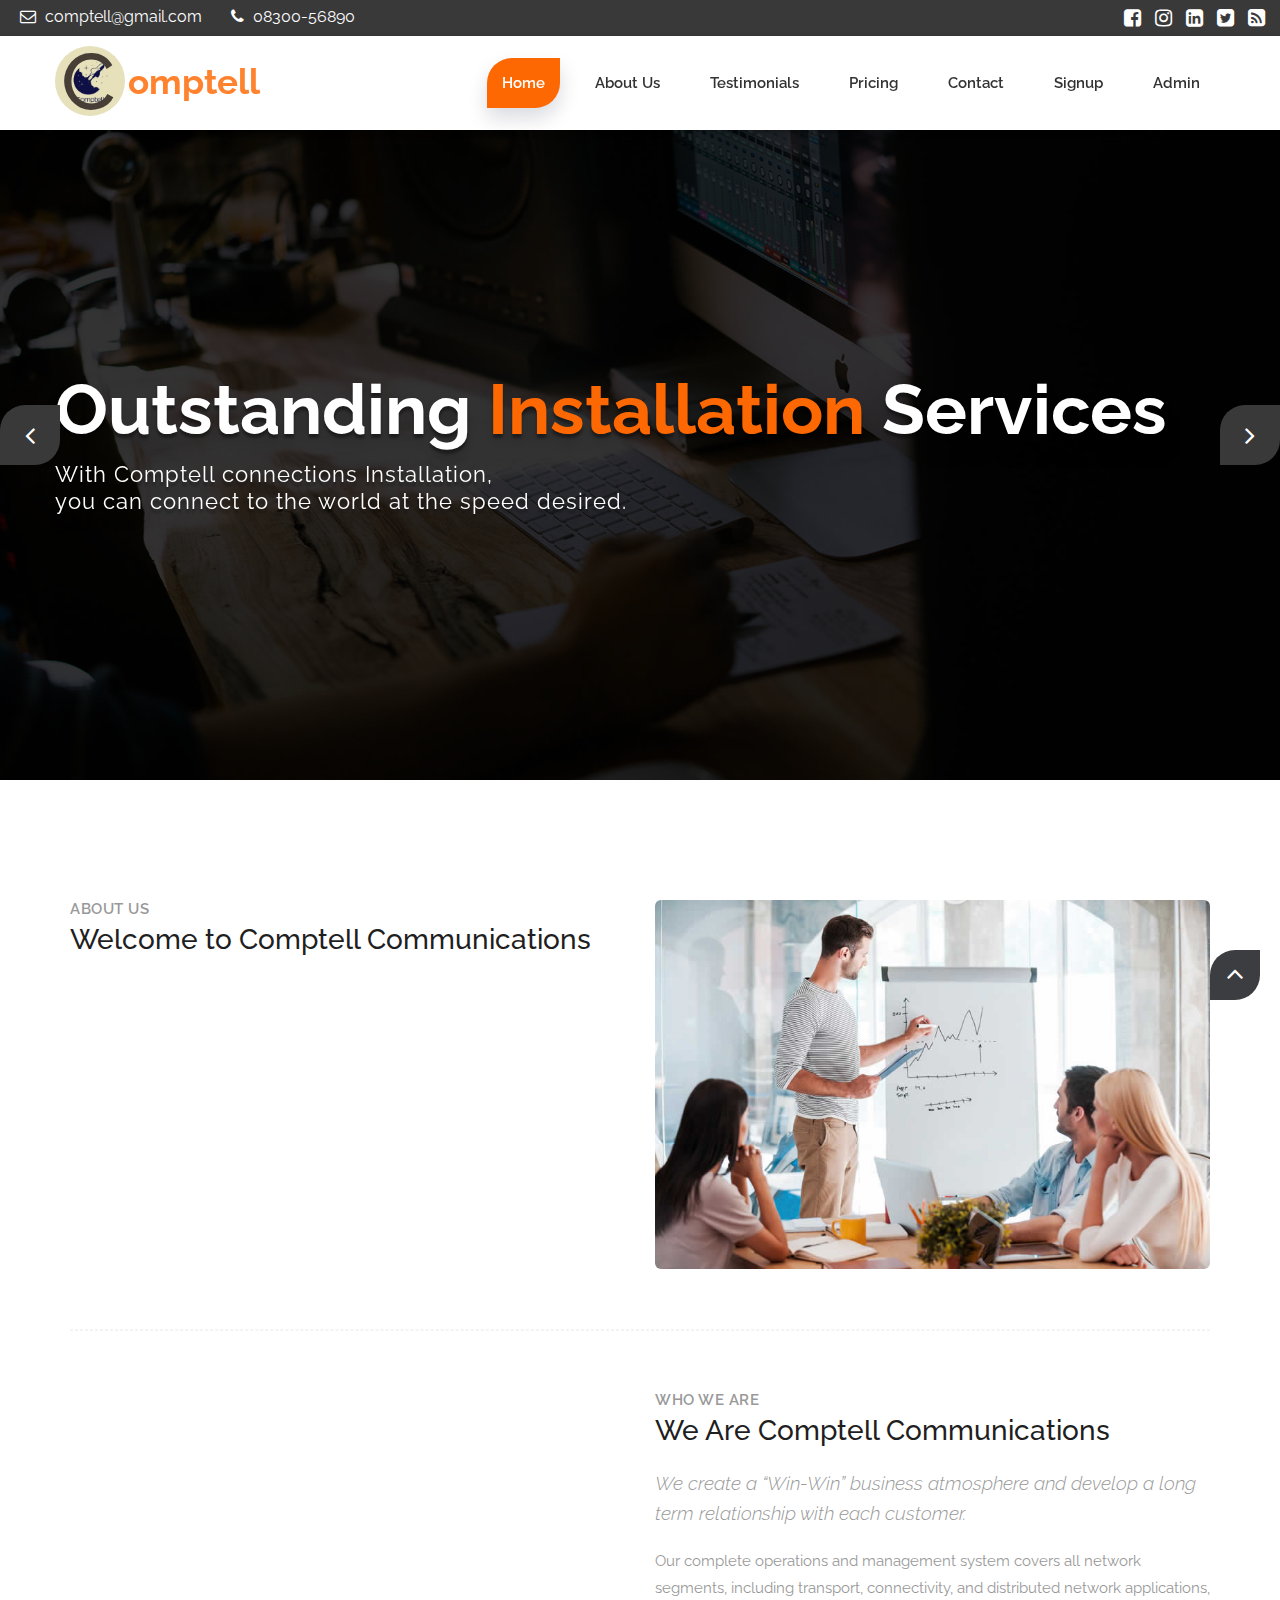
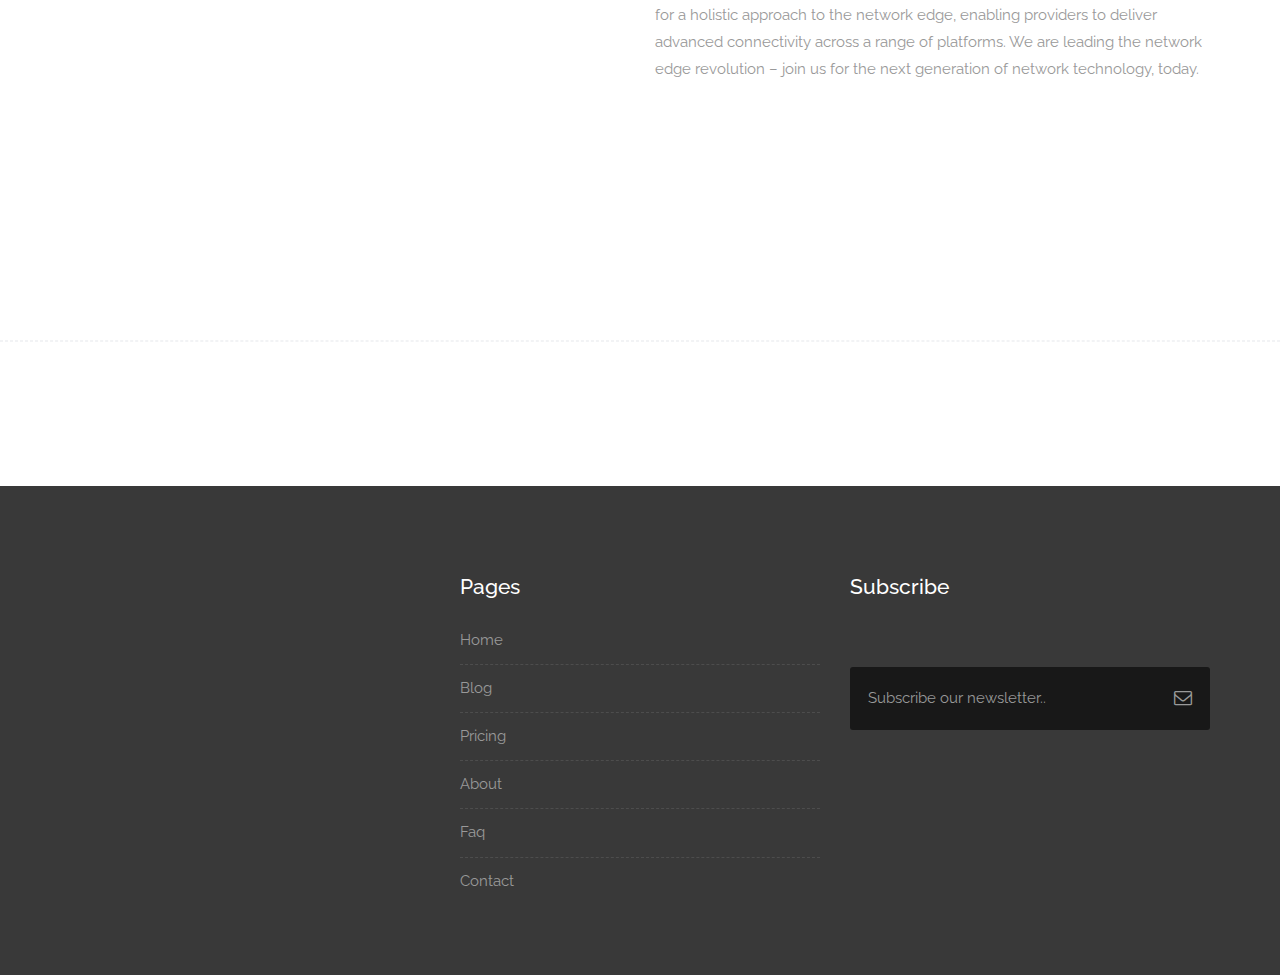
<file: index.html>
<!DOCTYPE html>
<html lang="en">

    <!-- Basic -->
    <meta charset="utf-8">
    <meta http-equiv="X-UA-Compatible" content="IE=edge">

    <!-- Mobile Metas -->
    <meta name="viewport" content="width=device-width, minimum-scale=1.0, maximum-scale=1.0, user-scalable=no">

     <!-- Site Metas -->
    <title>Comptell Communications limited</title>
    <meta name="keywords" content="">
    <meta name="description" content="">
    <meta name="author" content="">

    <!-- Site Icons -->
    <link rel="shortcut icon" href="images/favicon.ico" type="image/x-icon" />
    <link rel="apple-touch-icon" href="images/apple-touch-icon.png">

    <!-- Bootstrap CSS -->
    <link rel="stylesheet" href="css/bootstrap.min.css">
    <!-- Site CSS -->
    <link rel="stylesheet" href="style.css">
    <!-- Responsive CSS -->
    <link rel="stylesheet" href="css/responsive.css">
    <!-- Custom CSS -->
    <link rel="stylesheet" href="css/custom.css">

    <!-- Modernizer for Portfolio -->
    <script src="js/modernizer.js"></script>

    <!--[if lt IE 9]>
      <script src="https://oss.maxcdn.com/libs/html5shiv/3.7.0/html5shiv.js"></script>
      <script src="https://oss.maxcdn.com/libs/respond.js/1.4.2/respond.min.js"></script>
    <![endif]-->

</head>
<body>

    <!-- LOADER -->
    <div id="preloader">
        <div class="loader">
			<div class="loader__bar"></div>
			<div class="loader__bar"></div>
			<div class="loader__bar"></div>
			<div class="loader__bar"></div>
			<div class="loader__bar"></div>
			<div class="loader__ball"></div>
		</div>
    </div><!-- end loader -->
    <!-- END LOADER -->

	<div class="top-bar">
		<div class="container-fluid">
			<div class="row">
				<div class="col-md-6 col-sm-6">
					<div class="left-top">
						<div class="email-box">
							<a href="#"><i class="fa fa-envelope-o" aria-hidden="true"></i> comptell@gmail.com</a>
						</div>
						<div class="phone-box">
							<a href="tel:1234567890"><i class="fa fa-phone" aria-hidden="true"></i> 08300-56890</a>
						</div>
					</div>
				</div>
				<div class="col-md-6 col-sm-6">
					<div class="right-top">
						<div class="social-box">
							<ul>
								<li><a href="#"><i class="fa fa-facebook-square" aria-hidden="true"></i></a></li>
								<li><a href="#"><i class="fa fa-instagram" aria-hidden="true"></i></a></li>
								<li><a href="#"><i class="fa fa-linkedin-square" aria-hidden="true"></i></a></li>
								<li><a href="#"><i class="fa fa-twitter-square" aria-hidden="true"></i></a></li>
								<li><a href="#"><i class="fa fa-rss-square" aria-hidden="true"></i></a></li>
							<ul>
						</div>
					</div>
				</div>
			</div>
		</div>
	</div>
    <header class="header header_style_01">
        <nav class="megamenu navbar navbar-default">
            <div class="container-fluid">
                <div class="navbar-header">
                    <button type="button" class="navbar-toggle collapsed" data-toggle="collapse" data-target="#navbar" aria-expanded="false" aria-controls="navbar">
                        <span class="sr-only">Toggle navigation</span>
                        <span class="icon-bar"></span>
                        <span class="icon-bar"></span>
                        <span class="icon-bar"></span>
                    </button>
                    <a class="navbar-a" href="index.html"><img src="images/logos/logo.png" alt="image" class="navbar-brand"></a>
                    <!-- <h1 class="logo-c">C</h1> -->
                    <h2 class="logo-name"> <span class="logo-c">C</span> <span class="omptell">omptell</span> </h2>
                </div>
                <div id="navbar" class="navbar-collapse collapse">
                    <ul class="nav navbar-nav navbar-right">
                        <li><a class="active" href="index.html">Home</a></li>
                        <li><a href="about-us.html">About us</a></li>

                        <li><a href="testimonials.html">Testimonials</a></li>
                        <li><a href="pricing.php">Pricing</a></li>
						<li><a href="contact.html">Contact</a></li>
                        <li><a href = "signup.html">Signup</a></li>
                        <li><a href="ad.php">Admin</a></li>

                    </ul>
                </div>
            </div>
        </nav>
    </header>

	<div class="slider-area">
		<div class="slider-wrapper owl-carousel">
			<div class="slider-item home-one-slider-otem slider-item-four slider-bg-one">
				<div class="container">
					<div class="row">
						<div class="slider-content-area">
							<div class="slide-text">
								<h1 class="homepage-three-title">Outstanding <span>Installation</span> Services</h1>
								<h2>With Comptell connections Installation, <br>you can connect to the world at the speed desired. </h2>

							</div>
						</div>
					</div>
				</div>
			</div>
			<div class="slider-item text-center home-one-slider-otem slider-item-four slider-bg-two">
				<div class="container">
					<div class="row">
						<div class="slider-content-area">
							<div class="slide-text">
								<h1 class="homepage-three-title">Know your <span>Connection Type</span> </h1>
								<h2>We provide different connections for differenct purposes, <br>Choose your connection type and be ready to face the world with fast connectivity. </h2>

							</div>
						</div>
					</div>
				</div>
			</div>
			<div class="slider-item home-one-slider-otem slider-item-four slider-bg-three">
				<div class="container">
					<div class="row">
						<div class="slider-content-area">
							<div class="slide-text">
								<h1 class="homepage-three-title">Most <span>Affordable Prices</span></h1>
								<h2>We provide you the best prices available in the market, <br> plans as Flexible as a gymnast.</h2>
								</div>
						</div>
					</div>
				</div>
			</div>
		</div>
	</div>

    <div id="about" class="section wb">
        <div class="container">
            <div class="row">
                <div class="col-md-6">
                    <div class="message-box">
                        <h4>About Us</h4>
                        <h2>Welcome to Comptell Communications</h2>
                        <p class="lead">
</p>

                        <p> 

</p>

                    </div><!-- end messagebox -->
                </div><!-- end col -->

                <div class="col-md-6">
                    <div class="post-media wow fadeIn">
                        <img src="uploads/about_01.jpg" alt="" class="img-responsive img-rounded">

                    </div><!-- end media -->
                </div><!-- end col -->
            </div><!-- end row -->

            <hr class="hr1">

            <div class="row">
				<div class="col-md-6">
                    <div class="post-media wow fadeIn">
                        <img src="uploads/about_02.jpg" alt="" class="img-responsive img-rounded">
                    </div><!-- end media -->
                </div><!-- end col -->

                <div class="col-md-6">
                    <div class="message-box">
                        <h4>Who We are</h4>
                        <h2>We Are Comptell Communications</h2>
                        <p class="lead">We create a “Win-Win” business atmosphere and develop a long term relationship with each customer.</p>

                        <p> Our complete operations and management system covers all network segments, including transport, connectivity, and distributed network applications, for a holistic approach to the network edge, enabling providers to deliver advanced connectivity across a range of platforms. We are leading the network edge revolution – join us for the next generation of network technology, today.  </p>

                    </div><!-- end messagebox -->
                </div><!-- end col -->
            </div><!-- end row -->
        </div><!-- end container -->
    </div><!-- end section -->

	

    

            <hr class="hr1">

            <div class="row logos">
                <div class="col-md-2 col-sm-2 col-xs-6 wow fadeInUp">
                    <a href="#"><img src="uploads/logo_01.png" alt="" class="img-repsonsive"></a>
                </div>
                <div class="col-md-2 col-sm-2 col-xs-6 wow fadeInUp">
                    <a href="#"><img src="uploads/logo_02.png" alt="" class="img-repsonsive"></a>
                </div>
                <div class="col-md-2 col-sm-2 col-xs-6 wow fadeInUp">
                    <a href="#"><img src="uploads/logo_03.png" alt="" class="img-repsonsive"></a>
                </div>
                <div class="col-md-2 col-sm-2 col-xs-6 wow fadeInUp">
                    <a href="#"><img src="uploads/logo_04.png" alt="" class="img-repsonsive"></a>
                </div>
                <div class="col-md-2 col-sm-2 col-xs-6 wow fadeInUp">
                    <a href="#"><img src="uploads/logo_05.png" alt="" class="img-repsonsive"></a>
                </div>
                <div class="col-md-2 col-sm-2 col-xs-6 wow fadeInUp">
                    <a href="#"><img src="uploads/logo_06.png" alt="" class="img-repsonsive"></a>
                </div>
            </div><!-- end row -->

        </div><!-- end container -->
    </div><!-- end section -->

    <footer class="footer">
        <div class="container">
            <div class="row">
                <div class="col-md-4 col-sm-4 col-xs-12">
                    <div class="widget clearfix">
                        <div class="widget-title">

                        </div>
                        <p></p>
                        <p></p>
                    </div><!-- end clearfix -->
                </div><!-- end col -->

				<div class="col-md-4 col-sm-4 col-xs-12">
                    <div class="widget clearfix">
                        <div class="widget-title">
                            <h3>Pages</h3>
                        </div>

                        <ul class="footer-links hov">
                            <li><a href="#">Home <span class="icon icon-arrow-right2"></span></a></li>
							<li><a href="#">Blog <span class="icon icon-arrow-right2"></span></a></li>
							<li><a href="pricing.html">Pricing <span class="icon icon-arrow-right2"></span></a></li>
							<li><a href="about-us.html">About <span class="icon icon-arrow-right2"></span></a></li>
							<li><a href="#">Faq <span class="icon icon-arrow-right2"></span></a></li>
							<li><a href="contact.html">Contact <span class="icon icon-arrow-right2"></span></a></li>
                        </ul><!-- end links -->
                    </div><!-- end clearfix -->
                </div><!-- end col -->

                <div class="col-md-4 col-sm-4 col-xs-12">
                    <div class="footer-distributed widget clearfix">
                        <div class="widget-title">
                            <h3>Subscribe</h3>
							<p></p>
                        </div>

						<div class="footer-right">
							<form method="get" action="#">
								<input placeholder="Subscribe our newsletter.." name="search">
								<i class="fa fa-envelope-o"></i>
							</form>
						</div>
                    </div><!-- end clearfix -->
                </div><!-- end col -->
            </div><!-- end row -->
        </div><!-- end container -->
    </footer><!-- end footer -->



            </div>
        </div><!-- end container -->
    </div><!-- end copyrights -->

    <a href="#" id="scroll-to-top" class="dmtop global-radius"><i class="fa fa-angle-up"></i></a>

    <!-- ALL JS FILES -->
    <script src="js/all.js"></script>
    <!-- ALL PLUGINS -->
    <script src="js/custom.js"></script>
    <script src="js/portfolio.js"></script>
    <script src="js/hoverdir.js"></script>

</body>
</html>
</file>
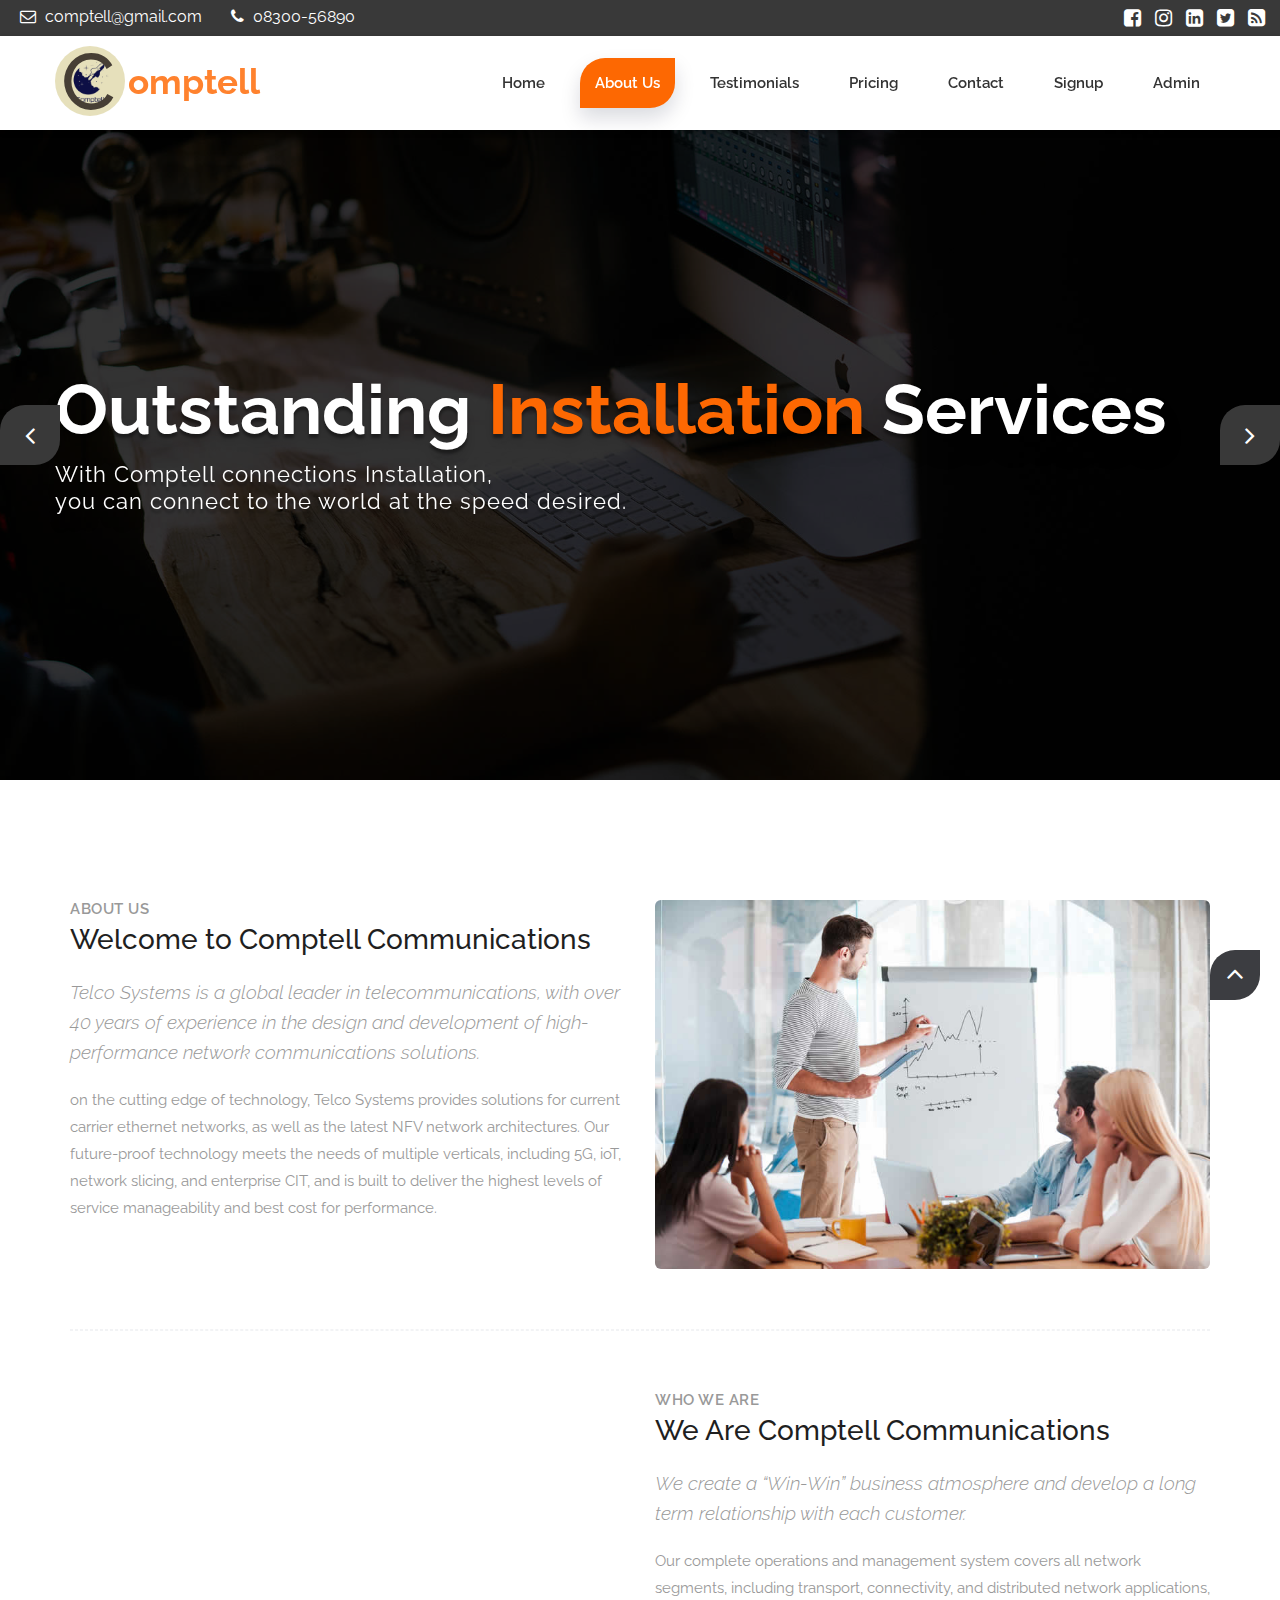
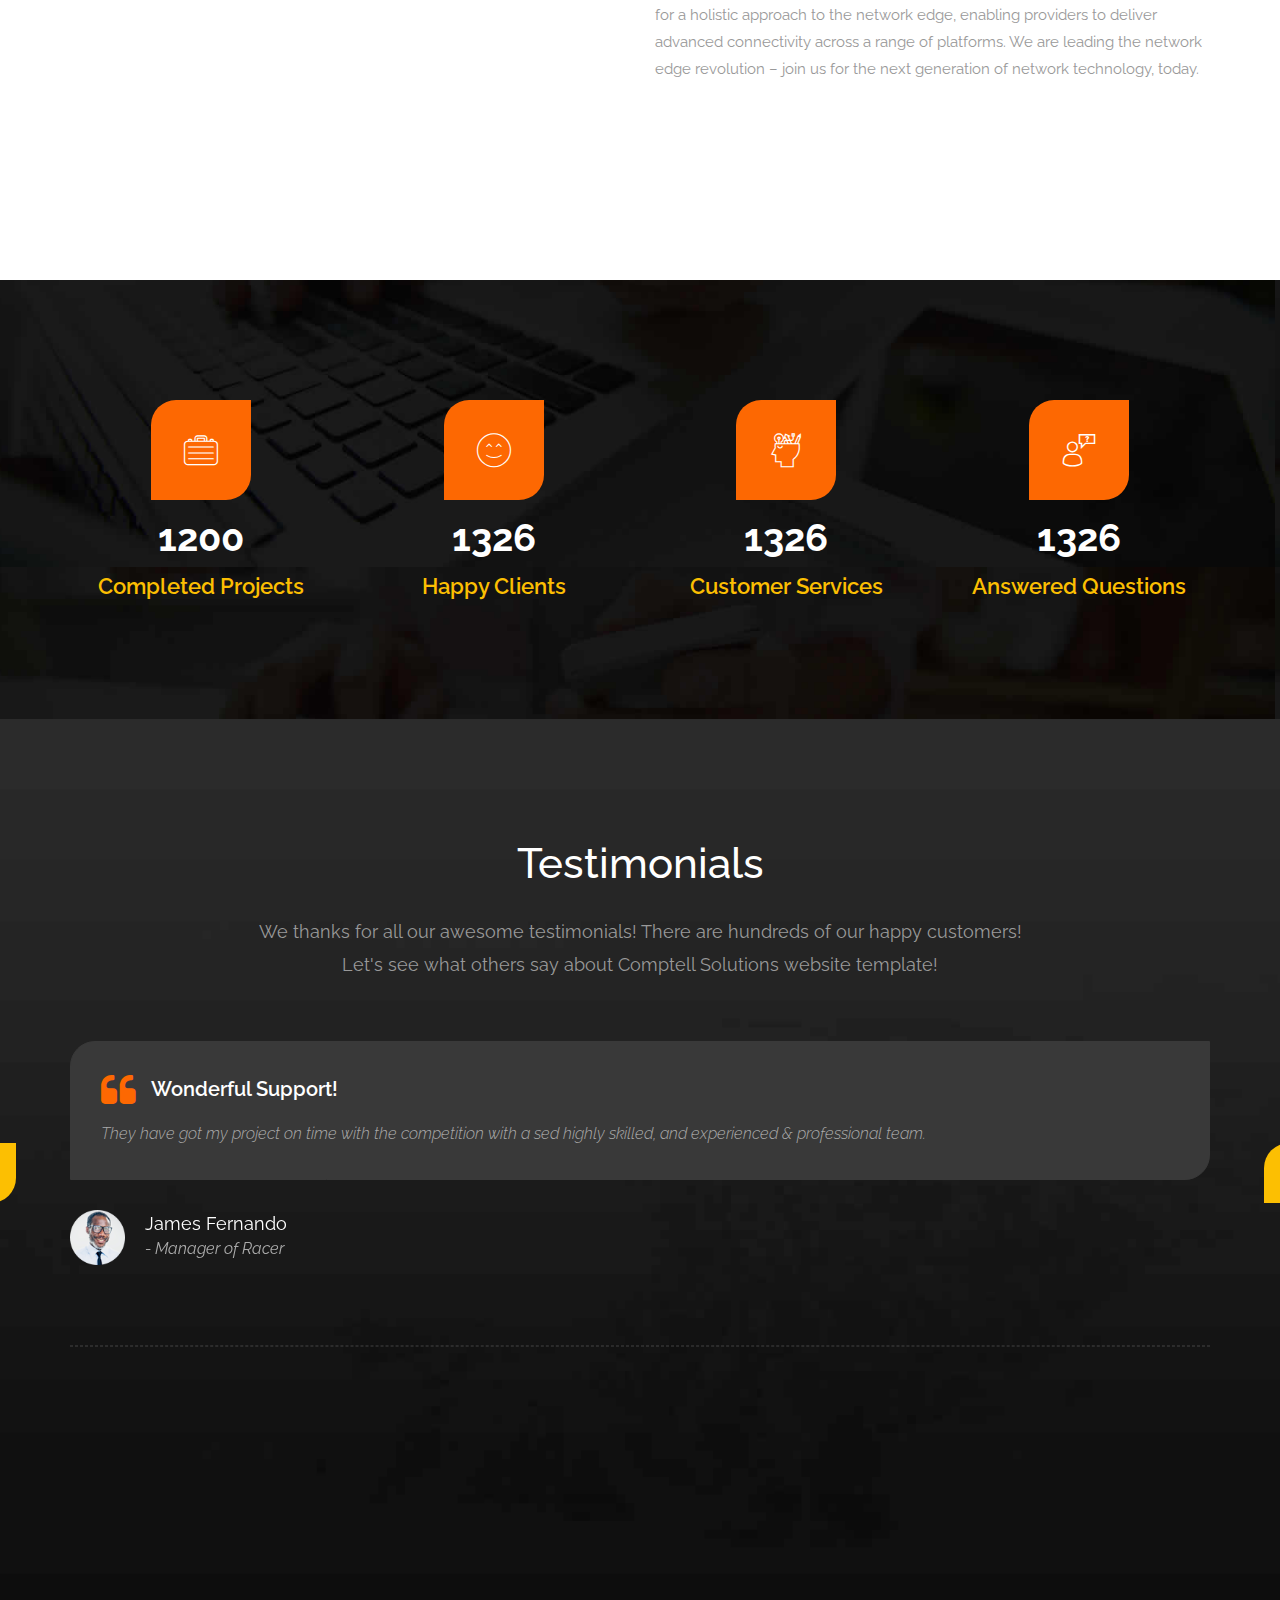
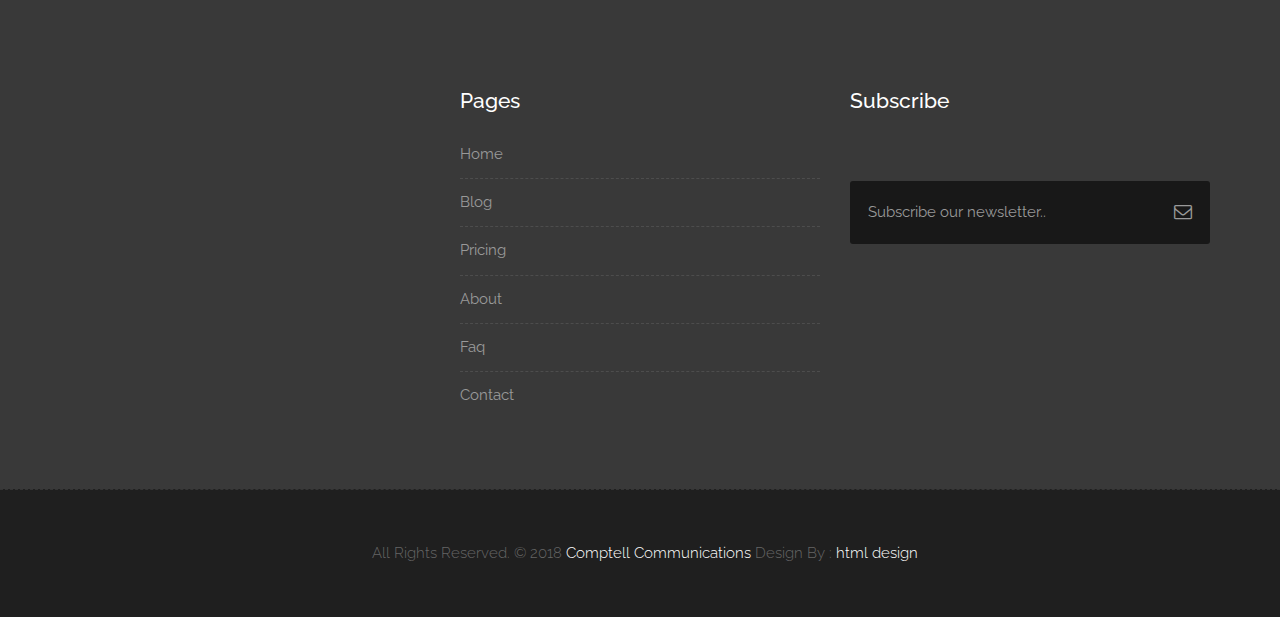
<file: about-us.html>
<!DOCTYPE html>
<html lang="en">

    <!-- Basic -->
    <meta charset="utf-8">
    <meta http-equiv="X-UA-Compatible" content="IE=edge">

    <!-- Mobile Metas -->
    <meta name="viewport" content="width=device-width, minimum-scale=1.0, maximum-scale=1.0, user-scalable=no">

     <!-- Site Metas -->
    <title>Comptell Communications limited</title>
    <meta name="keywords" content="">
    <meta name="description" content="">
    <meta name="author" content="">

    <!-- Site Icons -->
    <link rel="shortcut icon" href="images/favicon.ico" type="image/x-icon" />
    <link rel="apple-touch-icon" href="images/apple-touch-icon.png">

    <!-- Bootstrap CSS -->
    <link rel="stylesheet" href="css/bootstrap.min.css">
    <!-- Site CSS -->
    <link rel="stylesheet" href="style.css">
    <!-- Responsive CSS -->
    <link rel="stylesheet" href="css/responsive.css">
    <!-- Custom CSS -->
    <link rel="stylesheet" href="css/custom.css">

    <!-- Modernizer for Portfolio -->
    <script src="js/modernizer.js"></script>

    <!--[if lt IE 9]>
      <script src="https://oss.maxcdn.com/libs/html5shiv/3.7.0/html5shiv.js"></script>
      <script src="https://oss.maxcdn.com/libs/respond.js/1.4.2/respond.min.js"></script>
    <![endif]-->

</head>
<body>

    <!-- LOADER -->
    <div id="preloader">
        <div class="loader">
			<div class="loader__bar"></div>
			<div class="loader__bar"></div>
			<div class="loader__bar"></div>
			<div class="loader__bar"></div>
			<div class="loader__bar"></div>
			<div class="loader__ball"></div>
		</div>
    </div><!-- end loader -->
    <!-- END LOADER -->

	<div class="top-bar">
		<div class="container-fluid">
			<div class="row">
				<div class="col-md-6 col-sm-6">
					<div class="left-top">
						<div class="email-box">
							<a href="#"><i class="fa fa-envelope-o" aria-hidden="true"></i> comptell@gmail.com</a>
						</div>
						<div class="phone-box">
							<a href="tel:1234567890"><i class="fa fa-phone" aria-hidden="true"></i> 08300-56890</a>
						</div>
					</div>
				</div>
				<div class="col-md-6 col-sm-6">
					<div class="right-top">
						<div class="social-box">
							<ul>
								<li><a href="#"><i class="fa fa-facebook-square" aria-hidden="true"></i></a></li>
								<li><a href="#"><i class="fa fa-instagram" aria-hidden="true"></i></a></li>
								<li><a href="#"><i class="fa fa-linkedin-square" aria-hidden="true"></i></a></li>
								<li><a href="#"><i class="fa fa-twitter-square" aria-hidden="true"></i></a></li>
								<li><a href="#"><i class="fa fa-rss-square" aria-hidden="true"></i></a></li>
							<ul>
						</div>
					</div>
				</div>
			</div>
		</div>
	</div>
    <header class="header header_style_01">
        <nav class="megamenu navbar navbar-default">
            <div class="container-fluid">
                <div class="navbar-header">
                    <button type="button" class="navbar-toggle collapsed" data-toggle="collapse" data-target="#navbar" aria-expanded="false" aria-controls="navbar">
                        <span class="sr-only">Toggle navigation</span>
                        <span class="icon-bar"></span>
                        <span class="icon-bar"></span>
                        <span class="icon-bar"></span>
                    </button>
                    <a class="navbar-a" href="index.html"><img src="images/logos/logo.png" alt="image" class="navbar-brand"></a>
                    <!-- <h1 class="logo-c">C</h1> -->
                    <h2 class="logo-name"> <span class="logo-c">C</span> <span class="omptell">omptell</span> </h2>
                </div>
                <div id="navbar" class="navbar-collapse collapse">
                    <ul class="nav navbar-nav navbar-right">
                        <li><a  href="index.html">Home</a></li>
                        <li><a class="active" href="about-us.html">About us</a></li>

                        <li><a href="testimonials.html">Testimonials</a></li>
                        <li><a href="pricing.html">Pricing</a></li>
						<li><a href="contact.html">Contact</a></li>
                        <li><a href = "signup.html">Signup</a></li>
                        <li><a href="ad.php">Admin</a></li>

                    </ul>
                </div>
            </div>
        </nav>
    </header>

	<div class="slider-area">
		<div class="slider-wrapper owl-carousel">
			<div class="slider-item home-one-slider-otem slider-item-four slider-bg-one">
				<div class="container">
					<div class="row">
						<div class="slider-content-area">
							<div class="slide-text">
								<h1 class="homepage-three-title">Outstanding <span>Installation</span> Services</h1>
								<h2>With Comptell connections Installation, <br>you can connect to the world at the speed desired. </h2>

							</div>
						</div>
					</div>
				</div>
			</div>
			<div class="slider-item text-center home-one-slider-otem slider-item-four slider-bg-two">
				<div class="container">
					<div class="row">
						<div class="slider-content-area">
							<div class="slide-text">
								<h1 class="homepage-three-title">Know your <span>Connection Type</span> </h1>
								<h2>We provide different connections for differenct purposes, <br>Choose your connection type and be ready to face the world with fast connectivity. </h2>

							</div>
						</div>
					</div>
				</div>
			</div>
			<div class="slider-item home-one-slider-otem slider-item-four slider-bg-three">
				<div class="container">
					<div class="row">
						<div class="slider-content-area">
							<div class="slide-text">
								<h1 class="homepage-three-title">Most <span>Affordable Prices</span></h1>
								<h2>We provide you the best prices available in the market, <br> plans as Flexible as a gymnast.</h2>
								</div>
						</div>
					</div>
				</div>
			</div>
		</div>
	</div>

    <div id="about" class="section wb">
        <div class="container">
            <div class="row">
                <div class="col-md-6">
                    <div class="message-box">
                        <h4>About Us</h4>
                        <h2>Welcome to Comptell Communications</h2>
                        <p class="lead">
Telco Systems is a global leader in telecommunications, with over 40 years of experience in the design and development of high-performance network communications solutions.</p>

                        <p> on the cutting edge of technology, Telco Systems provides solutions for current carrier ethernet networks, as well as the latest NFV network architectures. Our future-proof technology meets the needs of multiple verticals, including 5G, ioT, network slicing, and enterprise CIT, and is built to deliver the highest levels of service manageability and best cost for performance.

</p>

                    </div><!-- end messagebox -->
                </div><!-- end col -->

                <div class="col-md-6">
                    <div class="post-media wow fadeIn">
                        <img src="uploads/about_01.jpg" alt="" class="img-responsive img-rounded">

                    </div><!-- end media -->
                </div><!-- end col -->
            </div><!-- end row -->

            <hr class="hr1">

            <div class="row">
				<div class="col-md-6">
                    <div class="post-media wow fadeIn">
                        <img src="uploads/about_02.jpg" alt="" class="img-responsive img-rounded">
                    </div><!-- end media -->
                </div><!-- end col -->

                <div class="col-md-6">
                    <div class="message-box">
                        <h4>Who We are</h4>
                        <h2>We Are Comptell Communications</h2>
                        <p class="lead">We create a “Win-Win” business atmosphere and develop a long term relationship with each customer.</p>

                        <p> Our complete operations and management system covers all network segments, including transport, connectivity, and distributed network applications, for a holistic approach to the network edge, enabling providers to deliver advanced connectivity across a range of platforms. We are leading the network edge revolution – join us for the next generation of network technology, today.  </p>

                    </div><!-- end messagebox -->
                </div><!-- end col -->
            </div><!-- end row -->
        </div><!-- end container -->
    </div><!-- end section -->

	<div class="parallax section parallax-off" data-stellar-background-ratio="0.9" style="background-image:url('uploads/parallax_04.jpg');">
        <div class="container">
            <div class="row text-center stat-wrap">
                <div class="col-md-3 col-sm-6 col-xs-12">
                    <span data-scroll class="global-radius icon_wrap effect-1"><i class="flaticon-briefcase"></i></span>
                    <p class="stat_count">1200</p>
                    <h3>Completed Projects</h3>
                </div><!-- end col -->

                <div class="col-md-3 col-sm-6 col-xs-12">
                    <span data-scroll class="global-radius icon_wrap effect-1"><i class="flaticon-happy"></i></span>
                    <p class="stat_count">3210</p>
                    <h3>Happy Clients</h3>
                </div><!-- end col -->

                <div class="col-md-3 col-sm-6 col-xs-12">
                    <span data-scroll class="global-radius icon_wrap effect-1"><i class="flaticon-idea"></i></span>
                    <p class="stat_count">3781</p>
                    <h3>Customer Services</h3>
                </div><!-- end col -->

                <div class="col-md-3 col-sm-6 col-xs-12">
                    <span data-scroll class="global-radius icon_wrap effect-1"><i class="flaticon-customer-service"></i></span>
                    <p class="stat_count">4300</p>
                    <h3>Answered Questions</h3>
                </div><!-- end col -->
            </div><!-- end row -->
        </div><!-- end container -->
    </div><!-- end section -->


    <div id="testimonials" class="parallax section db parallax-off" style="background-image:url('uploads/parallax_03.jpg');">
        <div class="container">
            <div class="section-title text-center">
                <h3>Testimonials</h3>
                <p class="lead">We thanks for all our awesome testimonials! There are hundreds of our happy customers! <br>Let's see what others say about Comptell Solutions website template!</p>
            </div><!-- end title -->

            <div class="row">
                <div class="col-md-12 col-sm-12">
                    <div class="testi-carousel owl-carousel owl-theme">
                        <div class="testimonial clearfix">
                            <div class="desc">
                                <h3><i class="fa fa-quote-left"></i> Wonderful Support!</h3>
                                <p class="lead">They have got my project on time with the competition with a sed highly skilled, and experienced & professional team.</p>
                            </div>
                            <div class="testi-meta">
                                <img src="uploads/testi_01.png" alt="" class="img-responsive alignleft">
                                <h4>James Fernando <small>- Manager of Racer</small></h4>
                            </div>
                            <!-- end testi-meta -->
                        </div>
                        <!-- end testimonial -->

                        <div class="testimonial clearfix">
                            <div class="desc">
                                <h3><i class="fa fa-quote-left"></i> Awesome Services!</h3>
                                <p class="lead">Explain to you how all this mistaken idea of denouncing pleasure and praising pain was born and I will give you completed.</p>
                            </div>
                            <div class="testi-meta">
                                <img src="uploads/testi_02.png" alt="" class="img-responsive alignleft">
                                <h4>Jacques Philips <small>- Designer</small></h4>
                            </div>
                            <!-- end testi-meta -->
                        </div>
                        <!-- end testimonial -->

                        <div class="testimonial clearfix">
                            <div class="desc">
                                <h3><i class="fa fa-quote-left"></i> Great & Talented Team!</h3>
                                <p class="lead">The master-builder of human happines no one rejects, dislikes avoids pleasure itself, because it is very pursue pleasure. </p>
                            </div>
                            <div class="testi-meta">
                                <img src="uploads/testi_03.png" alt="" class="img-responsive alignleft">
                                <h4>Venanda Mercy <small>- Newyork City</small></h4>
                            </div>
                            <!-- end testi-meta -->
                        </div>
                        <!-- end testimonial -->
                        <div class="testimonial clearfix">
                            <div class="desc">
                                <h3><i class="fa fa-quote-left"></i> Wonderful Support!</h3>
                                <p class="lead">They have got my project on time with the competition with a sed highly skilled, and experienced & professional team.</p>
                            </div>
                            <div class="testi-meta">
                                <img src="uploads/testi_01.png" alt="" class="img-responsive alignleft">
                                <h4>James Fernando <small>- Manager of Racer</small></h4>
                            </div>
                            <!-- end testi-meta -->
                        </div>
                        <!-- end testimonial -->

                        <div class="testimonial clearfix">
                            <div class="desc">
                                <h3><i class="fa fa-quote-left"></i> Awesome Services!</h3>
                                <p class="lead">Explain to you how all this mistaken idea of denouncing pleasure and praising pain was born and I will give you completed.</p>
                            </div>
                            <div class="testi-meta">
                                <img src="uploads/testi_02.png" alt="" class="img-responsive alignleft">
                                <h4>Jacques Philips <small>- Designer</small></h4>
                            </div>
                            <!-- end testi-meta -->
                        </div>
                        <!-- end testimonial -->

                        <div class="testimonial clearfix">
                            <div class="desc">
                                <h3><i class="fa fa-quote-left"></i> Great & Talented Team!</h3>
                                <p class="lead">The master-builder of human happines no one rejects, dislikes avoids pleasure itself, because it is very pursue pleasure. </p>
                            </div>
                            <div class="testi-meta">
                                <img src="uploads/testi_03.png" alt="" class="img-responsive alignleft">
                                <h4>Venanda Mercy <small>- Newyork City</small></h4>
                            </div>
                            <!-- end testi-meta -->
                        </div><!-- end testimonial -->
                    </div><!-- end carousel -->
                </div><!-- end col -->
            </div><!-- end row -->

            <hr class="hr1">

            <div class="row logos">
                <div class="col-md-2 col-sm-2 col-xs-6 wow fadeInUp">
                    <a href="#"><img src="uploads/logo_01.png" alt="" class="img-repsonsive"></a>
                </div>
                <div class="col-md-2 col-sm-2 col-xs-6 wow fadeInUp">
                    <a href="#"><img src="uploads/logo_02.png" alt="" class="img-repsonsive"></a>
                </div>
                <div class="col-md-2 col-sm-2 col-xs-6 wow fadeInUp">
                    <a href="#"><img src="uploads/logo_03.png" alt="" class="img-repsonsive"></a>
                </div>
                <div class="col-md-2 col-sm-2 col-xs-6 wow fadeInUp">
                    <a href="#"><img src="uploads/logo_04.png" alt="" class="img-repsonsive"></a>
                </div>
                <div class="col-md-2 col-sm-2 col-xs-6 wow fadeInUp">
                    <a href="#"><img src="uploads/logo_05.png" alt="" class="img-repsonsive"></a>
                </div>
                <div class="col-md-2 col-sm-2 col-xs-6 wow fadeInUp">
                    <a href="#"><img src="uploads/logo_06.png" alt="" class="img-repsonsive"></a>
                </div>
            </div><!-- end row -->

        </div><!-- end container -->
    </div><!-- end section -->

    <footer class="footer">
        <div class="container">
            <div class="row">
                <div class="col-md-4 col-sm-4 col-xs-12">
                    <div class="widget clearfix">
                        <div class="widget-title">

                        </div>
                        <p> </p>
                        <p></p>
                    </div><!-- end clearfix -->
                </div><!-- end col -->

				<div class="col-md-4 col-sm-4 col-xs-12">
                    <div class="widget clearfix">
                        <div class="widget-title">
                            <h3>Pages</h3>
                        </div>

                        <ul class="footer-links hov">
                            <li><a href="index.html">Home <span class="icon icon-arrow-right2"></span></a></li>
							<li><a href="#">Blog <span class="icon icon-arrow-right2"></span></a></li>
							<li><a href="pricing.php">Pricing <span class="icon icon-arrow-right2"></span></a></li>
							<li><a href="about-us.html">About <span class="icon icon-arrow-right2"></span></a></li>
							<li><a href="#">Faq <span class="icon icon-arrow-right2"></span></a></li>
							<li><a href="contact.html">Contact <span class="icon icon-arrow-right2"></span></a></li>
                        </ul><!-- end links -->
                    </div><!-- end clearfix -->
                </div><!-- end col -->

                <div class="col-md-4 col-sm-4 col-xs-12">
                    <div class="footer-distributed widget clearfix">
                        <div class="widget-title">
                            <h3>Subscribe</h3>
							<p></p>
                        </div>

						<div class="footer-right">
							<form method="get" action="#">
								<input placeholder="Subscribe our newsletter.." name="search">
								<i class="fa fa-envelope-o"></i>
							</form>
						</div>
                    </div><!-- end clearfix -->
                </div><!-- end col -->
            </div><!-- end row -->
        </div><!-- end container -->
    </footer><!-- end footer -->

    <div class="copyrights">
        <div class="container">
            <div class="footer-distributed">
                <div class="footer-left">
                    <p class="footer-company-name">All Rights Reserved. &copy; 2018 <a href="#">Comptell Communications</a> Design By :
					<a href="https://html.design/">html design</a></p>
                </div>


            </div>
        </div><!-- end container -->
    </div><!-- end copyrights -->

    <a href="#" id="scroll-to-top" class="dmtop global-radius"><i class="fa fa-angle-up"></i></a>

    <!-- ALL JS FILES -->
    <script src="js/all.js"></script>
    <!-- ALL PLUGINS -->
    <script src="js/custom.js"></script>
    <script src="js/portfolio.js"></script>
    <script src="js/hoverdir.js"></script>

</body>
</html>
</file>
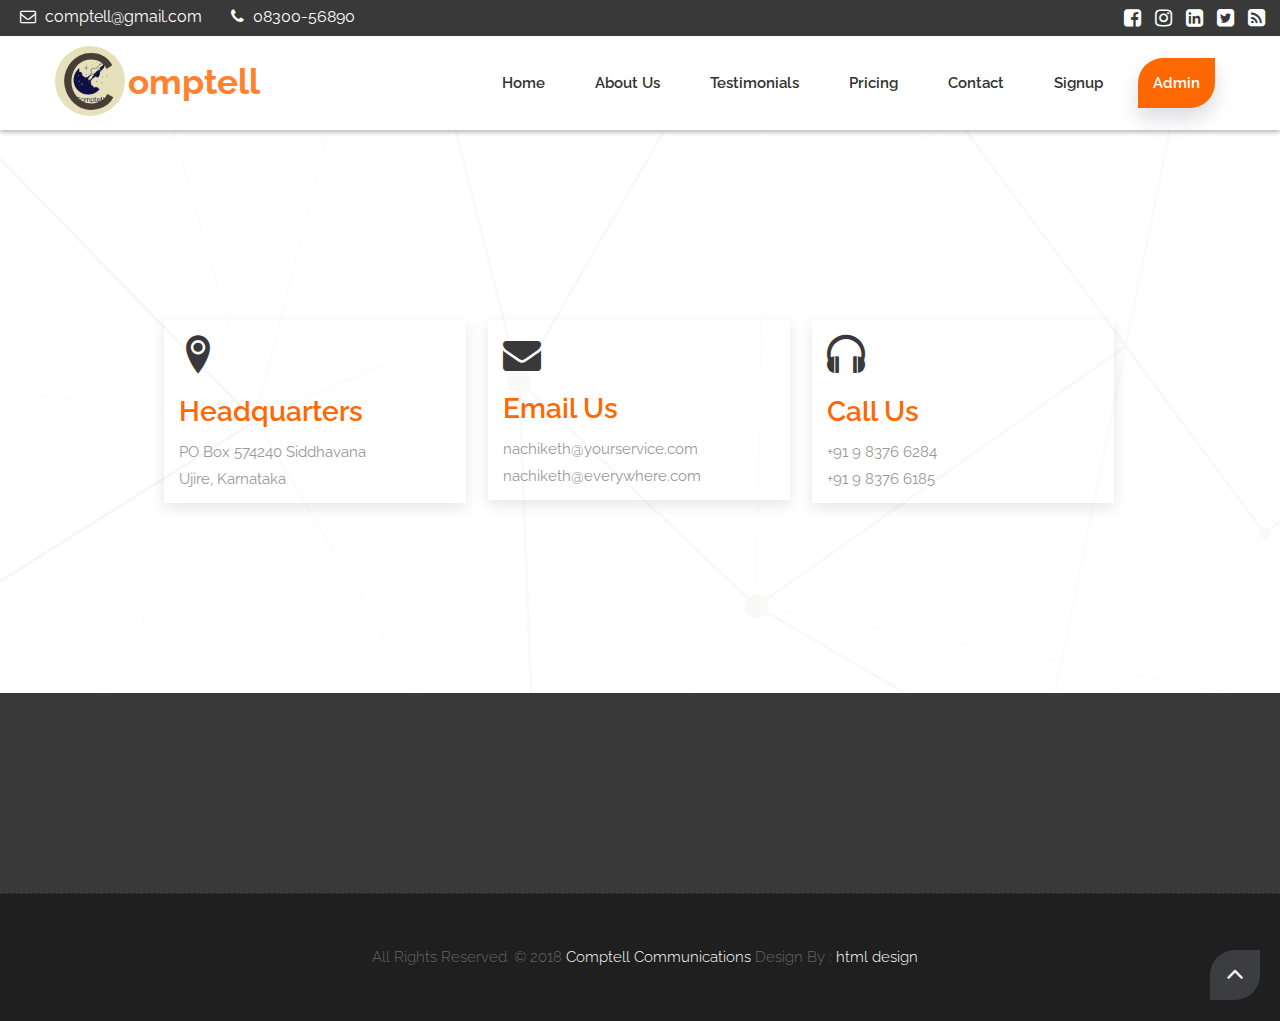
<file: ad.html>
<!DOCTYPE html>
<html
    lang="en">

    <!-- Basic -->
    <meta charset="utf-8">
    <meta
    http-equiv="X-UA-Compatible" content="IE=edge">

    <!-- Mobile Metas -->
    <meta
    name="viewport" content="width=device-width, minimum-scale=1.0, maximum-scale=1.0, user-scalable=no">

    <!-- Site Metas -->
    <title>Comptell Communication
    </title>
    <meta name="keywords" content="">
    <meta name="description" content="">
    <meta
    name="author" content="">

    <!-- Site Icons -->
    <link rel="shortcut icon" href="images/favicon.ico" type="image/x-icon"/>
    <link
    rel="apple-touch-icon" href="images/apple-touch-icon.png">

    <!-- Bootstrap CSS -->
    <link
    rel="stylesheet" href="css/bootstrap.min.css">
    <!-- Site CSS -->
    <link
    rel="stylesheet" href="style.css">
    <!-- Responsive CSS -->
    <link
    rel="stylesheet" href="css/responsive.css">
    <!-- Custom CSS -->
    <link
    rel="stylesheet" href="css/custom.css">

    <!-- Modernizer for Portfolio -->
    <script src="js/modernizer.js"></script>
    <!--[if lt IE 9]>
          <script src="https://oss.maxcdn.com/libs/html5shiv/3.7.0/html5shiv.js"></script>
          <script src="https://oss.maxcdn.com/libs/respond.js/1.4.2/respond.min.js"></script>
        <![endif]-->
</html></head><body>

<!-- LOADER -->
<div id="preloader">
    <div class="loader">
        <div class="loader__bar"></div>
        <div class="loader__bar"></div>
        <div class="loader__bar"></div>
        <div class="loader__bar"></div>
        <div class="loader__bar"></div>
        <div class="loader__ball"></div>
    </div>
</div>
<!-- end loader -->
<!-- END LOADER -->

<div class="top-bar">
    <div class="container-fluid">
        <div class="row">
            <div class="col-md-6 col-sm-6">
                <div class="left-top">
                    <div class="email-box">
                        <a href="#">
                            <i class="fa fa-envelope-o" aria-hidden="true"></i>
                            comptell@gmail.com</a>
                    </div>
                    <div class="phone-box">
                        <a href="tel:1234567890">
                            <i class="fa fa-phone" aria-hidden="true"></i>
                            08300-56890</a>
                    </div>
                </div>
            </div>
            <div class="col-md-6 col-sm-6">
                <div class="right-top">
                    <div class="social-box">
                        <ul>
                            <li>
                                <a href="#">
                                    <i class="fa fa-facebook-square" aria-hidden="true"></i>
                                </a>
                            </li>
                            <li>
                                <a href="#">
                                    <i class="fa fa-instagram" aria-hidden="true"></i>
                                </a>
                            </li>
                            <li>
                                <a href="#">
                                    <i class="fa fa-linkedin-square" aria-hidden="true"></i>
                                </a>
                            </li>
                            <li>
                                <a href="#">
                                    <i class="fa fa-twitter-square" aria-hidden="true"></i>
                                </a>
                            </li>
                            <li>
                                <a href="#">
                                    <i class="fa fa-rss-square" aria-hidden="true"></i>
                                </a>
                            </li>
                            <ul></div>
                        </div>
                    </div>
                </div>
            </div>
        </div>
        <header class="header header_style_01">
            <nav class="megamenu navbar navbar-default">
                <div class="container-fluid">
                    <div class="navbar-header">
                        <button type="button" class="navbar-toggle collapsed" data-toggle="collapse" data-target="#navbar" aria-expanded="false" aria-controls="navbar">
                            <span class="sr-only">Toggle navigation</span>
                            <span class="icon-bar"></span>
                            <span class="icon-bar"></span>
                            <span class="icon-bar"></span>
                        </button>
                        <a class="navbar-a" href="index.html"><img src="images/logos/logo.png" alt="image" class="navbar-brand"></a>
                        <h2 class="logo-name">
                            <span class="logo-c">C</span>
                            <span class="omptell">omptell</span>
                        </h2>

                        <!-- <a class="navbar-brand" href="index.html"><img src="images/logos/logo.png" alt="image"></a> -->
                    </div>
                    <div id="navbar" class="navbar-collapse collapse">
                        <ul class="nav navbar-nav navbar-right">
                            <li>
                                <a href="index.html">Home</a>
                            </li>
                            <li>
                                <a href="about-us.html">About us</a>
                            </li>
                            <li>
                                <a href="testimonials.html">Testimonials</a>
                            </li>
                            <li>
                                <a href="pricing.html">Pricing</a>
                            </li>
                            <li>
                                <a href="contact.html">Contact</a>
                            </li>
                            <li>
                                <a href="signup.html">Signup</a>
                            </li>
                            <li>
                                <a class="active" href="login.html">Admin</a>
                            </li>
                        </ul>
                    </div>
                </div>
            </nav>
        </header>

    </div>

    <div id="contact" class="section wb">
        <div class="container">

            <div class="row">
                <div class="col-md-offset-1 col-sm-10 col-md-10 col-sm-offset-1 pd-add">
                    <div class="address-item">
                        <div class="address-icon">
                            <i class="icon icon-location2"></i>
                        </div>
                        <h3>Headquarters</h3>
                        <p>PO Box 574240 Siddhavana
                            <br>
                            Ujire, Karnataka</p>
                    </div>
                    <div class="address-item">
                        <div class="address-icon">
                            <i class="fa fa-envelope" aria-hidden="true"></i>
                        </div>
                        <h3>Email Us</h3>
                        <p>nachiketh@yourservice.com
                            <br>nachiketh@everywhere.com</p>
                    </div>
                    <div class="address-item">
                        <div class="address-icon">
                            <i class="icon icon-headphones"></i>
                        </div>
                        <h3>Call Us</h3>
                        <p>+91 9 8376 6284
                            <br>+91 9 8376 6185</p>
                    </div>
                </div>
            </div>
            <!-- end row -->

        </div>
        <!-- end container -->
    </div>
    <!-- end section -->

    <footer class="footer">
        <div class="container">
            <div class="row">
                <div class="col-md-4 col-sm-4 col-xs-12">
                    <div class="widget clearfix">
                        <div class="widget-title"></div>
                        <p></p>
                        <p></p>
                    </div>
                    <!-- end clearfix -->
                </div>
                <!-- end col -->


            </div>
            <!-- end row -->
        </div>
        <!-- end container -->
    </footer>
    <!-- end footer -->

    <div class="copyrights">
        <div class="container">
            <div class="footer-distributed">
                <div class="footer-left">
                    <p class="footer-company-name">All Rights Reserved. &copy; 2018
                        <a href="#">Comptell Communications</a>
                        Design By :
                        <a href="https://html.design/">html design</a>
                    </p>
                </div>


            </div>
        </div>
        <!-- end container -->
    </div>
    <!-- end copyrights -->

    <a href="#" id="scroll-to-top" class="dmtop global-radius">
        <i class="fa fa-angle-up"></i>
    </a>

    <!-- ALL JS FILES -->
    <script src="js/all.js"></script>
    <!-- ALL PLUGINS -->
    <script src="js/custom.js"></script>
    <script src="js/portfolio.js"></script>
    <script src="js/hoverdir.js"></script>
</body></body></html>
</file>
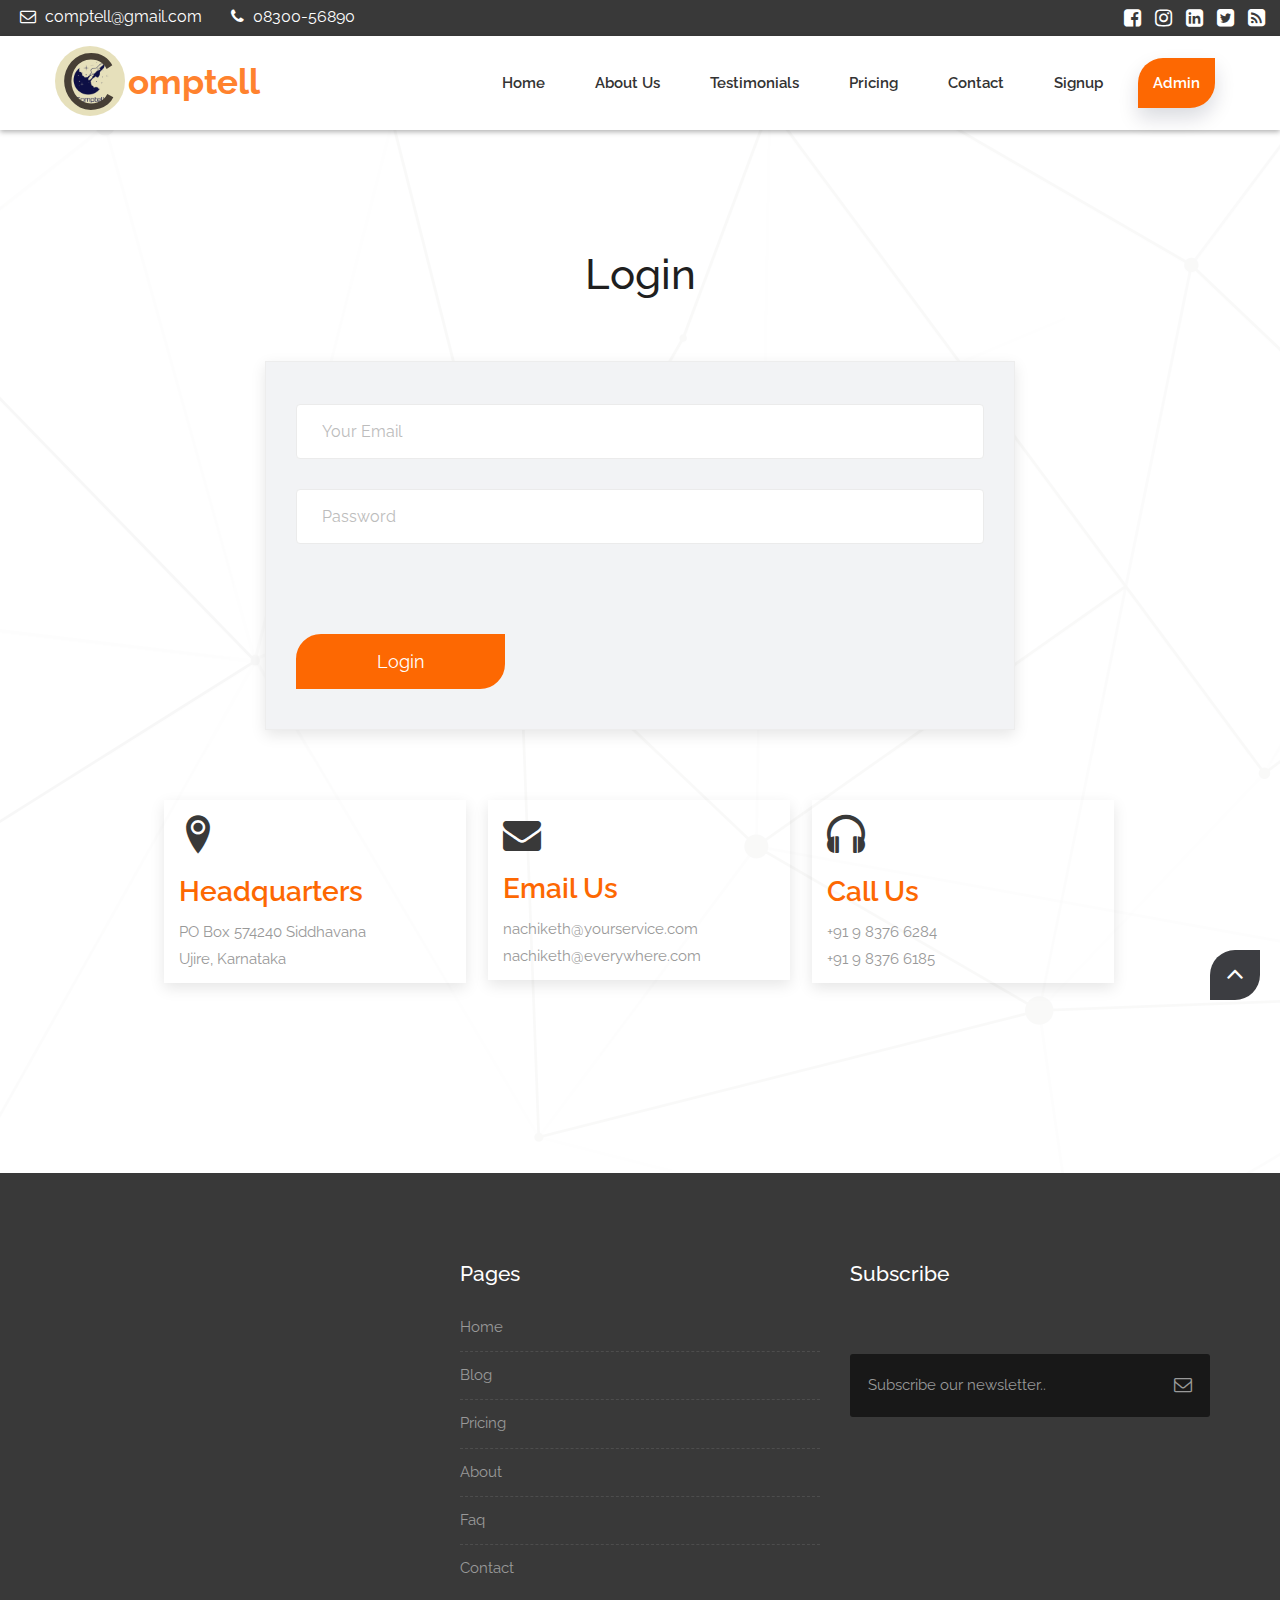
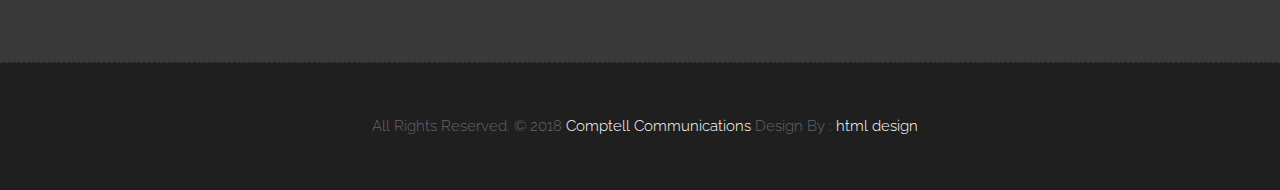
<file: admin.html>
<!DOCTYPE html>
<html lang="en">

    <!-- Basic -->
    <meta charset="utf-8">
    <meta http-equiv="X-UA-Compatible" content="IE=edge">

    <!-- Mobile Metas -->
    <meta name="viewport" content="width=device-width, minimum-scale=1.0, maximum-scale=1.0, user-scalable=no">

     <!-- Site Metas -->
    <title>Comptell Communication </title>
    <meta name="keywords" content="">
    <meta name="description" content="">
    <meta name="author" content="">

    <!-- Site Icons -->
    <link rel="shortcut icon" href="images/favicon.ico" type="image/x-icon" />
    <link rel="apple-touch-icon" href="images/apple-touch-icon.png">

    <!-- Bootstrap CSS -->
    <link rel="stylesheet" href="css/bootstrap.min.css">
    <!-- Site CSS -->
    <link rel="stylesheet" href="style.css">
    <!-- Responsive CSS -->
    <link rel="stylesheet" href="css/responsive.css">
    <!-- Custom CSS -->
    <link rel="stylesheet" href="css/custom.css">

    <!-- Modernizer for Portfolio -->
    <script src="js/modernizer.js"></script>

    <!--[if lt IE 9]>
      <script src="https://oss.maxcdn.com/libs/html5shiv/3.7.0/html5shiv.js"></script>
      <script src="https://oss.maxcdn.com/libs/respond.js/1.4.2/respond.min.js"></script>
    <![endif]-->

</head>
<body>

    <!-- LOADER -->
    <div id="preloader">
        <div class="loader">
			<div class="loader__bar"></div>
			<div class="loader__bar"></div>
			<div class="loader__bar"></div>
			<div class="loader__bar"></div>
			<div class="loader__bar"></div>
			<div class="loader__ball"></div>
		</div>
    </div><!-- end loader -->
    <!-- END LOADER -->

	<div class="top-bar">
		<div class="container-fluid">
			<div class="row">
				<div class="col-md-6 col-sm-6">
					<div class="left-top">
						<div class="email-box">
							<a href="#"><i class="fa fa-envelope-o" aria-hidden="true"></i> comptell@gmail.com</a>
						</div>
						<div class="phone-box">
							<a href="tel:1234567890"><i class="fa fa-phone" aria-hidden="true"></i> 08300-56890</a>
						</div>
					</div>
				</div>
				<div class="col-md-6 col-sm-6">
					<div class="right-top">
						<div class="social-box">
							<ul>
								<li><a href="#"><i class="fa fa-facebook-square" aria-hidden="true"></i></a></li>
								<li><a href="#"><i class="fa fa-instagram" aria-hidden="true"></i></a></li>
								<li><a href="#"><i class="fa fa-linkedin-square" aria-hidden="true"></i></a></li>
								<li><a href="#"><i class="fa fa-twitter-square" aria-hidden="true"></i></a></li>
								<li><a href="#"><i class="fa fa-rss-square" aria-hidden="true"></i></a></li>
							<ul>
						</div>
					</div>
				</div>
			</div>
		</div>
	</div>
    <header class="header header_style_01">
        <nav class="megamenu navbar navbar-default">
            <div class="container-fluid">
                <div class="navbar-header">
                    <button type="button" class="navbar-toggle collapsed" data-toggle="collapse" data-target="#navbar" aria-expanded="false" aria-controls="navbar">
                        <span class="sr-only">Toggle navigation</span>
                        <span class="icon-bar"></span>
                        <span class="icon-bar"></span>
                        <span class="icon-bar"></span>
                    </button>
                    <a class="navbar-a" href="index.html"><img src="images/logos/logo.png" alt="image" class="navbar-brand"></a>
                    <h2 class="logo-name"> <span class="logo-c">C</span> <span class="omptell">omptell</span> </h2>

                    <!-- <a class="navbar-brand" href="index.html"><img src="images/logos/logo.png" alt="image"></a> -->
                </div>
                <div id="navbar" class="navbar-collapse collapse">
                    <ul class="nav navbar-nav navbar-right">
                        <li><a href="index.html">Home</a></li>
                        <li><a href="about-us.html">About us</a></li>
                        <li><a href="testimonials.html">Testimonials</a></li>
                        <li><a href="pricing.php">Pricing</a></li>
						<li><a href="contact.html">Contact</a></li>
                        <li><a href = "signup.html">Signup</a></li>
                        <li><a class="active" href="ad.php">Admin</a></li>
                    </ul>
                </div>
            </div>
        </nav>
    </header>

	</div>

    <div id="contact" class="section wb">
        <div class="container">
            <div class="section-title text-center">
                <h3>Login</h3>
            </div><!-- end title -->

            <div class="row">
                <div class="col-md-8 col-md-offset-2">
                    <div class="contact_form">
                        <div id="message"></div>
                        <form id="loginform" class="row" action="admin.php" name="loginform" method="post">
                            <fieldset class="row-fluid">
                                <div class="col-lg-12 col-md-12 col-sm-12 col-xs-12">
                                </div>
                                <div class="col-lg-12 col-md-12 col-sm-12 col-xs-12">
                                </div>
                                <div class="col-lg-12 col-md-12 col-sm-12 col-xs-12">
                                    <input type="email" name="email" id="email" class="form-control" placeholder="Your Email">
                                </div>
                                <div class="col-lg-12 col-md-12 col-sm-12 col-xs-12">
                                    <input type="password" name="password" id="password" class="form-control" placeholder="Password" required>
                                </div>
                                <div class="col-lg-12 col-md-12 col-sm-12 col-xs-12" id="not-a-user">
                                    <!-- <a href="">Not yet signed up?</a> -->
                                </div>
                                <div class="col-lg-4 col-md-4 col-sm-4 col-xs-12 text-center">
                                    <button type="submit" value="SEND" id="submit" class="btn btn-light btn-radius btn-brd grd1 btn-block">Login</button>
                                </div>
                            </fieldset>
                        </form>
                    </div>
                </div><!-- end col -->
            </div><!-- end row -->

			<div class="row">
				<div class="col-md-offset-1 col-sm-10 col-md-10 col-sm-offset-1 pd-add">
					<div class="address-item">
						<div class="address-icon">
							<i class="icon icon-location2"></i>
						</div>
						<h3>Headquarters</h3>
						<p>PO Box 574240 Siddhavana 
							<br> Ujire, Karnataka</p>
					</div>
					<div class="address-item">
						<div class="address-icon">
							<i class="fa fa-envelope" aria-hidden="true"></i>
						</div>
						<h3>Email Us</h3>
						<p>nachiketh@yourservice.com
							<br>nachiketh@everywhere.com</p>
					</div>
					<div class="address-item">
						<div class="address-icon">
							<i class="icon icon-headphones"></i>
						</div>
						<h3>Call Us</h3>
						<p>+91 9 8376 6284
							<br>+91 9 8376 6185</p>
					</div>
				</div>
			</div><!-- end row -->

        </div><!-- end container -->
    </div><!-- end section -->

    <footer class="footer">
        <div class="container">
            <div class="row">
                <div class="col-md-4 col-sm-4 col-xs-12">
                    <div class="widget clearfix">
                        <div class="widget-title">
                          
                        </div>
                        <p></p>
                        <p></p>
                    </div><!-- end clearfix -->
                </div><!-- end col -->

				<div class="col-md-4 col-sm-4 col-xs-12">
                    <div class="widget clearfix">
                        <div class="widget-title">
                            <h3>Pages</h3>
                        </div>

                        <ul class="footer-links hov">
                            <li><a href="index.html">Home <span class="icon icon-arrow-right2"></span></a></li>
							<li><a href="#">Blog <span class="icon icon-arrow-right2"></span></a></li>
							<li><a href="pricing.html">Pricing <span class="icon icon-arrow-right2"></span></a></li>
							<li><a href="about-us.html">About <span class="icon icon-arrow-right2"></span></a></li>
							<li><a href="#">Faq <span class="icon icon-arrow-right2"></span></a></li>
							<li><a href="contact.html">Contact <span class="icon icon-arrow-right2"></span></a></li>
                        </ul><!-- end links -->
                    </div><!-- end clearfix -->
                </div><!-- end col -->

                <div class="col-md-4 col-sm-4 col-xs-12">
                    <div class="footer-distributed widget clearfix">
                        <div class="widget-title">
                            <h3>Subscribe</h3>
							<p></p>
                        </div>

						<div class="footer-right">
							<form method="get" action="#">
								<input placeholder="Subscribe our newsletter.." name="search">
								<i class="fa fa-envelope-o"></i>
							</form>
						</div>
                    </div><!-- end clearfix -->
                </div><!-- end col -->
            </div><!-- end row -->
        </div><!-- end container -->
    </footer><!-- end footer -->

    <div class="copyrights">
        <div class="container">
            <div class="footer-distributed">
                <div class="footer-left">
                    <p class="footer-company-name">All Rights Reserved. &copy; 2018 <a href="#">Comptell Communications</a> Design By :
					<a href="https://html.design/">html design</a></p>
                </div>


            </div>
        </div><!-- end container -->
    </div><!-- end copyrights -->

    <a href="#" id="scroll-to-top" class="dmtop global-radius"><i class="fa fa-angle-up"></i></a>

    <!-- ALL JS FILES -->
    <script src="js/all.js"></script>
    <!-- ALL PLUGINS -->
    <script src="js/custom.js"></script>
    <script src="js/portfolio.js"></script>
    <script src="js/hoverdir.js"></script>

</body>
</html>
</file>
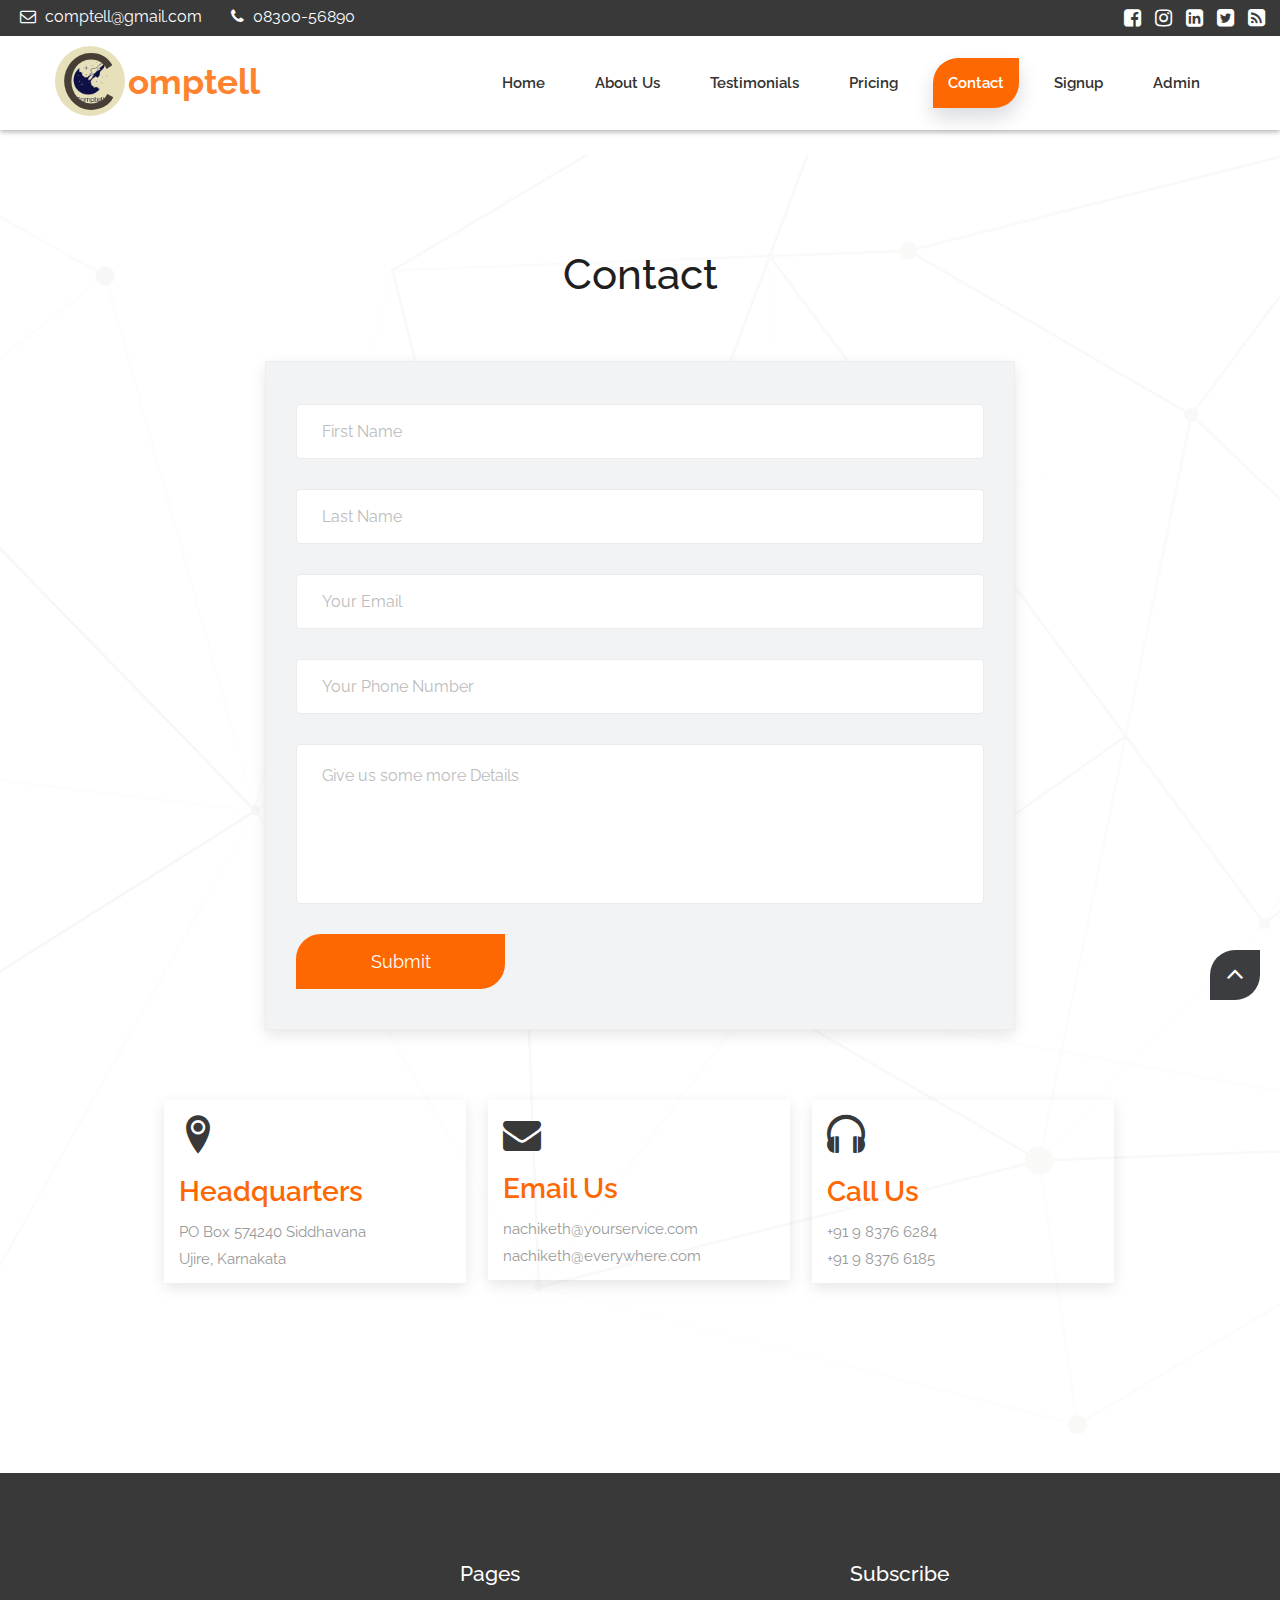
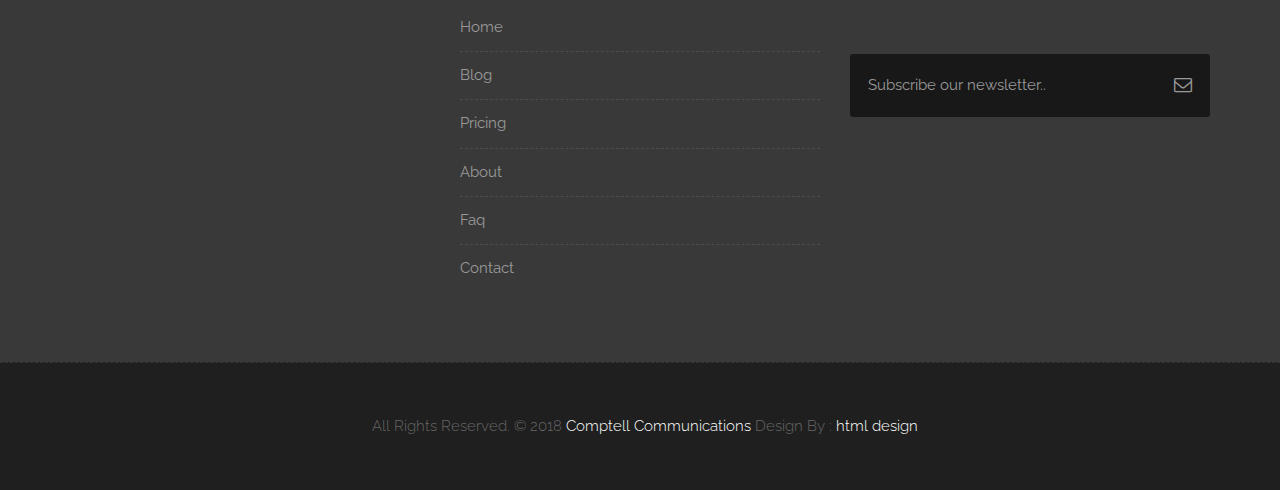
<file: contact.html>
<!DOCTYPE html>
<html lang="en">

    <!-- Basic -->
    <meta charset="utf-8">
    <meta http-equiv="X-UA-Compatible" content="IE=edge">

    <!-- Mobile Metas -->
    <meta name="viewport" content="width=device-width, minimum-scale=1.0, maximum-scale=1.0, user-scalable=no">

     <!-- Site Metas -->
    <title>Comptell Communication</title>
    <meta name="keywords" content="">
    <meta name="description" content="">
    <meta name="author" content="">

    <!-- Site Icons -->
    <link rel="shortcut icon" href="images/favicon.ico" type="image/x-icon" />
    <link rel="apple-touch-icon" href="images/apple-touch-icon.png">

    <!-- Bootstrap CSS -->
    <link rel="stylesheet" href="css/bootstrap.min.css">
    <!-- Site CSS -->
    <link rel="stylesheet" href="style.css">
    <!-- Responsive CSS -->
    <link rel="stylesheet" href="css/responsive.css">
    <!-- Custom CSS -->
    <link rel="stylesheet" href="css/custom.css">

    <!-- Modernizer for Portfolio -->
    <script src="js/modernizer.js"></script>

    <!--[if lt IE 9]>
      <script src="https://oss.maxcdn.com/libs/html5shiv/3.7.0/html5shiv.js"></script>
      <script src="https://oss.maxcdn.com/libs/respond.js/1.4.2/respond.min.js"></script>
    <![endif]-->

</head>
<body>

    <!-- LOADER -->
    <div id="preloader">
        <div class="loader">
			<div class="loader__bar"></div>
			<div class="loader__bar"></div>
			<div class="loader__bar"></div>
			<div class="loader__bar"></div>
			<div class="loader__bar"></div>
			<div class="loader__ball"></div>
		</div>
    </div><!-- end loader -->
    <!-- END LOADER -->

	<div class="top-bar">
		<div class="container-fluid">
			<div class="row">
				<div class="col-md-6 col-sm-6">
					<div class="left-top">
						<div class="email-box">
							<a href="#"><i class="fa fa-envelope-o" aria-hidden="true"></i> comptell@gmail.com</a>
						</div>
						<div class="phone-box">
							<a href="tel:1234567890"><i class="fa fa-phone" aria-hidden="true"></i> 08300-56890</a>
						</div>
					</div>
				</div>
				<div class="col-md-6 col-sm-6">
					<div class="right-top">
						<div class="social-box">
							<ul>
								<li><a href="#"><i class="fa fa-facebook-square" aria-hidden="true"></i></a></li>
								<li><a href="#"><i class="fa fa-instagram" aria-hidden="true"></i></a></li>
								<li><a href="#"><i class="fa fa-linkedin-square" aria-hidden="true"></i></a></li>
								<li><a href="#"><i class="fa fa-twitter-square" aria-hidden="true"></i></a></li>
								<li><a href="#"><i class="fa fa-rss-square" aria-hidden="true"></i></a></li>
							<ul>
						</div>
					</div>
				</div>
			</div>
		</div>
	</div>
    <header class="header header_style_01">
        <nav class="megamenu navbar navbar-default">
            <div class="container-fluid">
                <div class="navbar-header">
                    <button type="button" class="navbar-toggle collapsed" data-toggle="collapse" data-target="#navbar" aria-expanded="false" aria-controls="navbar">
                        <span class="sr-only">Toggle navigation</span>
                        <span class="icon-bar"></span>
                        <span class="icon-bar"></span>
                        <span class="icon-bar"></span>
                    </button>
                    <a class="navbar-a" href="index.html"><img src="images/logos/logo.png" alt="image" class="navbar-brand"></a>
                    <h2 class="logo-name"> <span class="logo-c">C</span> <span class="omptell">omptell</span> </h2>

                    <!-- <a class="navbar-brand" href="index.html"><img src="images/logos/logo.png" alt="image"></a> -->
                </div>
                <div id="navbar" class="navbar-collapse collapse">
                    <ul class="nav navbar-nav navbar-right">
                        <li><a href="index.html">Home</a></li>
                        <li><a href="about-us.html">About us</a></li>
                        <li><a href="testimonials.html">Testimonials</a></li>
                        <li><a href="pricing.php">Pricing</a></li>
						<li><a class="active" href="contact.html">Contact</a></li>
                        <li><a href = "signup.html">Signup</a></li>
                        <li><a  href="ad.php">Admin</a></li>
                    </ul>
                </div>
            </div>
        </nav>
    </header>

	</div>

    <div id="contact" class="section wb">
        <div class="container">
            <div class="section-title text-center">
                <h3>Contact</h3>
            </div><!-- end title -->

            <div class="row">
                <div class="col-md-8 col-md-offset-2">
                    <div class="contact_form">
                        <form id="contactform" class="row" action="contact.php" name="contactform" method="post">
                            <fieldset class="row-fluid">
                                <div class="col-lg-12 col-md-12 col-sm-12 col-xs-12">
                                </div>
                                <div class="col-lg-12 col-md-12 col-sm-12 col-xs-12">
                                </div>
                                <div class="col-lg-12 col-md-12 col-sm-12 col-xs-12">
                                    <input type="text" name="first_name" id="first_name" class="form-control" placeholder="First Name" required/>
                                </div>
                                <div class="col-lg-12 col-md-12 col-sm-12 col-xs-12">
                                    <input type="text" name="last_name" id="last_name" class="form-control" placeholder="Last Name"/>
                                </div>
                                <div class="col-lg-12 col-md-12 col-sm-12 col-xs-12">
                                    <input type="email" name="email" id="email" class="form-control" placeholder="Your Email" required/>
                                </div>
                                <div class="col-lg-12 col-md-12 col-sm-12 col-xs-12">
                                    <input name="phone" id="phone" class="form-control" placeholder="Your Phone Number" required/>
                                </div>
                                <div class="col-lg-12 col-md-12 col-sm-12 col-xs-12">
                                    <textarea name="comments" id="comments" rows="6" class="form-control" placeholder="Give us some more Details" required></textarea>
                                </div>
                                <div class="col-lg-4 col-md-4 col-sm-4 col-xs-12 text-center">
                                    <button type="submit" value="SEND" id="submit" class="btn btn-light btn-radius btn-brd grd1 btn-block" >Submit</button>
                                </div>
                            </fieldset>
                        </form>
                        <div id = "message"></div>
                    </div>
                </div><!-- end col -->
            </div><!-- end row -->

			<div class="row">
				<div class="col-md-offset-1 col-sm-10 col-md-10 col-sm-offset-1 pd-add">
					<div class="address-item">
						<div class="address-icon">
							<i class="icon icon-location2"></i>
						</div>
						<h3>Headquarters</h3>
						<p>PO Box 574240 Siddhavana 
							<br> Ujire, Karnakata</p>
					</div>
					<div class="address-item">
						<div class="address-icon">
							<i class="fa fa-envelope" aria-hidden="true"></i>
						</div>
						<h3>Email Us</h3>
						<p>nachiketh@yourservice.com
							<br>nachiketh@everywhere.com</p>
					</div>
					<div class="address-item">
						<div class="address-icon">
							<i class="icon icon-headphones"></i>
						</div>
						<h3>Call Us</h3>
						<p>+91 9 8376 6284
							<br>+91 9 8376 6185</p>
					</div>
				</div>
			</div><!-- end row -->

        </div><!-- end container -->
    </div><!-- end section -->

    <footer class="footer">
        <div class="container">
            <div class="row">
                <div class="col-md-4 col-sm-4 col-xs-12">
                    <div class="widget clearfix">
                        <div class="widget-title">
                          
                        </div>
                        <p> </p>
                        <p></p>
                    </div><!-- end clearfix -->
                </div><!-- end col -->

				<div class="col-md-4 col-sm-4 col-xs-12">
                    <div class="widget clearfix">
                        <div class="widget-title">
                            <h3>Pages</h3>
                        </div>

                        <ul class="footer-links hov">
                            <li><a href="index.html">Home <span class="icon icon-arrow-right2"></span></a></li>
							<li><a href="#">Blog <span class="icon icon-arrow-right2"></span></a></li>
							<li><a href="pricing.html">Pricing <span class="icon icon-arrow-right2"></span></a></li>
							<li><a href="about-us.html">About <span class="icon icon-arrow-right2"></span></a></li>
							<li><a href="#">Faq <span class="icon icon-arrow-right2"></span></a></li>
							<li><a href="contact.html">Contact <span class="icon icon-arrow-right2"></span></a></li>
                        </ul><!-- end links -->
                    </div><!-- end clearfix -->
                </div><!-- end col -->

                <div class="col-md-4 col-sm-4 col-xs-12">
                    <div class="footer-distributed widget clearfix">
                        <div class="widget-title">
                            <h3>Subscribe</h3>
							<p></p>
                        </div>

						<div class="footer-right">
							<form method="get" action="#">
								<input placeholder="Subscribe our newsletter.." name="search">
								<i class="fa fa-envelope-o"></i>
							</form>
						</div>
                    </div><!-- end clearfix -->
                </div><!-- end col -->
            </div><!-- end row -->
        </div><!-- end container -->
    </footer><!-- end footer -->

    <div class="copyrights">
        <div class="container">
            <div class="footer-distributed">
                <div class="footer-left">
                    <p class="footer-company-name">All Rights Reserved. &copy; 2018 <a href="#">Comptell Communications</a> Design By :
					<a href="https://html.design/">html design</a></p>
                </div>


            </div>
        </div><!-- end container -->
    </div><!-- end copyrights -->

    <a href="#" id="scroll-to-top" class="dmtop global-radius"><i class="fa fa-angle-up"></i></a>

    <!-- ALL JS FILES -->
    <script src="js/all.js"></script>
    <!-- ALL PLUGINS -->
    <script src="js/custom.js"></script>
    <script src="js/portfolio.js"></script>
    <script src="js/hoverdir.js"></script>

</body>
</html>
</file>
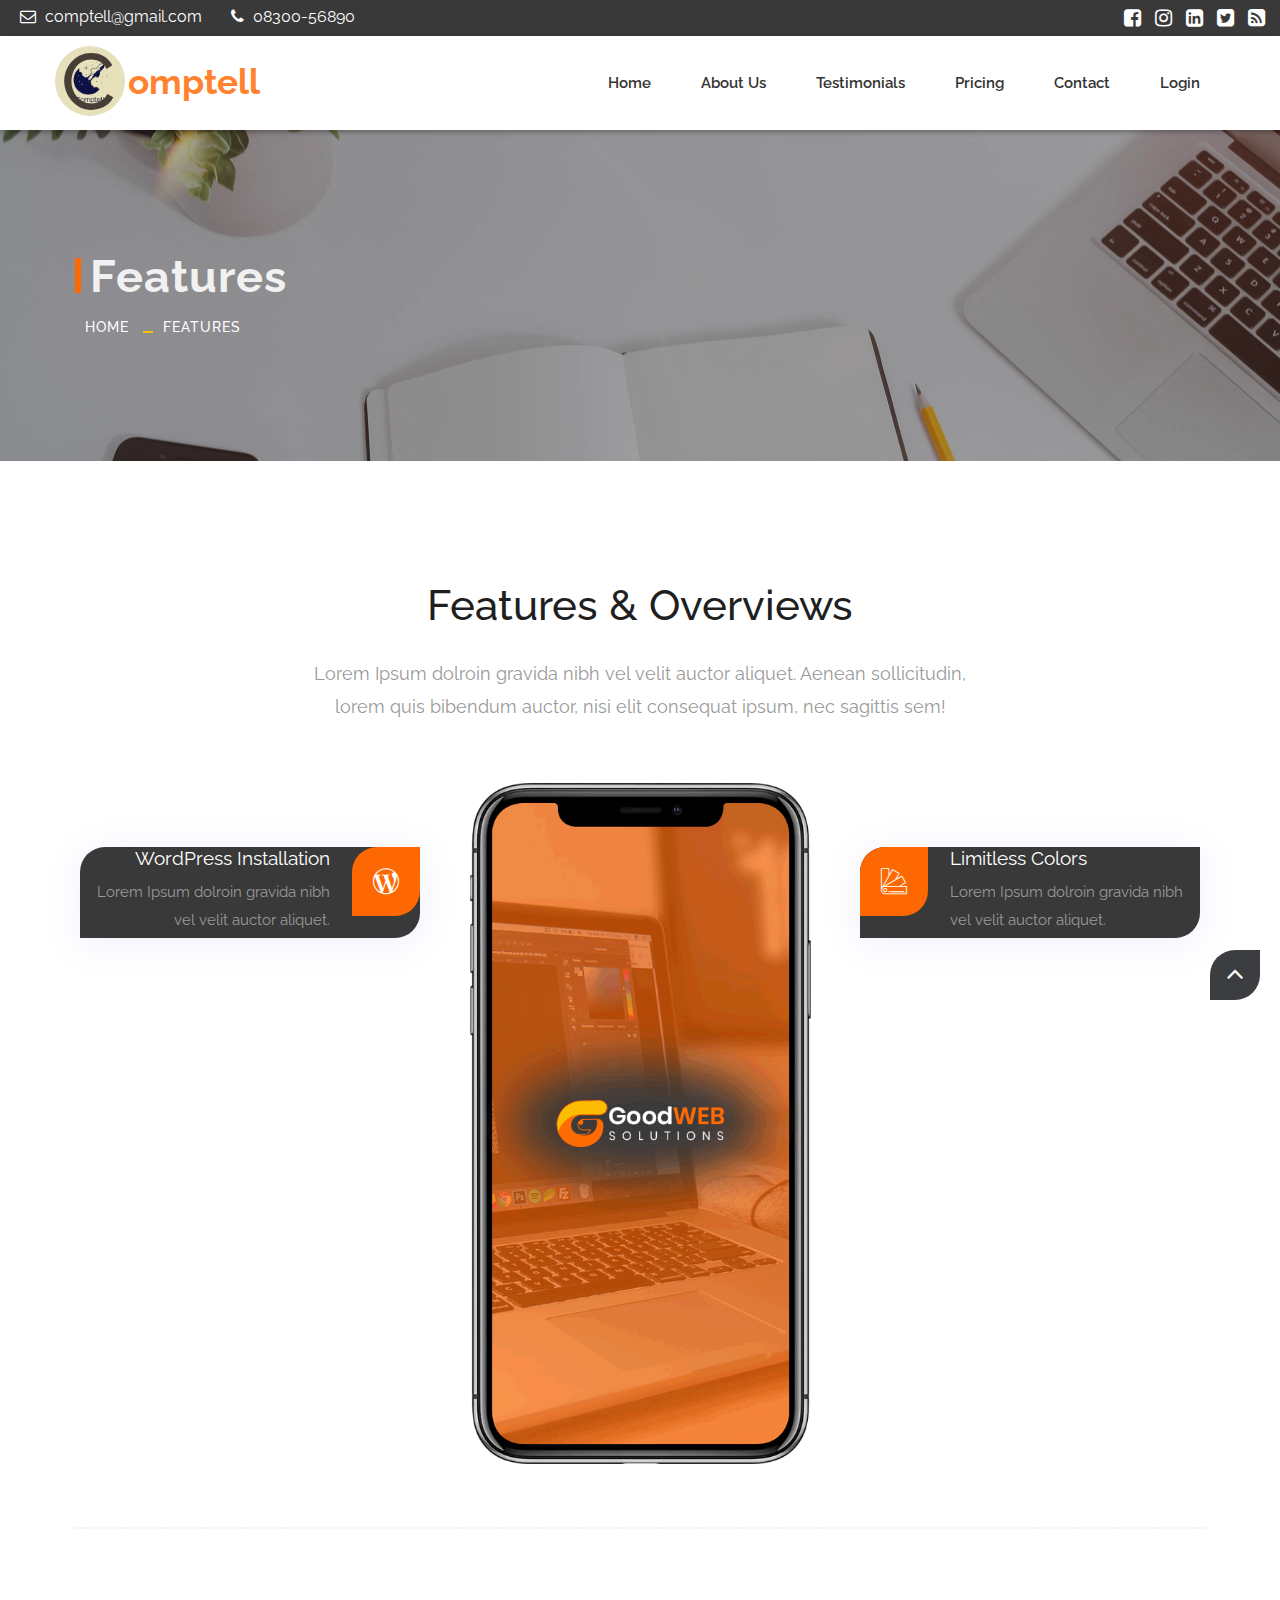
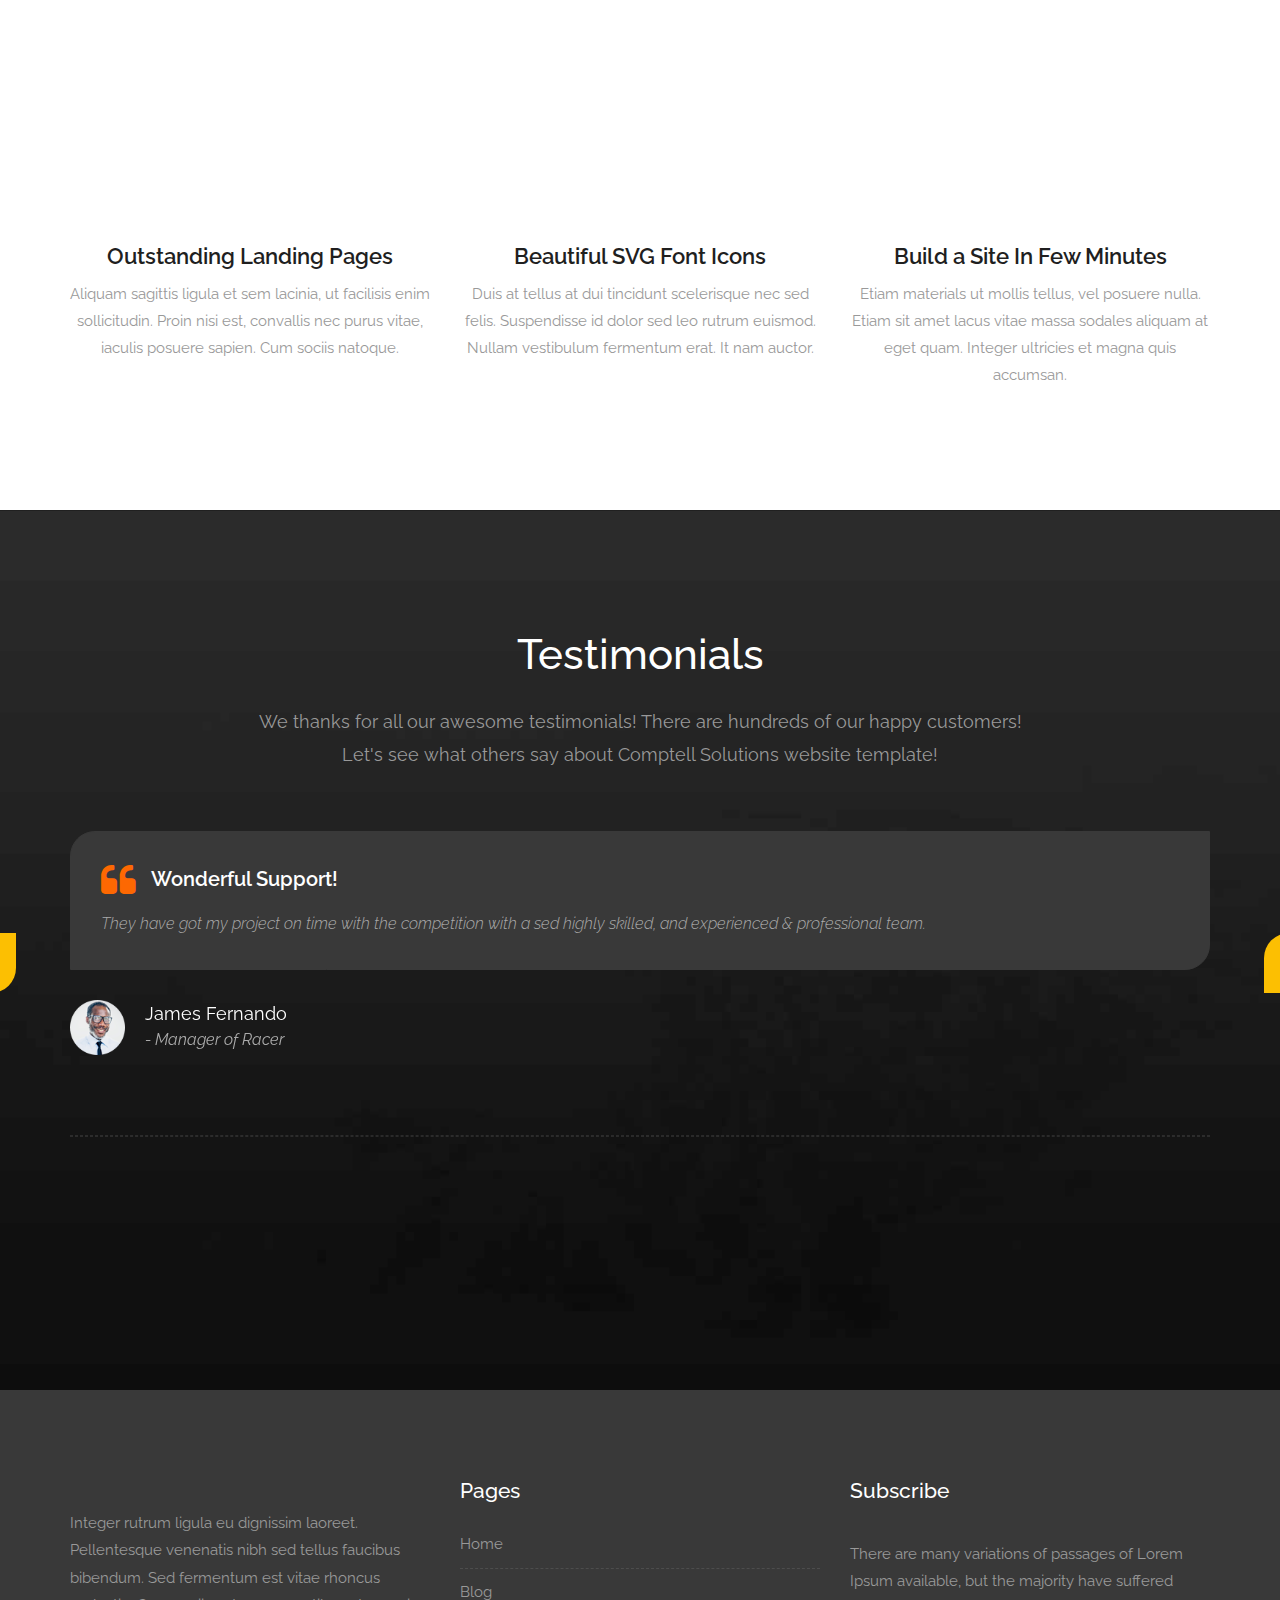
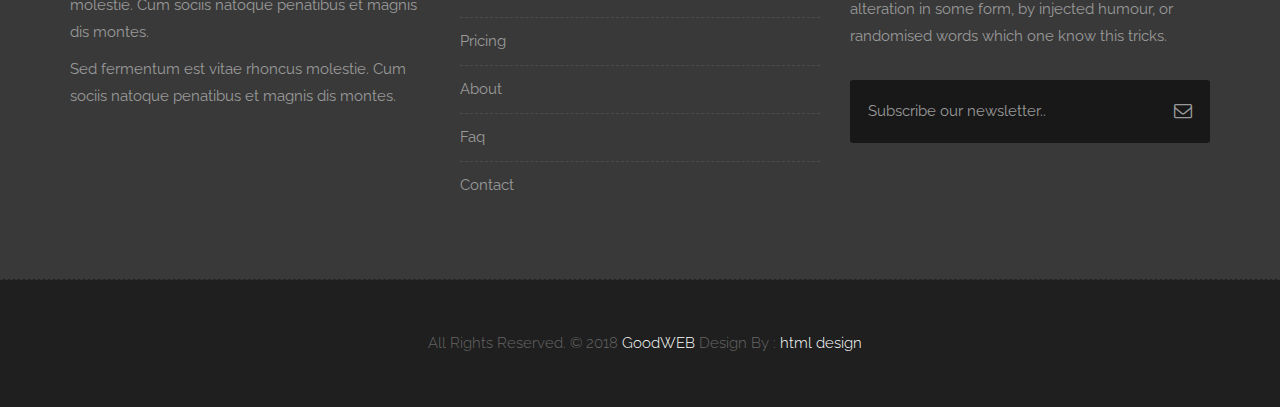
<file: features.html>
<!DOCTYPE html>
<html lang="en">

    <!-- Basic -->
    <meta charset="utf-8">
    <meta http-equiv="X-UA-Compatible" content="IE=edge">

    <!-- Mobile Metas -->
    <meta name="viewport" content="width=device-width, minimum-scale=1.0, maximum-scale=1.0, user-scalable=no">

     <!-- Site Metas -->
    <title>GoodWEB Solutions - Responsive HTML5 Landing Page Template</title>
    <meta name="keywords" content="">
    <meta name="description" content="">
    <meta name="author" content="">

    <!-- Site Icons -->
    <link rel="shortcut icon" href="images/favicon.ico" type="image/x-icon" />
    <link rel="apple-touch-icon" href="images/apple-touch-icon.png">

    <!-- Bootstrap CSS -->
    <link rel="stylesheet" href="css/bootstrap.min.css">
    <!-- Site CSS -->
    <link rel="stylesheet" href="style.css">
    <!-- Responsive CSS -->
    <link rel="stylesheet" href="css/responsive.css">
    <!-- Custom CSS -->
    <link rel="stylesheet" href="css/custom.css">

    <!-- Modernizer for Portfolio -->
    <script src="js/modernizer.js"></script>

    <!--[if lt IE 9]>
      <script src="https://oss.maxcdn.com/libs/html5shiv/3.7.0/html5shiv.js"></script>
      <script src="https://oss.maxcdn.com/libs/respond.js/1.4.2/respond.min.js"></script>
    <![endif]-->

</head>
<body>

    <!-- LOADER -->
    <div id="preloader">
        <div class="loader">
			<div class="loader__bar"></div>
			<div class="loader__bar"></div>
			<div class="loader__bar"></div>
			<div class="loader__bar"></div>
			<div class="loader__bar"></div>
			<div class="loader__ball"></div>
		</div>
    </div><!-- end loader -->
    <!-- END LOADER -->

	<div class="top-bar">
		<div class="container-fluid">
			<div class="row">
				<div class="col-md-6 col-sm-6">
					<div class="left-top">
						<div class="email-box">
							<a href="#"><i class="fa fa-envelope-o" aria-hidden="true"></i> comptell@gmail.com</a>
						</div>
						<div class="phone-box">
							<a href="tel:1234567890"><i class="fa fa-phone" aria-hidden="true"></i> 08300-56890</a>
						</div>
					</div>
				</div>
				<div class="col-md-6 col-sm-6">
					<div class="right-top">
						<div class="social-box">
							<ul>
								<li><a href="#"><i class="fa fa-facebook-square" aria-hidden="true"></i></a></li>
								<li><a href="#"><i class="fa fa-instagram" aria-hidden="true"></i></a></li>
								<li><a href="#"><i class="fa fa-linkedin-square" aria-hidden="true"></i></a></li>
								<li><a href="#"><i class="fa fa-twitter-square" aria-hidden="true"></i></a></li>
								<li><a href="#"><i class="fa fa-rss-square" aria-hidden="true"></i></a></li>
							<ul>
						</div>
					</div>
				</div>
			</div>
		</div>
	</div>
    <header class="header header_style_01">
        <nav class="megamenu navbar navbar-default">
            <div class="container-fluid">
                <div class="navbar-header">
                    <button type="button" class="navbar-toggle collapsed" data-toggle="collapse" data-target="#navbar" aria-expanded="false" aria-controls="navbar">
                        <span class="sr-only">Toggle navigation</span>
                        <span class="icon-bar"></span>
                        <span class="icon-bar"></span>
                        <span class="icon-bar"></span>
                    </button>
                    <!-- <a class="navbar-brand" href="index.html"><img src="images/logos/logo.png" alt="image"></a> -->
                    <a class="navbar-a" href="index.html"><img src="images/logos/logo.png" alt="image" class="navbar-brand"></a>
                    <h2 class="logo-name"> <span class="logo-c">C</span> <span class="omptell">omptell</span> </h2>
                </div>
                <div id="navbar" class="navbar-collapse collapse">
                    <ul class="nav navbar-nav navbar-right">
                        <li><a href="index.html">Home</a></li>
                        <li><a href="about-us.html">About us</a></li>

                        <li><a href="testimonials.html">Testimonials</a></li>
                        <li><a href="pricing.php">Pricing</a></li>
						<li><a href="contact.html">Contact</a></li>
                        <li><a href="login.html">Login</a></li>
                    </ul>
                </div>
            </div>
        </nav>
    </header>

   	<div class="banner-area banner-bg-1">
		<div class="container">
			<div class="row">
				<div class="col-md-12">
					<div class="banner">
						<h2>Features</h2>
						<ul class="page-title-link">
							<li><a href="#">Home</a></li>
							<li><a href="#">Features</a></li>
						</ul>
					</div>
				</div>
			</div>
		</div>
	</div>

    <div id="features" class="section wb">
        <div class="container">
            <div class="section-title text-center">
                <h3>Features & Overviews</h3>
                <p class="lead">Lorem Ipsum dolroin gravida nibh vel velit auctor aliquet. Aenean sollicitudin, <br>lorem quis bibendum auctor, nisi elit consequat ipsum, nec sagittis sem!</p>
            </div><!-- end title -->

            <div class="row">
                <div class="col-md-4 col-sm-6 col-xs-12">
                    <ul class="features-left">
                        <li class="wow fadeInLeft" data-wow-duration="1s" data-wow-delay="0.2s">
                            <i class="flaticon-wordpress-logo"></i>
                            <div class="fl-inner">
                                <h4>WordPress Installation</h4>
                                <p>Lorem Ipsum dolroin gravida nibh vel velit auctor aliquet. </p>
                            </div>
                        </li>
                        <li class="wow fadeInLeft" data-wow-duration="1s" data-wow-delay="0.3s">
                            <i class="flaticon-windows"></i>
                            <div class="fl-inner">
                                <h4>Browser Compatible</h4>
                                <p>Lorem Ipsum dolroin gravida nibh vel velit auctor aliquet. </p>
                            </div>
                        </li>
                        <li class="wow fadeInLeft" data-wow-duration="1s" data-wow-delay="0.4s">
                            <i class="flaticon-price-tag"></i>
                            <div class="fl-inner">
                                <h4>eCommerce Ready</h4>
                                <p>Lorem Ipsum dolroin gravida nibh vel velit auctor aliquet. </p>
                            </div>
                        </li>
                        <li class="wow fadeInLeft" data-wow-duration="1s" data-wow-delay="0.5s">
                            <i class="flaticon-new-file"></i>
                            <div class="fl-inner">
                                <h4>Easy to Customize</h4>
                                <p>Lorem Ipsum dolroin gravida nibh vel velit auctor aliquet. </p>
                            </div>
                        </li>
                    </ul>
                </div>
                <div class="col-md-4 hidden-xs hidden-sm">
                    <img src="uploads/ipad.png" class="img-center img-responsive" alt="">
                </div>
                <div class="col-md-4 col-sm-6 col-xs-12">
                    <ul class="features-right">
                        <li class="wow fadeInRight" data-wow-duration="1s" data-wow-delay="0.2s">
                            <i class="flaticon-pantone"></i>
                            <div class="fr-inner">
                                <h4>Limitless Colors</h4>
                                <p>Lorem Ipsum dolroin gravida nibh vel velit auctor aliquet. </p>
                            </div>
                        </li>
                        <li class="wow fadeInRight" data-wow-duration="1s" data-wow-delay="0.3s">
                            <i class="flaticon-cloud-computing"></i>
                            <div class="fr-inner">
                                <h4>Lifetime Update</h4>
                                <p>Lorem Ipsum dolroin gravida nibh vel velit auctor aliquet. </p>
                            </div>
                        </li>
                        <li class="wow fadeInRight" data-wow-duration="1s" data-wow-delay="0.4s">
                            <i class="flaticon-line-graph"></i>
                            <div class="fr-inner">
                                <h4>SEO Friendly</h4>
                                <p>Lorem Ipsum dolroin gravida nibh vel velit auctor aliquet. </p>
                            </div>
                        </li>
                        <li class="wow fadeInRight" data-wow-duration="1s" data-wow-delay="0.5s">
                            <i class="flaticon-coding"></i>
                            <div class="fr-inner">
                                <h4>Simple Clean Code</h4>
                                <p>Lorem Ipsum dolroin gravida nibh vel velit auctor aliquet. </p>
                            </div>
                        </li>
                    </ul>
                </div><!-- end col -->
            </div><!-- end row -->

            <hr class="hr1">

            <div class="row text-center">
                <div class="col-md-4 col-sm-4 col-xs-12">
                    <div class="service-widget">
                        <div class="post-media wow fadeIn">
                            <a href="uploads/features_01.jpg" data-rel="prettyPhoto[gal]" class="hoverbutton global-radius"><i class="flaticon-unlink"></i></a>
                            <img src="uploads/features_01.jpg" alt="" class="img-responsive img-rounded">
                        </div>
                        <h3>Outstanding Landing Pages</h3>
                        <p>Aliquam sagittis ligula et sem lacinia, ut facilisis enim sollicitudin. Proin nisi est, convallis nec purus vitae, iaculis posuere sapien. Cum sociis natoque.</p>
                    </div><!-- end service -->
                </div><!-- end col -->

                <div class="col-md-4 col-sm-4 col-xs-12">
                    <div class="service-widget">
                        <div class="post-media wow fadeIn">
                            <a href="uploads/features_02.jpg" data-rel="prettyPhoto[gal]" class="hoverbutton global-radius"><i class="flaticon-unlink"></i></a>
                            <img src="uploads/features_02.jpg" alt="" class="img-responsive img-rounded">
                        </div>
                        <h3>Beautiful SVG Font Icons</h3>
                        <p>Duis at tellus at dui tincidunt scelerisque nec sed felis. Suspendisse id dolor sed leo rutrum euismod. Nullam vestibulum fermentum erat. It nam auctor. </p>
                    </div><!-- end service -->
                </div><!-- end col -->

                <div class="col-md-4 col-sm-4 col-xs-12">
                    <div class="service-widget">
                        <div class="post-media wow fadeIn">
                            <a href="uploads/features_03.jpg" data-rel="prettyPhoto[gal]" class="hoverbutton global-radius"><i class="flaticon-unlink"></i></a>
                            <img src="uploads/features_03.jpg" alt="" class="img-responsive img-rounded">
                        </div>
                        <h3>Build a Site In Few Minutes</h3>
                        <p>Etiam materials ut mollis tellus, vel posuere nulla. Etiam sit amet lacus vitae massa sodales aliquam at eget quam. Integer ultricies et magna quis accumsan.</p>
                    </div><!-- end service -->
                </div><!-- end col -->
            </div><!-- end row -->
        </div><!-- end container -->
    </div><!-- end section -->

    <div id="testimonials" class="parallax section db parallax-off" style="background-image:url('uploads/parallax_03.jpg');">
        <div class="container">
            <div class="section-title text-center">
                <h3>Testimonials</h3>
                <p class="lead">We thanks for all our awesome testimonials! There are hundreds of our happy customers! <br>Let's see what others say about Comptell Solutions website template!</p>
            </div><!-- end title -->

            <div class="row">
                <div class="col-md-12 col-sm-12">
                    <div class="testi-carousel owl-carousel owl-theme">
                        <div class="testimonial clearfix">
                            <div class="desc">
                                <h3><i class="fa fa-quote-left"></i> Wonderful Support!</h3>
                                <p class="lead">They have got my project on time with the competition with a sed highly skilled, and experienced & professional team.</p>
                            </div>
                            <div class="testi-meta">
                                <img src="uploads/testi_01.png" alt="" class="img-responsive alignleft">
                                <h4>James Fernando <small>- Manager of Racer</small></h4>
                            </div>
                            <!-- end testi-meta -->
                        </div>
                        <!-- end testimonial -->

                        <div class="testimonial clearfix">
                            <div class="desc">
                                <h3><i class="fa fa-quote-left"></i> Awesome Services!</h3>
                                <p class="lead">Explain to you how all this mistaken idea of denouncing pleasure and praising pain was born and I will give you completed.</p>
                            </div>
                            <div class="testi-meta">
                                <img src="uploads/testi_02.png" alt="" class="img-responsive alignleft">
                                <h4>Jacques Philips <small>- Designer</small></h4>
                            </div>
                            <!-- end testi-meta -->
                        </div>
                        <!-- end testimonial -->

                        <div class="testimonial clearfix">
                            <div class="desc">
                                <h3><i class="fa fa-quote-left"></i> Great & Talented Team!</h3>
                                <p class="lead">The master-builder of human happines no one rejects, dislikes avoids pleasure itself, because it is very pursue pleasure. </p>
                            </div>
                            <div class="testi-meta">
                                <img src="uploads/testi_03.png" alt="" class="img-responsive alignleft">
                                <h4>Venanda Mercy <small>- Newyork City</small></h4>
                            </div>
                            <!-- end testi-meta -->
                        </div>
                        <!-- end testimonial -->
                        <div class="testimonial clearfix">
                            <div class="desc">
                                <h3><i class="fa fa-quote-left"></i> Wonderful Support!</h3>
                                <p class="lead">They have got my project on time with the competition with a sed highly skilled, and experienced & professional team.</p>
                            </div>
                            <div class="testi-meta">
                                <img src="uploads/testi_01.png" alt="" class="img-responsive alignleft">
                                <h4>James Fernando <small>- Manager of Racer</small></h4>
                            </div>
                            <!-- end testi-meta -->
                        </div>
                        <!-- end testimonial -->

                        <div class="testimonial clearfix">
                            <div class="desc">
                                <h3><i class="fa fa-quote-left"></i> Awesome Services!</h3>
                                <p class="lead">Explain to you how all this mistaken idea of denouncing pleasure and praising pain was born and I will give you completed.</p>
                            </div>
                            <div class="testi-meta">
                                <img src="uploads/testi_02.png" alt="" class="img-responsive alignleft">
                                <h4>Jacques Philips <small>- Designer</small></h4>
                            </div>
                            <!-- end testi-meta -->
                        </div>
                        <!-- end testimonial -->

                        <div class="testimonial clearfix">
                            <div class="desc">
                                <h3><i class="fa fa-quote-left"></i> Great & Talented Team!</h3>
                                <p class="lead">The master-builder of human happines no one rejects, dislikes avoids pleasure itself, because it is very pursue pleasure. </p>
                            </div>
                            <div class="testi-meta">
                                <img src="uploads/testi_03.png" alt="" class="img-responsive alignleft">
                                <h4>Venanda Mercy <small>- Newyork City</small></h4>
                            </div>
                            <!-- end testi-meta -->
                        </div><!-- end testimonial -->
                    </div><!-- end carousel -->
                </div><!-- end col -->
            </div><!-- end row -->

            <hr class="hr1">

            <div class="row logos">
                <div class="col-md-2 col-sm-2 col-xs-6 wow fadeInUp">
                    <a href="#"><img src="uploads/logo_01.png" alt="" class="img-repsonsive"></a>
                </div>
                <div class="col-md-2 col-sm-2 col-xs-6 wow fadeInUp">
                    <a href="#"><img src="uploads/logo_02.png" alt="" class="img-repsonsive"></a>
                </div>
                <div class="col-md-2 col-sm-2 col-xs-6 wow fadeInUp">
                    <a href="#"><img src="uploads/logo_03.png" alt="" class="img-repsonsive"></a>
                </div>
                <div class="col-md-2 col-sm-2 col-xs-6 wow fadeInUp">
                    <a href="#"><img src="uploads/logo_04.png" alt="" class="img-repsonsive"></a>
                </div>
                <div class="col-md-2 col-sm-2 col-xs-6 wow fadeInUp">
                    <a href="#"><img src="uploads/logo_05.png" alt="" class="img-repsonsive"></a>
                </div>
                <div class="col-md-2 col-sm-2 col-xs-6 wow fadeInUp">
                    <a href="#"><img src="uploads/logo_06.png" alt="" class="img-repsonsive"></a>
                </div>
            </div><!-- end row -->

        </div><!-- end container -->
    </div><!-- end section -->

    <footer class="footer">
        <div class="container">
            <div class="row">
                <div class="col-md-4 col-sm-4 col-xs-12">
                    <div class="widget clearfix">
                        <div class="widget-title">

                        </div>
                        <p> Integer rutrum ligula eu dignissim laoreet. Pellentesque venenatis nibh sed tellus faucibus bibendum. Sed fermentum est vitae rhoncus molestie. Cum sociis natoque penatibus et magnis dis montes.</p>
                        <p>Sed fermentum est vitae rhoncus molestie. Cum sociis natoque penatibus et magnis dis montes.</p>
                    </div><!-- end clearfix -->
                </div><!-- end col -->

				<div class="col-md-4 col-sm-4 col-xs-12">
                    <div class="widget clearfix">
                        <div class="widget-title">
                            <h3>Pages</h3>
                        </div>

                        <ul class="footer-links hov">
                            <li><a href="#">Home <span class="icon icon-arrow-right2"></span></a></li>
							<li><a href="#">Blog <span class="icon icon-arrow-right2"></span></a></li>
							<li><a href="#">Pricing <span class="icon icon-arrow-right2"></span></a></li>
							<li><a href="#">About <span class="icon icon-arrow-right2"></span></a></li>
							<li><a href="#">Faq <span class="icon icon-arrow-right2"></span></a></li>
							<li><a href="#">Contact <span class="icon icon-arrow-right2"></span></a></li>
                        </ul><!-- end links -->
                    </div><!-- end clearfix -->
                </div><!-- end col -->

                <div class="col-md-4 col-sm-4 col-xs-12">
                    <div class="footer-distributed widget clearfix">
                        <div class="widget-title">
                            <h3>Subscribe</h3>
							<p>There are many variations of passages of Lorem Ipsum available, but the majority have suffered alteration in some form, by injected humour, or randomised words which one know this tricks.</p>
                        </div>

						<div class="footer-right">
							<form method="get" action="#">
								<input placeholder="Subscribe our newsletter.." name="search">
								<i class="fa fa-envelope-o"></i>
							</form>
						</div>
                    </div><!-- end clearfix -->
                </div><!-- end col -->
            </div><!-- end row -->
        </div><!-- end container -->
    </footer><!-- end footer -->

    <div class="copyrights">
        <div class="container">
            <div class="footer-distributed">
                <div class="footer-left">
                    <p class="footer-company-name">All Rights Reserved. &copy; 2018 <a href="#">GoodWEB</a> Design By :
					<a href="https://html.design/">html design</a></p>
                </div>


            </div>
        </div><!-- end container -->
    </div><!-- end copyrights -->

    <a href="#" id="scroll-to-top" class="dmtop global-radius"><i class="fa fa-angle-up"></i></a>

    <!-- ALL JS FILES -->
    <script src="js/all.js"></script>
    <!-- ALL PLUGINS -->
    <script src="js/custom.js"></script>
    <script src="js/portfolio.js"></script>
    <script src="js/hoverdir.js"></script>

</body>
</html>
</file>
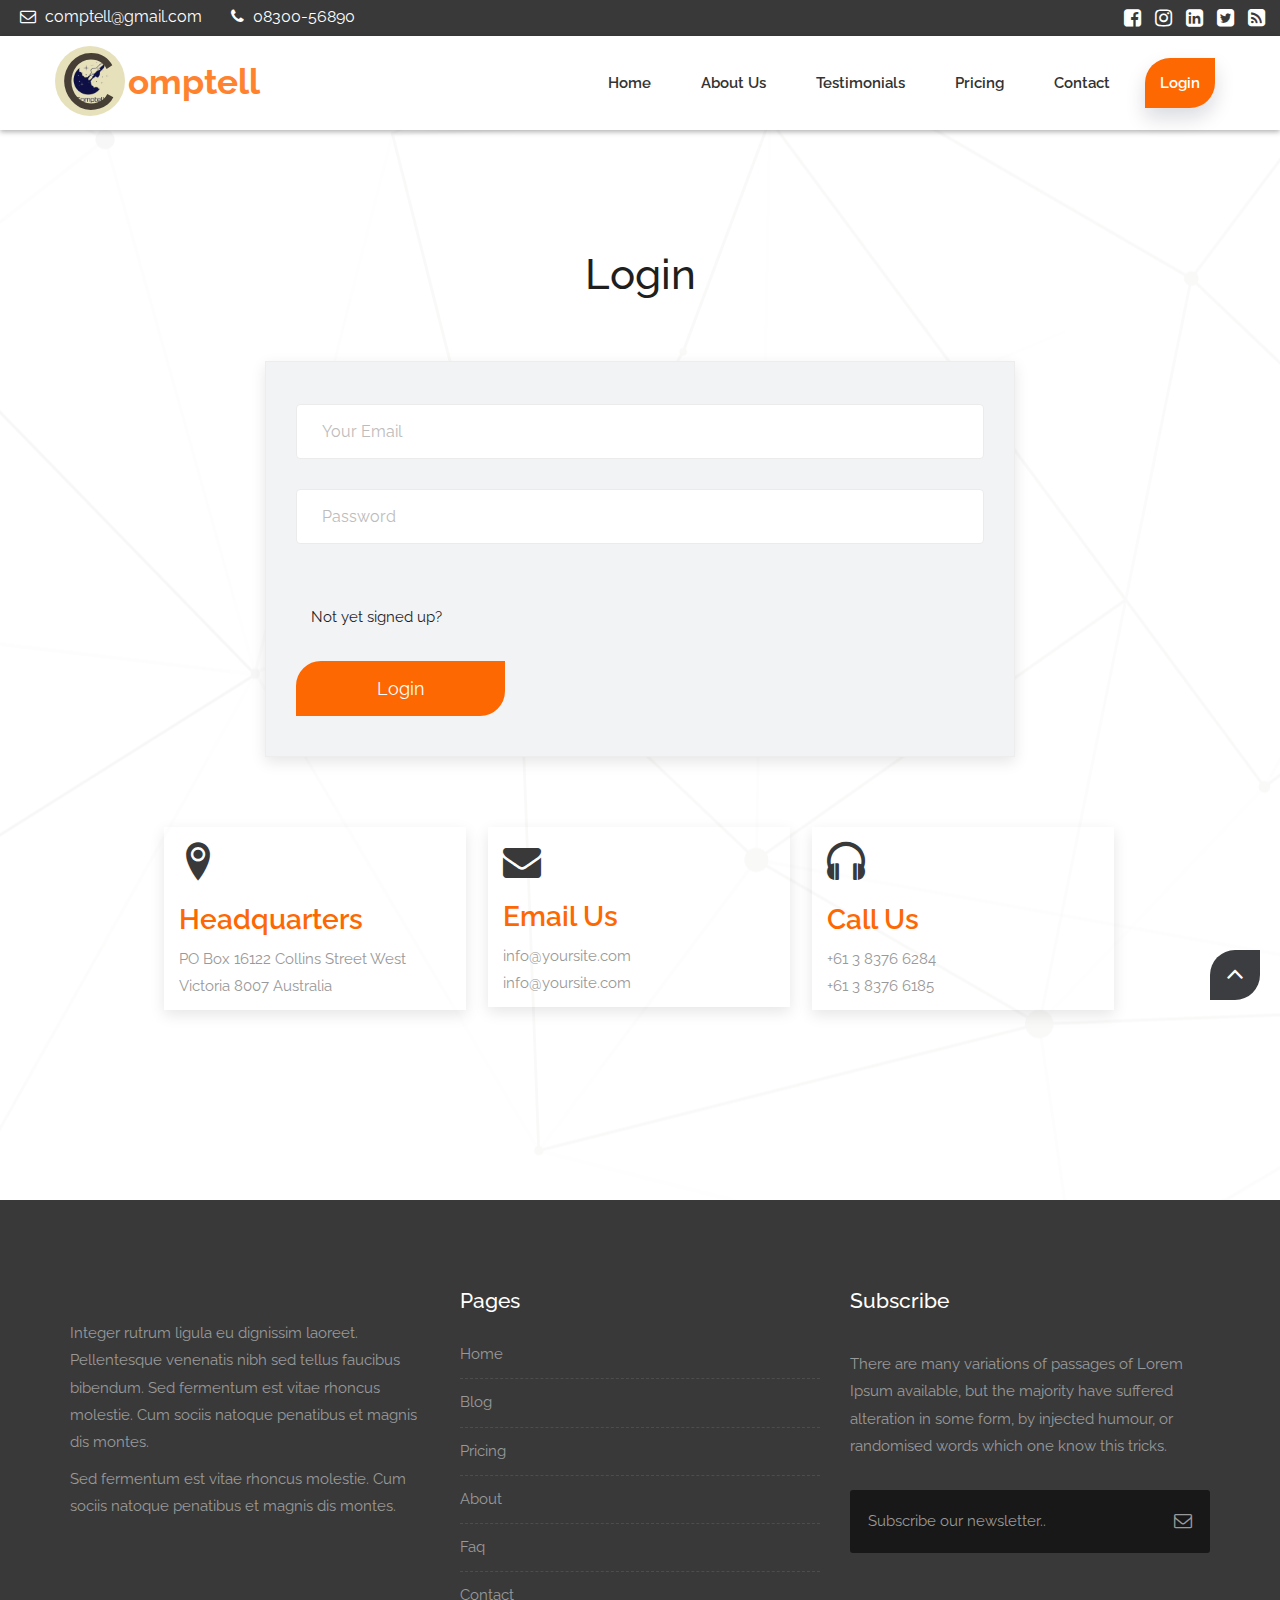
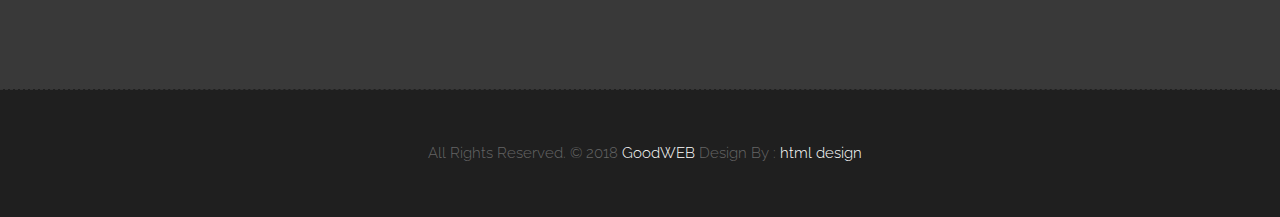
<file: login.html>
<!DOCTYPE html>
<html lang="en">

    <!-- Basic -->
    <meta charset="utf-8">
    <meta http-equiv="X-UA-Compatible" content="IE=edge">

    <!-- Mobile Metas -->
    <meta name="viewport" content="width=device-width, minimum-scale=1.0, maximum-scale=1.0, user-scalable=no">

     <!-- Site Metas -->
    <title>Comptell Communication Login</title>
    <meta name="keywords" content="">
    <meta name="description" content="">
    <meta name="author" content="">

    <!-- Site Icons -->
    <link rel="shortcut icon" href="images/favicon.ico" type="image/x-icon" />
    <link rel="apple-touch-icon" href="images/apple-touch-icon.png">

    <!-- Bootstrap CSS -->
    <link rel="stylesheet" href="css/bootstrap.min.css">
    <!-- Site CSS -->
    <link rel="stylesheet" href="style.css">
    <!-- Responsive CSS -->
    <link rel="stylesheet" href="css/responsive.css">
    <!-- Custom CSS -->
    <link rel="stylesheet" href="css/custom.css">

    <!-- Modernizer for Portfolio -->
    <script src="js/modernizer.js"></script>

    <!--[if lt IE 9]>
      <script src="https://oss.maxcdn.com/libs/html5shiv/3.7.0/html5shiv.js"></script>
      <script src="https://oss.maxcdn.com/libs/respond.js/1.4.2/respond.min.js"></script>
    <![endif]-->

</head>
<body>

    <!-- LOADER -->
    <div id="preloader">
        <div class="loader">
			<div class="loader__bar"></div>
			<div class="loader__bar"></div>
			<div class="loader__bar"></div>
			<div class="loader__bar"></div>
			<div class="loader__bar"></div>
			<div class="loader__ball"></div>
		</div>
    </div><!-- end loader -->
    <!-- END LOADER -->

	<div class="top-bar">
		<div class="container-fluid">
			<div class="row">
				<div class="col-md-6 col-sm-6">
					<div class="left-top">
						<div class="email-box">
							<a href="#"><i class="fa fa-envelope-o" aria-hidden="true"></i> comptell@gmail.com</a>
						</div>
						<div class="phone-box">
							<a href="tel:1234567890"><i class="fa fa-phone" aria-hidden="true"></i> 08300-56890</a>
						</div>
					</div>
				</div>
				<div class="col-md-6 col-sm-6">
					<div class="right-top">
						<div class="social-box">
							<ul>
								<li><a href="#"><i class="fa fa-facebook-square" aria-hidden="true"></i></a></li>
								<li><a href="#"><i class="fa fa-instagram" aria-hidden="true"></i></a></li>
								<li><a href="#"><i class="fa fa-linkedin-square" aria-hidden="true"></i></a></li>
								<li><a href="#"><i class="fa fa-twitter-square" aria-hidden="true"></i></a></li>
								<li><a href="#"><i class="fa fa-rss-square" aria-hidden="true"></i></a></li>
							<ul>
						</div>
					</div>
				</div>
			</div>
		</div>
	</div>
    <header class="header header_style_01">
        <nav class="megamenu navbar navbar-default">
            <div class="container-fluid">
                <div class="navbar-header">
                    <button type="button" class="navbar-toggle collapsed" data-toggle="collapse" data-target="#navbar" aria-expanded="false" aria-controls="navbar">
                        <span class="sr-only">Toggle navigation</span>
                        <span class="icon-bar"></span>
                        <span class="icon-bar"></span>
                        <span class="icon-bar"></span>
                    </button>
                    <a class="navbar-a" href="index.html"><img src="images/logos/logo.png" alt="image" class="navbar-brand"></a>
                    <h2 class="logo-name"> <span class="logo-c">C</span> <span class="omptell">omptell</span> </h2>

                    <!-- <a class="navbar-brand" href="index.html"><img src="images/logos/logo.png" alt="image"></a> -->
                </div>
                <div id="navbar" class="navbar-collapse collapse">
                    <ul class="nav navbar-nav navbar-right">
                        <li><a href="index.html">Home</a></li>
                        <li><a href="about-us.html">About us</a></li>
                        <li><a href="testimonials.html">Testimonials</a></li>
                        <li><a href="pricing.html">Pricing</a></li>
						<li><a href="contact.html">Contact</a></li>
                        <li><a class="active" href="login.html">Login</a></li>
                    </ul>
                </div>
            </div>
        </nav>
    </header>

	</div>

    <div id="contact" class="section wb">
        <div class="container">
            <div class="section-title text-center">
                <h3>Login</h3>
            </div><!-- end title -->

            <div class="row">
                <div class="col-md-8 col-md-offset-2">
                    <div class="contact_form">
                        <div id="message"></div>
                        <form id="loginform" class="row" action="login.php" name="loginform" method="post">
                            <fieldset class="row-fluid">
                                <div class="col-lg-12 col-md-12 col-sm-12 col-xs-12">
                                </div>
                                <div class="col-lg-12 col-md-12 col-sm-12 col-xs-12">
                                </div>
                                <div class="col-lg-12 col-md-12 col-sm-12 col-xs-12">
                                    <input type="email" name="email" id="email" class="form-control" placeholder="Your Email">
                                </div>
                                <div class="col-lg-12 col-md-12 col-sm-12 col-xs-12">
                                    <input type="password" name="password" id="phone" class="form-control" placeholder="Password">
                                </div>
                                <div class="col-lg-12 col-md-12 col-sm-12 col-xs-12" id="not-a-user">
                                    <a href="">Not yet signed up?</a>
                                </div>
                                <div class="col-lg-4 col-md-4 col-sm-4 col-xs-12 text-center">
                                    <button type="submit" value="SEND" id="submit" class="btn btn-light btn-radius btn-brd grd1 btn-block">Login</button>
                                </div>
                            </fieldset>
                        </form>
                    </div>
                </div><!-- end col -->
            </div><!-- end row -->

			<div class="row">
				<div class="col-md-offset-1 col-sm-10 col-md-10 col-sm-offset-1 pd-add">
					<div class="address-item">
						<div class="address-icon">
							<i class="icon icon-location2"></i>
						</div>
						<h3>Headquarters</h3>
						<p>PO Box 16122 Collins Street West
							<br> Victoria 8007 Australia</p>
					</div>
					<div class="address-item">
						<div class="address-icon">
							<i class="fa fa-envelope" aria-hidden="true"></i>
						</div>
						<h3>Email Us</h3>
						<p>info@yoursite.com
							<br>info@yoursite.com</p>
					</div>
					<div class="address-item">
						<div class="address-icon">
							<i class="icon icon-headphones"></i>
						</div>
						<h3>Call Us</h3>
						<p>+61 3 8376 6284
							<br>+61 3 8376 6185</p>
					</div>
				</div>
			</div><!-- end row -->

        </div><!-- end container -->
    </div><!-- end section -->

    <footer class="footer">
        <div class="container">
            <div class="row">
                <div class="col-md-4 col-sm-4 col-xs-12">
                    <div class="widget clearfix">
                        <div class="widget-title">
                          
                        </div>
                        <p> Integer rutrum ligula eu dignissim laoreet. Pellentesque venenatis nibh sed tellus faucibus bibendum. Sed fermentum est vitae rhoncus molestie. Cum sociis natoque penatibus et magnis dis montes.</p>
                        <p>Sed fermentum est vitae rhoncus molestie. Cum sociis natoque penatibus et magnis dis montes.</p>
                    </div><!-- end clearfix -->
                </div><!-- end col -->

				<div class="col-md-4 col-sm-4 col-xs-12">
                    <div class="widget clearfix">
                        <div class="widget-title">
                            <h3>Pages</h3>
                        </div>

                        <ul class="footer-links hov">
                            <li><a href="#">Home <span class="icon icon-arrow-right2"></span></a></li>
							<li><a href="#">Blog <span class="icon icon-arrow-right2"></span></a></li>
							<li><a href="#">Pricing <span class="icon icon-arrow-right2"></span></a></li>
							<li><a href="#">About <span class="icon icon-arrow-right2"></span></a></li>
							<li><a href="#">Faq <span class="icon icon-arrow-right2"></span></a></li>
							<li><a href="#">Contact <span class="icon icon-arrow-right2"></span></a></li>
                        </ul><!-- end links -->
                    </div><!-- end clearfix -->
                </div><!-- end col -->

                <div class="col-md-4 col-sm-4 col-xs-12">
                    <div class="footer-distributed widget clearfix">
                        <div class="widget-title">
                            <h3>Subscribe</h3>
							<p>There are many variations of passages of Lorem Ipsum available, but the majority have suffered alteration in some form, by injected humour, or randomised words which one know this tricks.</p>
                        </div>

						<div class="footer-right">
							<form method="get" action="#">
								<input placeholder="Subscribe our newsletter.." name="search">
								<i class="fa fa-envelope-o"></i>
							</form>
						</div>
                    </div><!-- end clearfix -->
                </div><!-- end col -->
            </div><!-- end row -->
        </div><!-- end container -->
    </footer><!-- end footer -->

    <div class="copyrights">
        <div class="container">
            <div class="footer-distributed">
                <div class="footer-left">
                    <p class="footer-company-name">All Rights Reserved. &copy; 2018 <a href="#">GoodWEB</a> Design By :
					<a href="https://html.design/">html design</a></p>
                </div>


            </div>
        </div><!-- end container -->
    </div><!-- end copyrights -->

    <a href="#" id="scroll-to-top" class="dmtop global-radius"><i class="fa fa-angle-up"></i></a>

    <!-- ALL JS FILES -->
    <script src="js/all.js"></script>
    <!-- ALL PLUGINS -->
    <script src="js/custom.js"></script>
    <script src="js/portfolio.js"></script>
    <script src="js/hoverdir.js"></script>

</body>
</html>
</file>
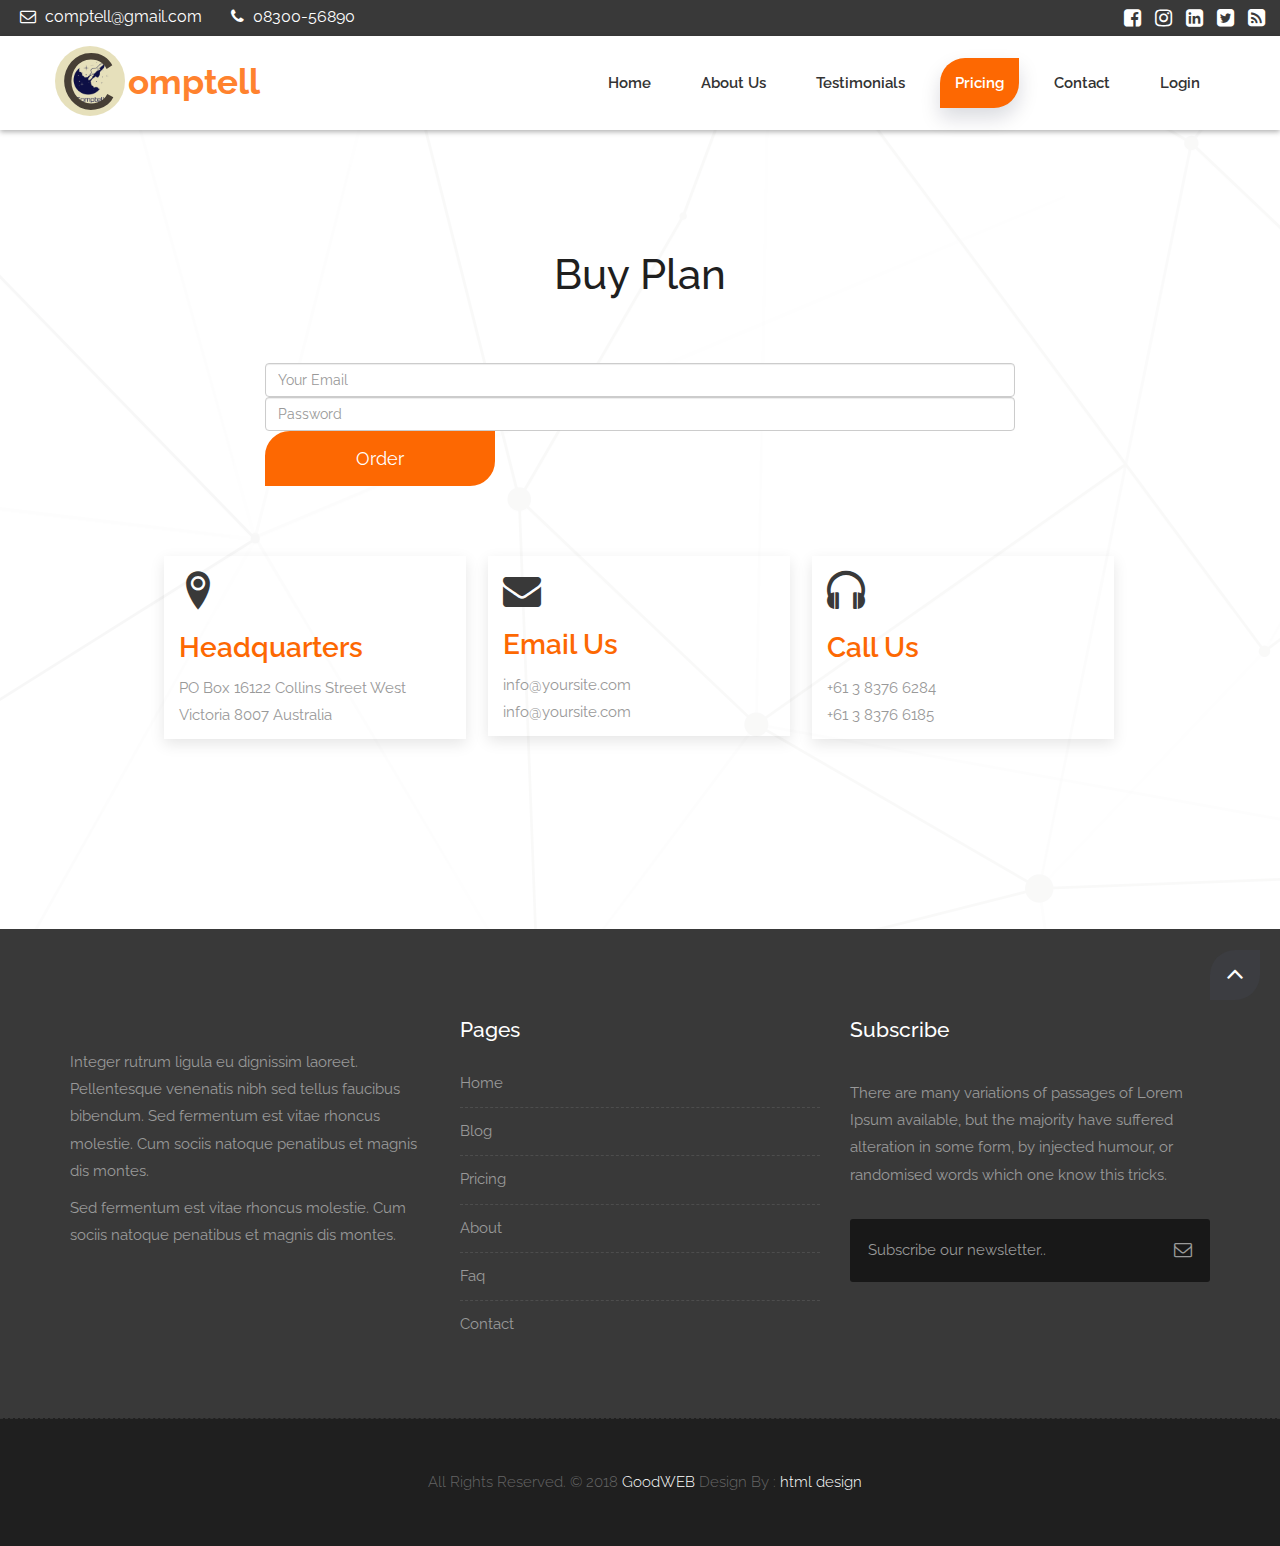
<file: order.html>
<!DOCTYPE html>
<html lang="en">

    <!-- Basic -->
    <meta charset="utf-8">
    <meta http-equiv="X-UA-Compatible" content="IE=edge">

    <!-- Mobile Metas -->
    <meta name="viewport" content="width=device-width, minimum-scale=1.0, maximum-scale=1.0, user-scalable=no">

     <!-- Site Metas -->
    <title>Comptell Communication Login</title>
    <meta name="keywords" content="">
    <meta name="description" content="">
    <meta name="author" content="">

    <!-- Site Icons -->
    <link rel="shortcut icon" href="images/favicon.ico" type="image/x-icon" />
    <link rel="apple-touch-icon" href="images/apple-touch-icon.png">

    <!-- Bootstrap CSS -->
    <link rel="stylesheet" href="css/bootstrap.min.css">
    <!-- Site CSS -->
    <link rel="stylesheet" href="style.css">
    <!-- Responsive CSS -->
    <link rel="stylesheet" href="css/responsive.css">
    <!-- Custom CSS -->
    <link rel="stylesheet" href="css/custom.css">

    <!-- Modernizer for Portfolio -->
    <script src="js/modernizer.js"></script>

    <!--[if lt IE 9]>
      <script src="https://oss.maxcdn.com/libs/html5shiv/3.7.0/html5shiv.js"></script>
      <script src="https://oss.maxcdn.com/libs/respond.js/1.4.2/respond.min.js"></script>
    <![endif]-->

</head>
<body>

    <!-- LOADER -->
    <div id="preloader">
        <div class="loader">
			<div class="loader__bar"></div>
			<div class="loader__bar"></div>
			<div class="loader__bar"></div>
			<div class="loader__bar"></div>
			<div class="loader__bar"></div>
			<div class="loader__ball"></div>
		</div>
    </div><!-- end loader -->
    <!-- END LOADER -->

	<div class="top-bar">
		<div class="container-fluid">
			<div class="row">
				<div class="col-md-6 col-sm-6">
					<div class="left-top">
						<div class="email-box">
							<a href="#"><i class="fa fa-envelope-o" aria-hidden="true"></i> comptell@gmail.com</a>
						</div>
						<div class="phone-box">
							<a href="tel:1234567890"><i class="fa fa-phone" aria-hidden="true"></i> 08300-56890</a>
						</div>
					</div>
				</div>
				<div class="col-md-6 col-sm-6">
					<div class="right-top">
						<div class="social-box">
							<ul>
								<li><a href="#"><i class="fa fa-facebook-square" aria-hidden="true"></i></a></li>
								<li><a href="#"><i class="fa fa-instagram" aria-hidden="true"></i></a></li>
								<li><a href="#"><i class="fa fa-linkedin-square" aria-hidden="true"></i></a></li>
								<li><a href="#"><i class="fa fa-twitter-square" aria-hidden="true"></i></a></li>
								<li><a href="#"><i class="fa fa-rss-square" aria-hidden="true"></i></a></li>
							<ul>
						</div>
					</div>
				</div>
			</div>
		</div>
	</div>
    <header class="header header_style_01">
        <nav class="megamenu navbar navbar-default">
            <div class="container-fluid">
                <div class="navbar-header">
                    <button type="button" class="navbar-toggle collapsed" data-toggle="collapse" data-target="#navbar" aria-expanded="false" aria-controls="navbar">
                        <span class="sr-only">Toggle navigation</span>
                        <span class="icon-bar"></span>
                        <span class="icon-bar"></span>
                        <span class="icon-bar"></span>
                    </button>
                    <a class="navbar-a" href="index.html"><img src="images/logos/logo.png" alt="image" class="navbar-brand"></a>
                    <h2 class="logo-name"> <span class="logo-c">C</span> <span class="omptell">omptell</span> </h2>

                    <!-- <a class="navbar-brand" href="index.html"><img src="images/logos/logo.png" alt="image"></a> -->
                </div>
                <div id="navbar" class="navbar-collapse collapse">
                    <ul class="nav navbar-nav navbar-right">
                        <li><a href="index.html">Home</a></li>
                        <li><a href="about-us.html">About us</a></li>
                        <li><a href="testimonials.html">Testimonials</a></li>
                        <li><a class="active" href="pricing.html">Pricing</a></li>
						<li><a href="contact.html">Contact</a></li>
                        <li><a href="login.html">Login</a></li>
                    </ul>
                </div>
            </div>
        </nav>
    </header>

	</div>

    <div id="contact" class="section wb">
        <div class="container">
            <div class="section-title text-center">
                <h3>Buy Plan</h3>
            </div><!-- end title -->

            <div class="row">
                <div class="col-md-8 col-md-offset-2">
                    <div class="order_form">
                        <div id="message"></div>
                        <form id="orderform" class="row" action="pricing.php" name="pricingform" method="post">
                            <fieldset class="row-fluid">
                                <div class="col-lg-12 col-md-12 col-sm-12 col-xs-12">
                                </div>
                                <div class="col-lg-12 col-md-12 col-sm-12 col-xs-12">
                                </div>
                                <div class="col-lg-12 col-md-12 col-sm-12 col-xs-12">
                                    <input type="email" name="email" id="email" class="form-control" placeholder="Your Email">
                                </div>
                                <div class="col-lg-12 col-md-12 col-sm-12 col-xs-12">
                                    <input type="password" name="password" id="phone" class="form-control" placeholder="Password">
                                </div>
                                <div class="col-lg-4 col-md-4 col-sm-4 col-xs-12 text-center">
                                    <button type="submit" value="SEND" id="submit" class="btn btn-light btn-radius btn-brd grd1 btn-block">Order</button>
                                </div>
                            </fieldset>
                        </form>
                    </div>
                </div><!-- end col -->
            </div><!-- end row -->

			<div class="row">
				<div class="col-md-offset-1 col-sm-10 col-md-10 col-sm-offset-1 pd-add">
					<div class="address-item">
						<div class="address-icon">
							<i class="icon icon-location2"></i>
						</div>
						<h3>Headquarters</h3>
						<p>PO Box 16122 Collins Street West
							<br> Victoria 8007 Australia</p>
					</div>
					<div class="address-item">
						<div class="address-icon">
							<i class="fa fa-envelope" aria-hidden="true"></i>
						</div>
						<h3>Email Us</h3>
						<p>info@yoursite.com
							<br>info@yoursite.com</p>
					</div>
					<div class="address-item">
						<div class="address-icon">
							<i class="icon icon-headphones"></i>
						</div>
						<h3>Call Us</h3>
						<p>+61 3 8376 6284
							<br>+61 3 8376 6185</p>
					</div>
				</div>
			</div><!-- end row -->

        </div><!-- end container -->
    </div><!-- end section -->

    <footer class="footer">
        <div class="container">
            <div class="row">
                <div class="col-md-4 col-sm-4 col-xs-12">
                    <div class="widget clearfix">
                        <div class="widget-title">
                          
                        </div>
                        <p> Integer rutrum ligula eu dignissim laoreet. Pellentesque venenatis nibh sed tellus faucibus bibendum. Sed fermentum est vitae rhoncus molestie. Cum sociis natoque penatibus et magnis dis montes.</p>
                        <p>Sed fermentum est vitae rhoncus molestie. Cum sociis natoque penatibus et magnis dis montes.</p>
                    </div><!-- end clearfix -->
                </div><!-- end col -->

				<div class="col-md-4 col-sm-4 col-xs-12">
                    <div class="widget clearfix">
                        <div class="widget-title">
                            <h3>Pages</h3>
                        </div>

                        <ul class="footer-links hov">
                            <li><a href="#">Home <span class="icon icon-arrow-right2"></span></a></li>
							<li><a href="#">Blog <span class="icon icon-arrow-right2"></span></a></li>
							<li><a href="#">Pricing <span class="icon icon-arrow-right2"></span></a></li>
							<li><a href="#">About <span class="icon icon-arrow-right2"></span></a></li>
							<li><a href="#">Faq <span class="icon icon-arrow-right2"></span></a></li>
							<li><a href="#">Contact <span class="icon icon-arrow-right2"></span></a></li>
                        </ul><!-- end links -->
                    </div><!-- end clearfix -->
                </div><!-- end col -->

                <div class="col-md-4 col-sm-4 col-xs-12">
                    <div class="footer-distributed widget clearfix">
                        <div class="widget-title">
                            <h3>Subscribe</h3>
							<p>There are many variations of passages of Lorem Ipsum available, but the majority have suffered alteration in some form, by injected humour, or randomised words which one know this tricks.</p>
                        </div>

						<div class="footer-right">
							<form method="get" action="#">
								<input placeholder="Subscribe our newsletter.." name="search">
								<i class="fa fa-envelope-o"></i>
							</form>
						</div>
                    </div><!-- end clearfix -->
                </div><!-- end col -->
            </div><!-- end row -->
        </div><!-- end container -->
    </footer><!-- end footer -->

    <div class="copyrights">
        <div class="container">
            <div class="footer-distributed">
                <div class="footer-left">
                    <p class="footer-company-name">All Rights Reserved. &copy; 2018 <a href="#">GoodWEB</a> Design By :
					<a href="https://html.design/">html design</a></p>
                </div>


            </div>
        </div><!-- end container -->
    </div><!-- end copyrights -->

    <a href="#" id="scroll-to-top" class="dmtop global-radius"><i class="fa fa-angle-up"></i></a>

    <!-- ALL JS FILES -->
    <script src="js/all.js"></script>
    <!-- ALL PLUGINS -->
    <script src="js/custom.js"></script>
    <script src="js/portfolio.js"></script>
    <script src="js/hoverdir.js"></script>

</body>
</html>
</file>
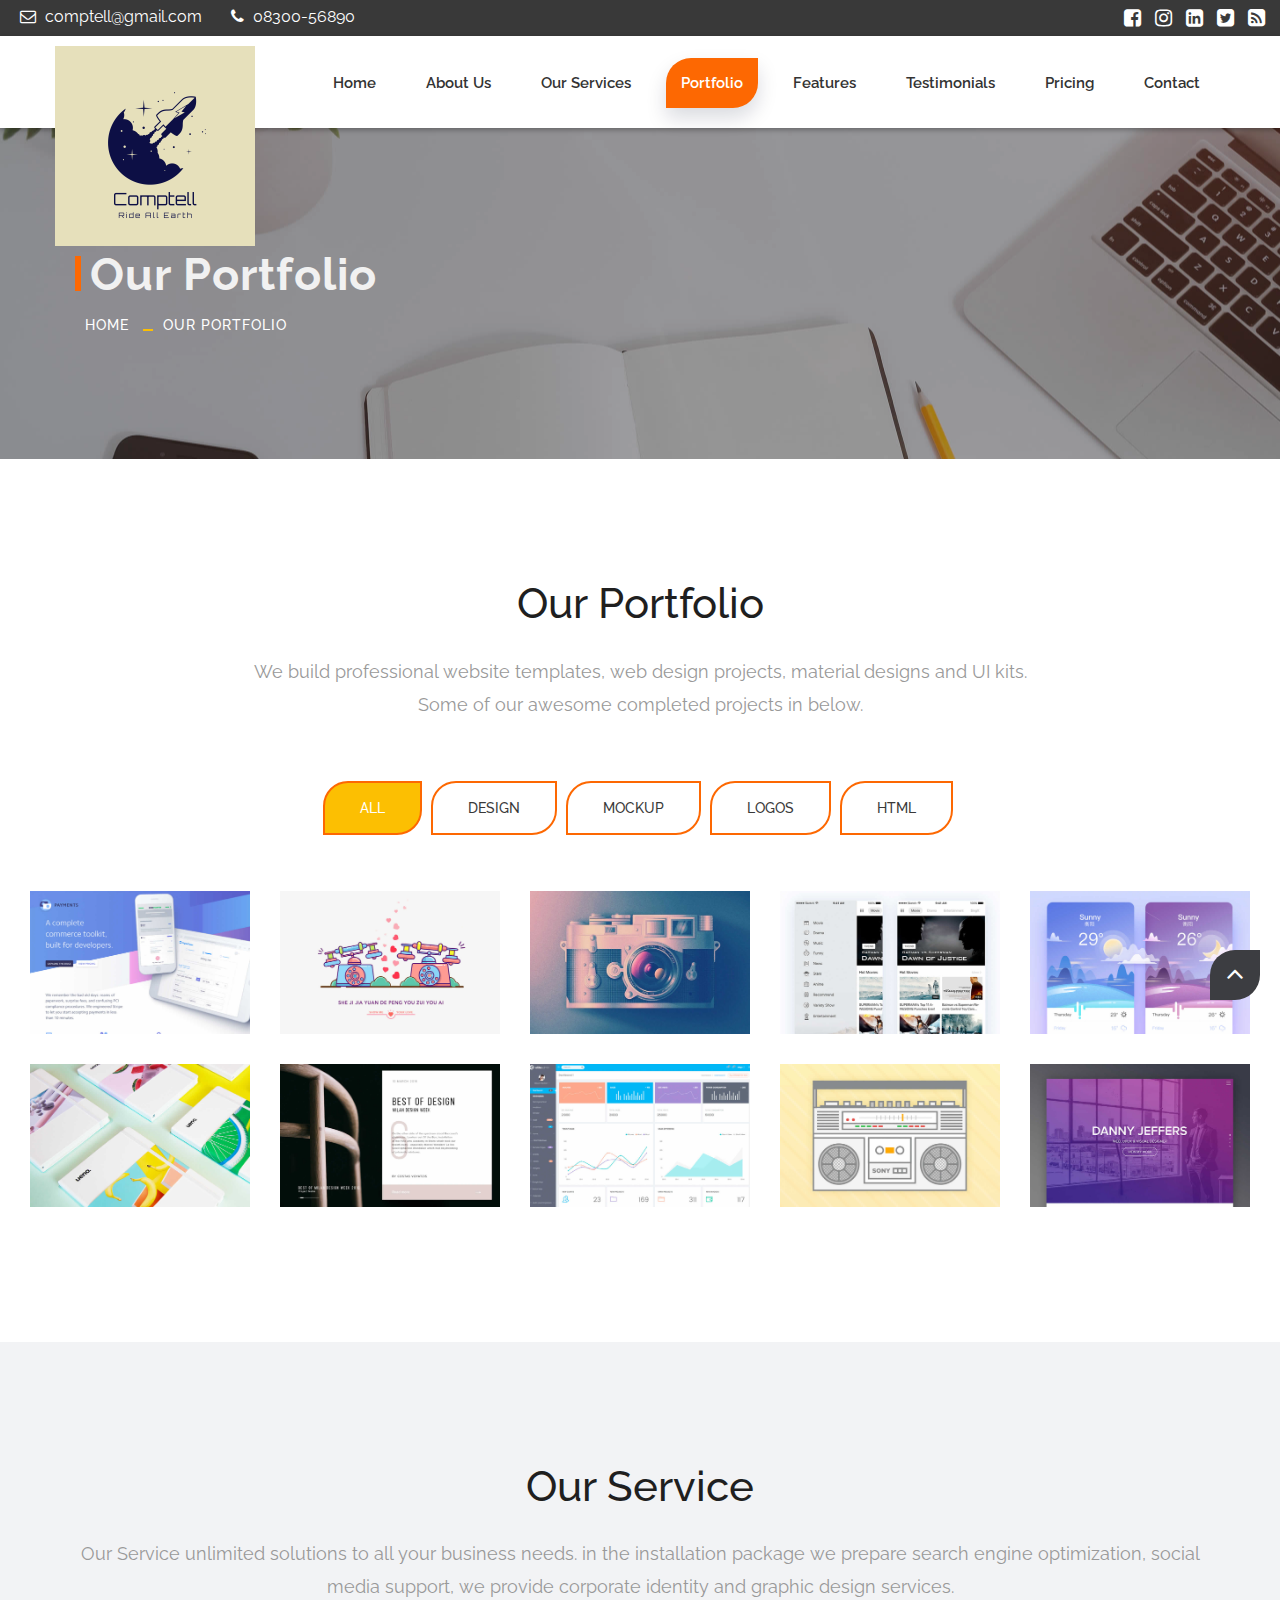
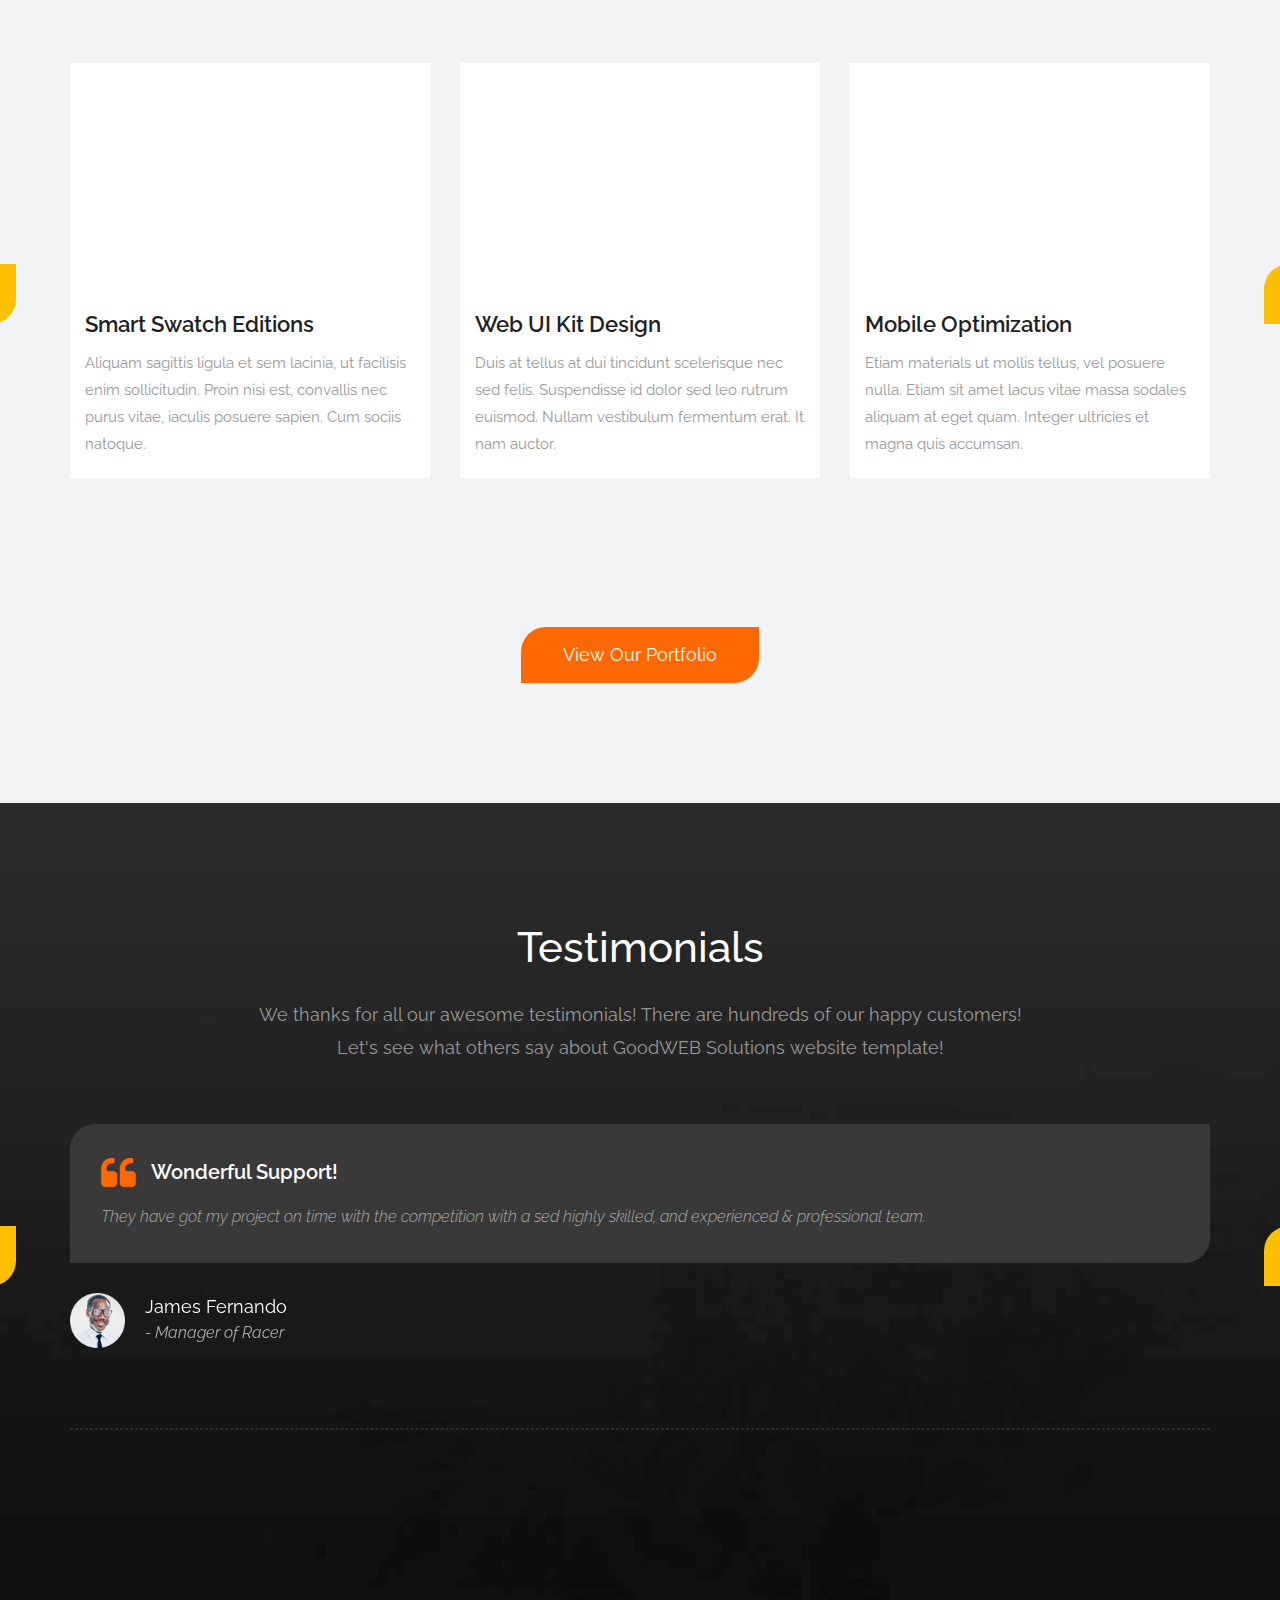
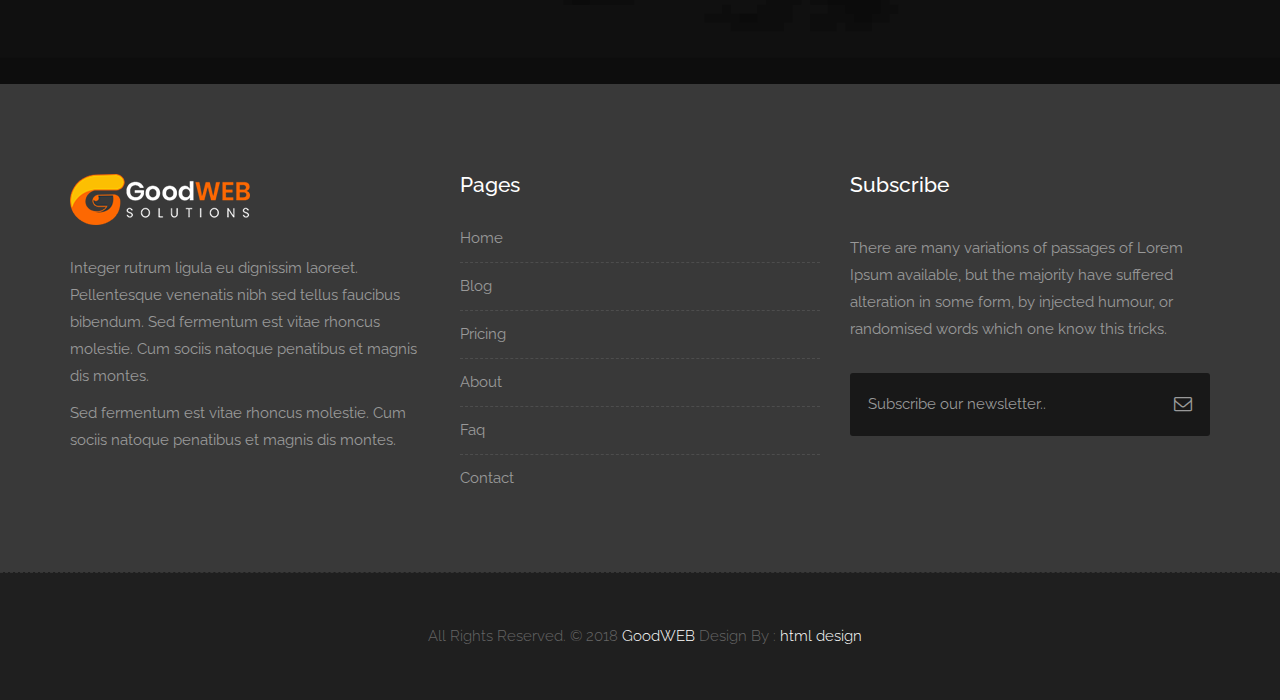
<file: portfolio.html>
<!DOCTYPE html>
<html lang="en">

    <!-- Basic -->
    <meta charset="utf-8">
    <meta http-equiv="X-UA-Compatible" content="IE=edge">   
   
    <!-- Mobile Metas -->
    <meta name="viewport" content="width=device-width, minimum-scale=1.0, maximum-scale=1.0, user-scalable=no">
 
     <!-- Site Metas -->
    <title>GoodWEB Solutions - Responsive HTML5 Landing Page Template</title>  
    <meta name="keywords" content="">
    <meta name="description" content="">
    <meta name="author" content="">

    <!-- Site Icons -->
    <link rel="shortcut icon" href="images/favicon.ico" type="image/x-icon" />
    <link rel="apple-touch-icon" href="images/apple-touch-icon.png">

    <!-- Bootstrap CSS -->
    <link rel="stylesheet" href="css/bootstrap.min.css">
    <!-- Site CSS -->
    <link rel="stylesheet" href="style.css">
    <!-- Responsive CSS -->
    <link rel="stylesheet" href="css/responsive.css">
    <!-- Custom CSS -->
    <link rel="stylesheet" href="css/custom.css">

    <!-- Modernizer for Portfolio -->
    <script src="js/modernizer.js"></script>

    <!--[if lt IE 9]>
      <script src="https://oss.maxcdn.com/libs/html5shiv/3.7.0/html5shiv.js"></script>
      <script src="https://oss.maxcdn.com/libs/respond.js/1.4.2/respond.min.js"></script>
    <![endif]-->

</head>
<body>

    <!-- LOADER -->
    <div id="preloader">
        <div class="loader">
			<div class="loader__bar"></div>
			<div class="loader__bar"></div>
			<div class="loader__bar"></div>
			<div class="loader__bar"></div>
			<div class="loader__bar"></div>
			<div class="loader__ball"></div>
		</div>
    </div><!-- end loader -->
    <!-- END LOADER -->
    
	<div class="top-bar">
		<div class="container-fluid">
			<div class="row">
				<div class="col-md-6 col-sm-6">
					<div class="left-top">
						<div class="email-box">
							<a href="#"><i class="fa fa-envelope-o" aria-hidden="true"></i> comptell@gmail.com</a>
						</div>
						<div class="phone-box">
							<a href="tel:1234567890"><i class="fa fa-phone" aria-hidden="true"></i> 08300-56890</a>
						</div>
					</div>
				</div>
				<div class="col-md-6 col-sm-6">
					<div class="right-top">
						<div class="social-box">
							<ul>
								<li><a href="#"><i class="fa fa-facebook-square" aria-hidden="true"></i></a></li>
								<li><a href="#"><i class="fa fa-instagram" aria-hidden="true"></i></a></li>
								<li><a href="#"><i class="fa fa-linkedin-square" aria-hidden="true"></i></a></li>
								<li><a href="#"><i class="fa fa-twitter-square" aria-hidden="true"></i></a></li>
								<li><a href="#"><i class="fa fa-rss-square" aria-hidden="true"></i></a></li>
							<ul>
						</div>
					</div>
				</div>
			</div>
		</div>
	</div>
    <header class="header header_style_01">
        <nav class="megamenu navbar navbar-default">
            <div class="container-fluid">
                <div class="navbar-header">
                    <button type="button" class="navbar-toggle collapsed" data-toggle="collapse" data-target="#navbar" aria-expanded="false" aria-controls="navbar">
                        <span class="sr-only">Toggle navigation</span>
                        <span class="icon-bar"></span>
                        <span class="icon-bar"></span>
                        <span class="icon-bar"></span>
                    </button>
                    <a class="navbar-brand" href="index.html"><img src="images/logos/logo.png" alt="image"></a>
                </div>
                <div id="navbar" class="navbar-collapse collapse">
                    <ul class="nav navbar-nav navbar-right">
                        <li><a href="index.html">Home</a></li>
                        <li><a href="about-us.html">About us</a></li>
                        <li><a href="services.html">Our Services</a></li>
                        <li><a class="active" href="portfolio.html">Portfolio</a></li>
                        <li><a href="features.html">Features</a></li>
                        <li><a href="testimonials.html">Testimonials</a></li>
                        <li><a href="pricing.html">Pricing</a></li>
						<li><a href="contact.html">Contact</a></li>
                    </ul>
                </div>
            </div>
        </nav>
    </header>

   	<div class="banner-area banner-bg-1">
		<div class="container">
			<div class="row">
				<div class="col-md-12">
					<div class="banner">
						<h2>Our Portfolio</h2>
						<ul class="page-title-link">
							<li><a href="#">Home</a></li>
							<li><a href="#">Our Portfolio</a></li>
						</ul>
					</div>
				</div>
			</div>
		</div>
	</div>

    <div id="portfolio" class="section wb">
        <div class="container">
            <div class="section-title text-center">
                <h3>Our Portfolio</h3>
                <p class="lead">We build professional website templates, web design projects, material designs and UI kits. <br>Some of our awesome completed projects in below.</p>
            </div><!-- end title -->
        </div><!-- end container -->

        <div class="container-fluid">
            <div class="row">
                <div class="col-md-12">
                    <nav class="portfolio-filter text-center">
                        <ul>
                            <li><a class="btn btn-dark btn-radius btn-brd active" href="#" data-filter="*"><span class="oi hidden-xs" data-glyph="grid-three-up"></span> All</a></li>
                            <li><a class="btn btn-dark btn-radius btn-brd" data-toggle="tooltip" data-placement="top" title="5" href="#" data-filter=".cat1">Design</a></li>
                            <li><a class="btn btn-dark btn-radius btn-brd" href="#" data-toggle="tooltip" data-placement="top" title="12" data-filter=".cat2">Mockup</a></li>
                            <li><a class="btn btn-dark btn-radius btn-brd" href="#" data-toggle="tooltip" data-placement="top" title="21" data-filter=".cat3">Logos</a></li>
                            <li><a class="btn btn-dark btn-radius btn-brd" href="#" data-toggle="tooltip" data-placement="top" title="11" data-filter=".cat4">HTML</a></li>
                        </ul>
                    </nav>
                </div>
            </div>

            <hr class="invis">

            <div id="da-thumbs" class="da-thumbs portfolio">
                <div class="post-media pitem item-w1 item-h1 cat1">
                    <a href="uploads/portfolio_01.jpg" data-rel="prettyPhoto[gal]">
                        <img src="uploads/portfolio_01.jpg" alt="" class="img-responsive">
                        <div>
                            <h3>Seahorse by Trevor <small>Web Design</small></h3>
                            <i class="flaticon-unlink"></i>
                        </div>
                    </a>
                </div>
                <div class="post-media pitem item-w1 item-h1 cat2">
                    <a href="uploads/portfolio_02.jpg" data-rel="prettyPhoto[gal]">
                        <img src="uploads/portfolio_02.jpg" alt="" class="img-responsive">
                        <div>
                            <h3>Tradested Mockop <small>Graphic Design</small></h3>
                            <i class="flaticon-unlink"></i>
                        </div>
                    </a>
                </div>
                <div class="post-media pitem item-w1 item-h1 cat1">
                    <a href="uploads/portfolio_03.jpg" data-rel="prettyPhoto[gal]">
                        <img src="uploads/portfolio_03.jpg" alt="" class="img-responsive">
                        <div>
                            <h3>Photography Material <small>Photography</small></h3>
                            <i class="flaticon-unlink"></i>
                        </div>
                    </a>
                </div>
                <div class="post-media pitem item-w1 item-h1 cat4">
                    <a href="uploads/portfolio_04.jpg" data-rel="prettyPhoto[gal]">
                        <img src="uploads/portfolio_04.jpg" alt="" class="img-responsive">
                        <div>
                            <h3>Responsive Menu <small>UI Design</small></h3>
                            <i class="flaticon-unlink"></i>
                        </div>
                    </a>
                </div>
                <div class="post-media pitem item-w1 item-h1 cat3">
                    <a href="uploads/portfolio_05.jpg" data-rel="prettyPhoto[gal]">
                        <img src="uploads/portfolio_05.jpg" alt="" class="img-responsive">
                        <div>
                            <h3>SnowMaker App <small>Application</small></h3>
                            <i class="flaticon-unlink"></i>
                        </div>
                    </a>
                </div>
                <div class="post-media pitem item-w1 item-h1 cat2">
                    <a href="uploads/portfolio_06.jpg" data-rel="prettyPhoto[gal]">
                        <img src="uploads/portfolio_06.jpg" alt="" class="img-responsive">
                        <div>
                            <h3>3D Mockups <small>Graphic Design</small></h3>
                            <i class="flaticon-unlink"></i>
                        </div>
                    </a>
                </div>
                <div class="post-media pitem item-w1 item-h1 cat1">
                    <a href="uploads/portfolio_07.jpg" data-rel="prettyPhoto[gal]">
                        <img src="uploads/portfolio_07.jpg" alt="" class="img-responsive">
                        <div>
                            <h3>Best of Design <small>Web Design</small></h3>
                            <i class="flaticon-unlink"></i>
                        </div>
                    </a>
                </div>
                <div class="post-media pitem item-w1 item-h1 cat4">
                    <a href="uploads/portfolio_08.jpg" data-rel="prettyPhoto[gal]">
                        <img src="uploads/portfolio_08.jpg" alt="" class="img-responsive">
                        <div>
                            <h3>Admin Dashboard <small>Admin Template</small></h3>
                            <i class="flaticon-unlink"></i>
                        </div>
                    </a>
                </div>
                <div class="post-media pitem item-w1 item-h1 cat3">
                    <a href="uploads/portfolio_09.jpg" data-rel="prettyPhoto[gal]">
                        <img src="uploads/portfolio_09.jpg" alt="" class="img-responsive">
                        <div>
                            <h3>Radio Mockup <small>Graphic Design</small></h3>
                            <i class="flaticon-unlink"></i>
                        </div>
                    </a>
                </div>

                <div class="post-media pitem item-w1 item-h1 cat2">
                    <a href="uploads/portfolio_10.jpg" data-rel="prettyPhoto[gal]">
                        <img src="uploads/portfolio_10.jpg" alt="" class="img-responsive">
                        <div>
                            <h3>Danny Jeffers <small>Web Design</small></h3>
                            <i class="flaticon-unlink"></i>
                        </div>
                    </a>
                </div>
            </div><!-- end portfolio -->
        </div><!-- end container -->
    </div><!-- end section -->
	
	<div id="services" class="parallax section lb">
        <div class="container">
            <div class="section-title text-center">
                <h3>Our Service</h3>
                <p class="lead">Our Service unlimited solutions to all your business needs. in the installation package we prepare search engine optimization, social media support, we provide corporate identity and graphic design services.</p>
            </div><!-- end title -->

            <div class="owl-services owl-carousel owl-theme">
                <div class="service-widget">
                    <div class="post-media wow fadeIn">
                        <a href="uploads/service_01.jpg" data-rel="prettyPhoto[gal]" class="hoverbutton global-radius"><i class="flaticon-unlink"></i></a>
                        <img src="uploads/service_01.jpg" alt="" class="img-responsive img-rounded">
                    </div>
					<div class="service-dit">
						<h3>Smart Swatch Editions</h3>
						<p>Aliquam sagittis ligula et sem lacinia, ut facilisis enim sollicitudin. Proin nisi est, convallis nec purus vitae, iaculis posuere sapien. Cum sociis natoque.</p>
					</div>
                </div>
                <!-- end service -->

                <div class="service-widget">
                    <div class="post-media wow fadeIn">
                        <a href="uploads/service_02.jpg" data-rel="prettyPhoto[gal]" class="hoverbutton global-radius"><i class="flaticon-unlink"></i></a>
                        <img src="uploads/service_02.jpg" alt="" class="img-responsive img-rounded">
                    </div>
					<div class="service-dit">
						<h3>Web UI Kit Design</h3>
						<p>Duis at tellus at dui tincidunt scelerisque nec sed felis. Suspendisse id dolor sed leo rutrum euismod. Nullam vestibulum fermentum erat. It nam auctor. </p>
					</div>
                </div>
                <!-- end service -->

                <div class="service-widget">
                    <div class="post-media wow fadeIn">
                        <a href="uploads/service_03.jpg" data-rel="prettyPhoto[gal]" class="hoverbutton global-radius"><i class="flaticon-unlink"></i></a>
                        <img src="uploads/service_03.jpg" alt="" class="img-responsive img-rounded">
                    </div>
					<div class="service-dit">
						<h3>Mobile Optimization</h3>
						<p>Etiam materials ut mollis tellus, vel posuere nulla. Etiam sit amet lacus vitae massa sodales aliquam at eget quam. Integer ultricies et magna quis accumsan.</p>
					</div>
                </div>
                <!-- end service -->

                <div class="service-widget">
                    <div class="post-media wow fadeIn">
                        <a href="uploads/service_04.jpg" data-rel="prettyPhoto[gal]" class="hoverbutton global-radius"><i class="flaticon-unlink"></i></a>
                        <img src="uploads/service_04.jpg" alt="" class="img-responsive img-rounded">
                    </div>
					<div class="service-dit">
						<h3>Digital Design for Mac</h3>
						<p>Praesent in neque congue sapien lobortis faucibus id eget erat. <br>Pellentesque maximus rutrum felis. Interdum et malesuada fames ac ante ipsum primis in faucibus.</p>
					</div>
                </div>
                <!-- end service -->
            </div><!-- end row -->

            <hr class="hr1">

            <div class="text-center">
                <a data-scroll href="#portfolio" class="btn btn-light btn-radius btn-brd">View Our Portfolio</a>
            </div>
        </div><!-- end container -->
    </div><!-- end section -->

    <div id="testimonials" class="parallax section db parallax-off" style="background-image:url('uploads/parallax_03.jpg');">
        <div class="container">
            <div class="section-title text-center">
                <h3>Testimonials</h3>
                <p class="lead">We thanks for all our awesome testimonials! There are hundreds of our happy customers! <br>Let's see what others say about GoodWEB Solutions website template!</p>
            </div><!-- end title -->

            <div class="row">
                <div class="col-md-12 col-sm-12">
                    <div class="testi-carousel owl-carousel owl-theme">
                        <div class="testimonial clearfix">
                            <div class="desc">
                                <h3><i class="fa fa-quote-left"></i> Wonderful Support!</h3>
                                <p class="lead">They have got my project on time with the competition with a sed highly skilled, and experienced & professional team.</p>
                            </div>
                            <div class="testi-meta">
                                <img src="uploads/testi_01.png" alt="" class="img-responsive alignleft">
                                <h4>James Fernando <small>- Manager of Racer</small></h4>
                            </div>
                            <!-- end testi-meta -->
                        </div>
                        <!-- end testimonial -->

                        <div class="testimonial clearfix">
                            <div class="desc">
                                <h3><i class="fa fa-quote-left"></i> Awesome Services!</h3>
                                <p class="lead">Explain to you how all this mistaken idea of denouncing pleasure and praising pain was born and I will give you completed.</p>
                            </div>
                            <div class="testi-meta">
                                <img src="uploads/testi_02.png" alt="" class="img-responsive alignleft">
                                <h4>Jacques Philips <small>- Designer</small></h4>
                            </div>
                            <!-- end testi-meta -->
                        </div>
                        <!-- end testimonial -->

                        <div class="testimonial clearfix">
                            <div class="desc">
                                <h3><i class="fa fa-quote-left"></i> Great & Talented Team!</h3>
                                <p class="lead">The master-builder of human happines no one rejects, dislikes avoids pleasure itself, because it is very pursue pleasure. </p>
                            </div>
                            <div class="testi-meta">
                                <img src="uploads/testi_03.png" alt="" class="img-responsive alignleft">
                                <h4>Venanda Mercy <small>- Newyork City</small></h4>
                            </div>
                            <!-- end testi-meta -->
                        </div>
                        <!-- end testimonial -->
                        <div class="testimonial clearfix">
                            <div class="desc">
                                <h3><i class="fa fa-quote-left"></i> Wonderful Support!</h3>
                                <p class="lead">They have got my project on time with the competition with a sed highly skilled, and experienced & professional team.</p>
                            </div>
                            <div class="testi-meta">
                                <img src="uploads/testi_01.png" alt="" class="img-responsive alignleft">
                                <h4>James Fernando <small>- Manager of Racer</small></h4>
                            </div>
                            <!-- end testi-meta -->
                        </div>
                        <!-- end testimonial -->

                        <div class="testimonial clearfix">
                            <div class="desc">
                                <h3><i class="fa fa-quote-left"></i> Awesome Services!</h3>
                                <p class="lead">Explain to you how all this mistaken idea of denouncing pleasure and praising pain was born and I will give you completed.</p>
                            </div>
                            <div class="testi-meta">
                                <img src="uploads/testi_02.png" alt="" class="img-responsive alignleft">
                                <h4>Jacques Philips <small>- Designer</small></h4>
                            </div>
                            <!-- end testi-meta -->
                        </div>
                        <!-- end testimonial -->

                        <div class="testimonial clearfix">
                            <div class="desc">
                                <h3><i class="fa fa-quote-left"></i> Great & Talented Team!</h3>
                                <p class="lead">The master-builder of human happines no one rejects, dislikes avoids pleasure itself, because it is very pursue pleasure. </p>
                            </div>
                            <div class="testi-meta">
                                <img src="uploads/testi_03.png" alt="" class="img-responsive alignleft">
                                <h4>Venanda Mercy <small>- Newyork City</small></h4>
                            </div>
                            <!-- end testi-meta -->
                        </div><!-- end testimonial -->
                    </div><!-- end carousel -->
                </div><!-- end col -->
            </div><!-- end row -->

            <hr class="hr1">

            <div class="row logos">
                <div class="col-md-2 col-sm-2 col-xs-6 wow fadeInUp">
                    <a href="#"><img src="uploads/logo_01.png" alt="" class="img-repsonsive"></a>
                </div>
                <div class="col-md-2 col-sm-2 col-xs-6 wow fadeInUp">
                    <a href="#"><img src="uploads/logo_02.png" alt="" class="img-repsonsive"></a>
                </div>
                <div class="col-md-2 col-sm-2 col-xs-6 wow fadeInUp">
                    <a href="#"><img src="uploads/logo_03.png" alt="" class="img-repsonsive"></a>
                </div>
                <div class="col-md-2 col-sm-2 col-xs-6 wow fadeInUp">
                    <a href="#"><img src="uploads/logo_04.png" alt="" class="img-repsonsive"></a>
                </div>
                <div class="col-md-2 col-sm-2 col-xs-6 wow fadeInUp">
                    <a href="#"><img src="uploads/logo_05.png" alt="" class="img-repsonsive"></a>
                </div>
                <div class="col-md-2 col-sm-2 col-xs-6 wow fadeInUp">
                    <a href="#"><img src="uploads/logo_06.png" alt="" class="img-repsonsive"></a>
                </div>
            </div><!-- end row -->

        </div><!-- end container -->
    </div><!-- end section -->

    <footer class="footer">
        <div class="container">
            <div class="row">
                <div class="col-md-4 col-sm-4 col-xs-12">
                    <div class="widget clearfix">
                        <div class="widget-title">
                            <img src="images/logos/logo-2.png" alt="" />
                        </div>
                        <p> Integer rutrum ligula eu dignissim laoreet. Pellentesque venenatis nibh sed tellus faucibus bibendum. Sed fermentum est vitae rhoncus molestie. Cum sociis natoque penatibus et magnis dis montes.</p>
                        <p>Sed fermentum est vitae rhoncus molestie. Cum sociis natoque penatibus et magnis dis montes.</p>
                    </div><!-- end clearfix -->
                </div><!-- end col -->

				<div class="col-md-4 col-sm-4 col-xs-12">
                    <div class="widget clearfix">
                        <div class="widget-title">
                            <h3>Pages</h3>
                        </div>

                        <ul class="footer-links hov">
                            <li><a href="#">Home <span class="icon icon-arrow-right2"></span></a></li>
							<li><a href="#">Blog <span class="icon icon-arrow-right2"></span></a></li>
							<li><a href="#">Pricing <span class="icon icon-arrow-right2"></span></a></li>
							<li><a href="#">About <span class="icon icon-arrow-right2"></span></a></li>
							<li><a href="#">Faq <span class="icon icon-arrow-right2"></span></a></li>
							<li><a href="#">Contact <span class="icon icon-arrow-right2"></span></a></li>
                        </ul><!-- end links -->
                    </div><!-- end clearfix -->
                </div><!-- end col -->
				
                <div class="col-md-4 col-sm-4 col-xs-12">
                    <div class="footer-distributed widget clearfix">
                        <div class="widget-title">
                            <h3>Subscribe</h3>
							<p>There are many variations of passages of Lorem Ipsum available, but the majority have suffered alteration in some form, by injected humour, or randomised words which one know this tricks.</p>
                        </div>
						
						<div class="footer-right">
							<form method="get" action="#">
								<input placeholder="Subscribe our newsletter.." name="search">
								<i class="fa fa-envelope-o"></i>
							</form>
						</div>                        
                    </div><!-- end clearfix -->
                </div><!-- end col -->
            </div><!-- end row -->
        </div><!-- end container -->
    </footer><!-- end footer -->

    <div class="copyrights">
        <div class="container">
            <div class="footer-distributed">
                <div class="footer-left">                   
                    <p class="footer-company-name">All Rights Reserved. &copy; 2018 <a href="#">GoodWEB</a> Design By : 
					<a href="https://html.design/">html design</a></p>
                </div>

                
            </div>
        </div><!-- end container -->
    </div><!-- end copyrights -->

    <a href="#" id="scroll-to-top" class="dmtop global-radius"><i class="fa fa-angle-up"></i></a>

    <!-- ALL JS FILES -->
    <script src="js/all.js"></script>
    <!-- ALL PLUGINS -->
    <script src="js/custom.js"></script>
    <script src="js/portfolio.js"></script>
    <script src="js/hoverdir.js"></script>    

</body>
</html>
</file>
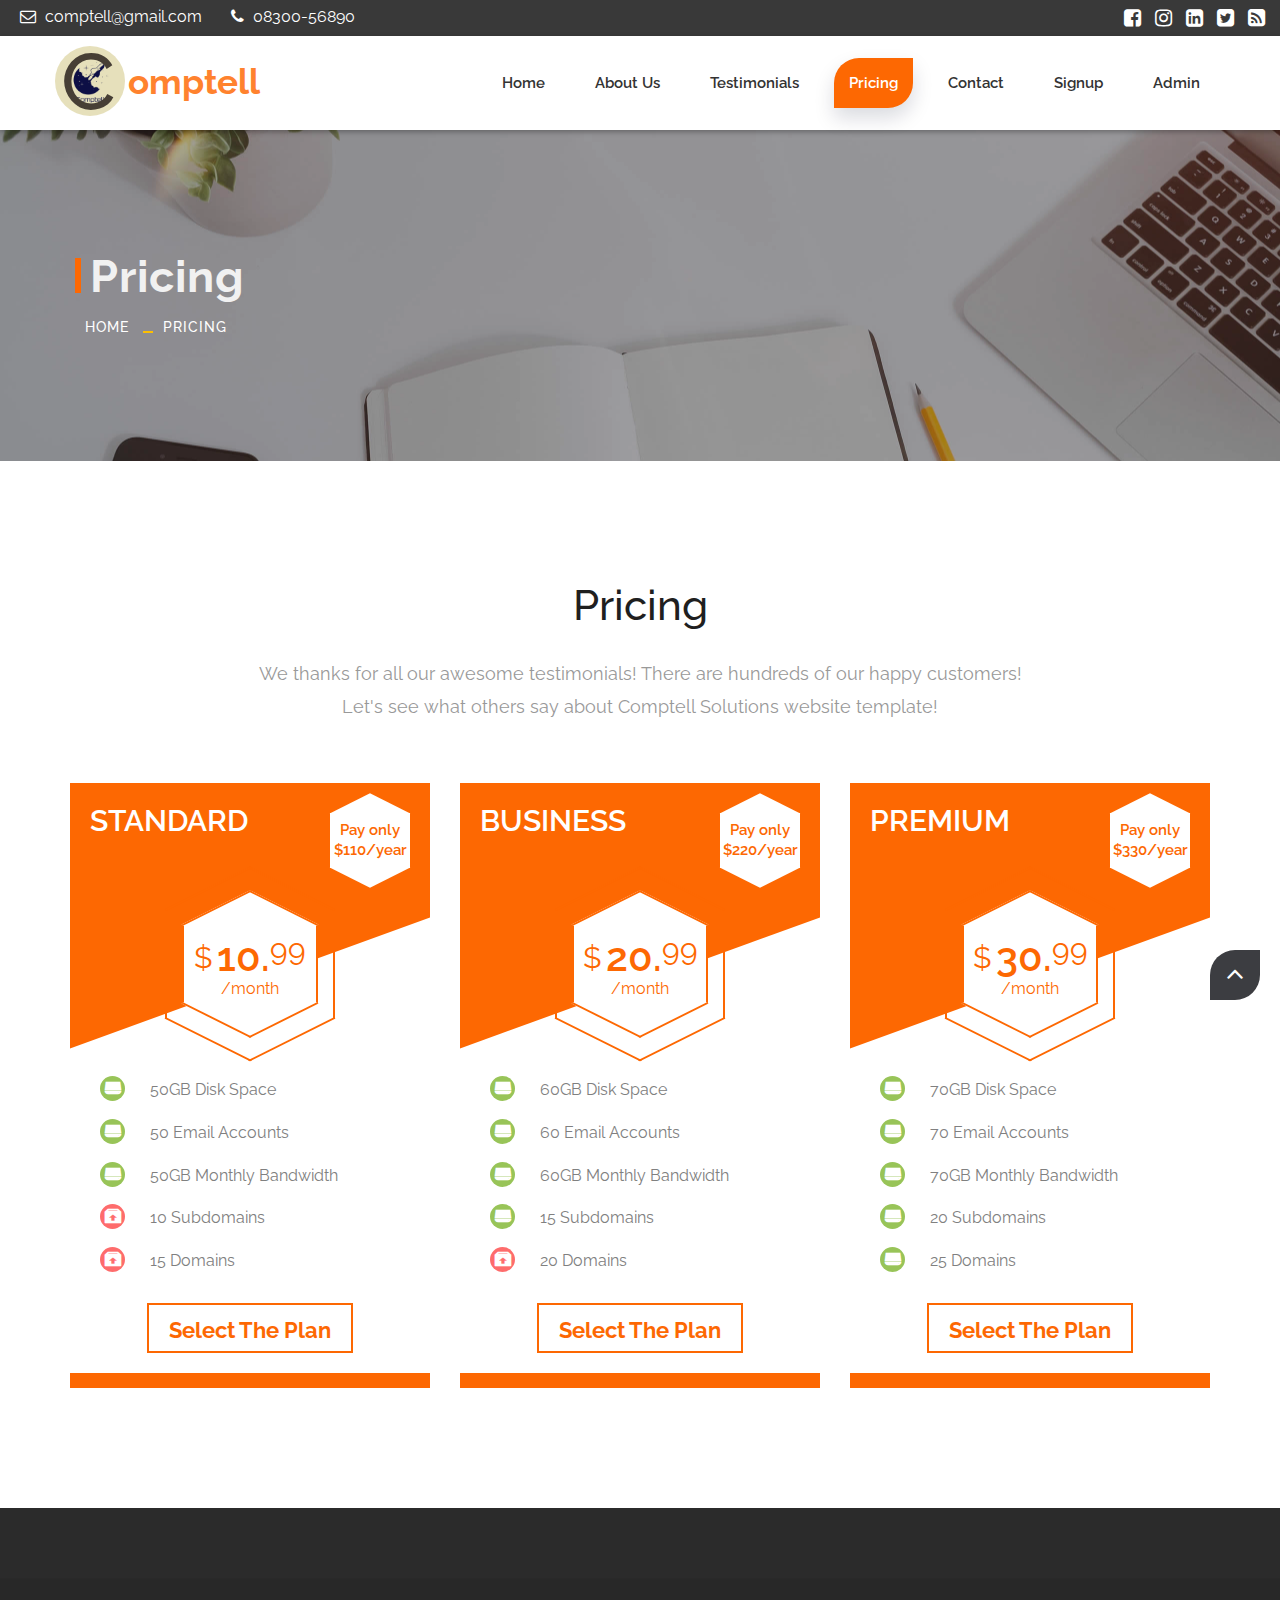
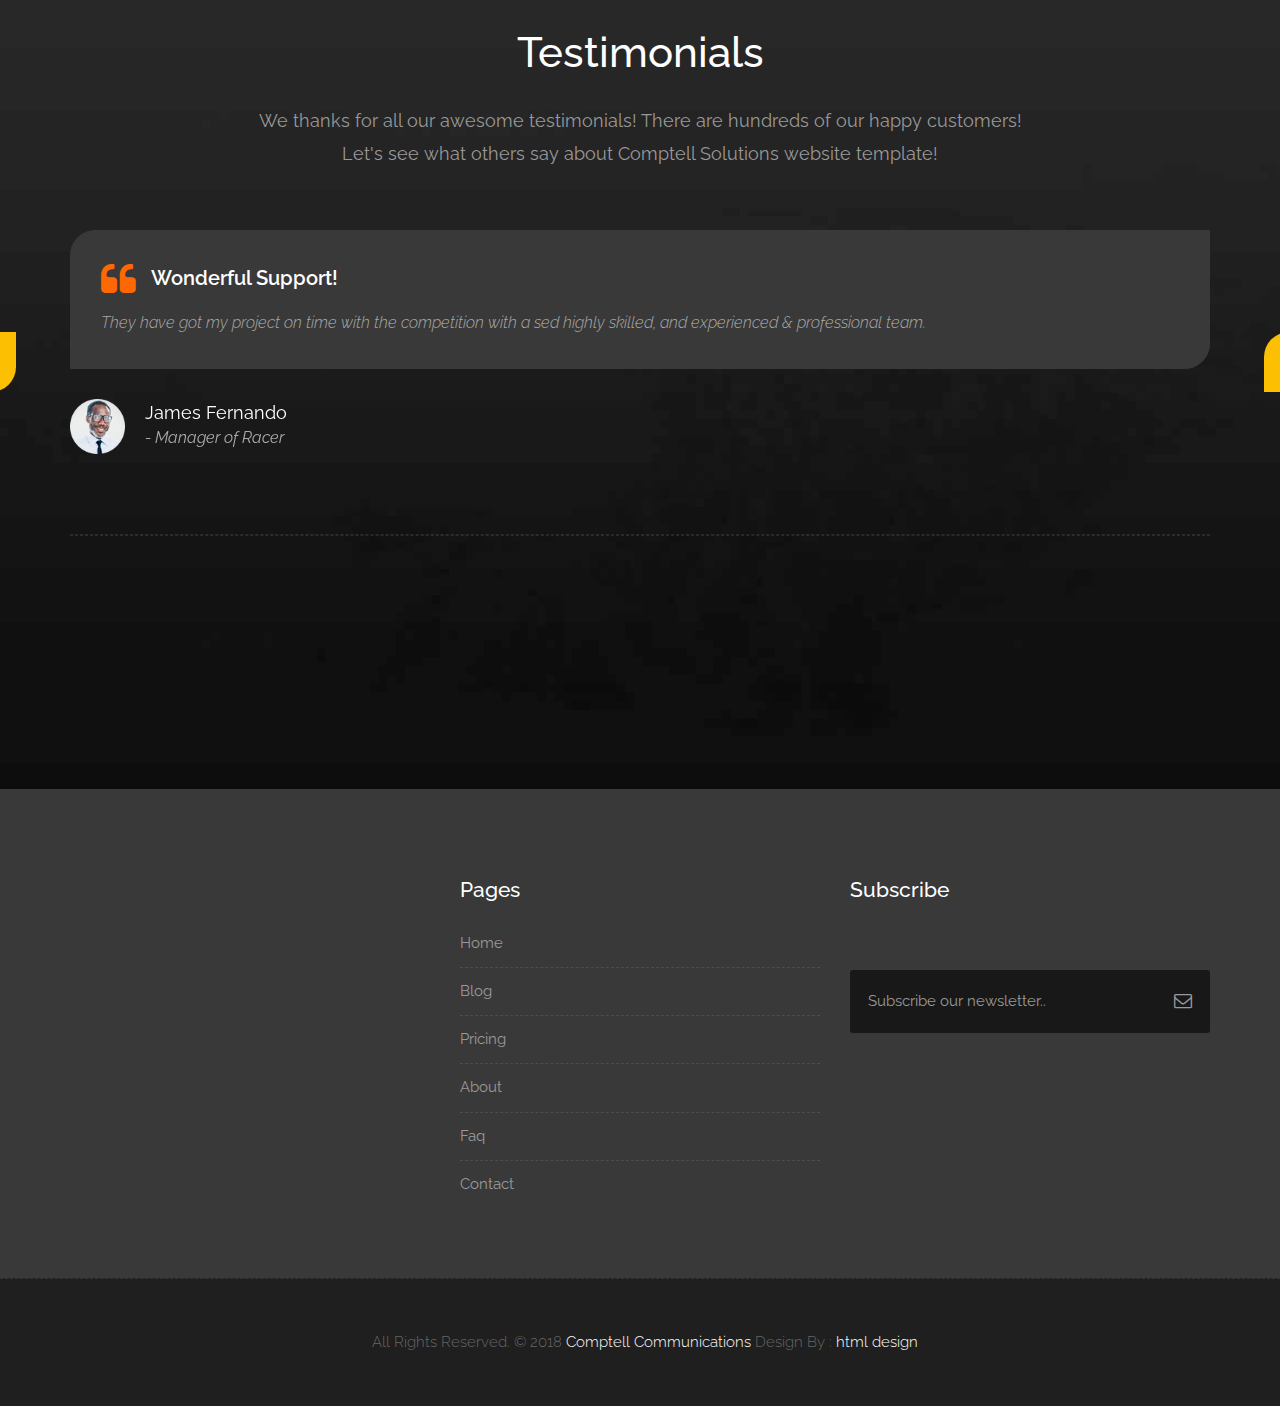
<file: pricing.html>
<!DOCTYPE html>
<html
    lang="en">

    <!-- Basic -->
    <meta charset="utf-8">
    <meta
    http-equiv="X-UA-Compatible" content="IE=edge">

    <!-- Mobile Metas -->
    <meta
    name="viewport" content="width=device-width, minimum-scale=1.0, maximum-scale=1.0, user-scalable=no">

    <!-- Site Metas -->
    <title>Comptell Communications</title>
    <meta name="keywords" content="">
    <meta name="description" content="">
    <meta
    name="author" content="">

    <!-- Site Icons -->
    <link rel="shortcut icon" href="images/favicon.ico" type="image/x-icon"/>
    <link
    rel="apple-touch-icon" href="images/apple-touch-icon.png">

    <!-- Bootstrap CSS -->
    <link
    rel="stylesheet" href="css/bootstrap.min.css">
    <!-- Site CSS -->
    <link
    rel="stylesheet" href="style.css">
    <!-- Responsive CSS -->
    <link
    rel="stylesheet" href="css/responsive.css">
    <!-- Custom CSS -->
    <link
    rel="stylesheet" href="css/custom.css">

    <!-- Modernizer for Portfolio -->
    <script src="js/modernizer.js"></script>
    <!--[if lt IE 9]>
          <script src="https://oss.maxcdn.com/libs/html5shiv/3.7.0/html5shiv.js"></script>
          <script src="https://oss.maxcdn.com/libs/respond.js/1.4.2/respond.min.js"></script>
        <![endif]-->
</html></head><body>

<!-- LOADER -->
<div id="preloader">
    <div class="loader">
        <div class="loader__bar"></div>
        <div class="loader__bar"></div>
        <div class="loader__bar"></div>
        <div class="loader__bar"></div>
        <div class="loader__bar"></div>
        <div class="loader__ball"></div>
    </div>
</div>
<!-- end loader -->
<!-- END LOADER -->

<div class="top-bar">
    <div class="container-fluid">
        <div class="row">
            <div class="col-md-6 col-sm-6">
                <div class="left-top">
                    <div class="email-box">
                        <a href="#">
                            <i class="fa fa-envelope-o" aria-hidden="true"></i>
                            comptell@gmail.com</a>
                    </div>
                    <div class="phone-box">
                        <a href="tel:1234567890">
                            <i class="fa fa-phone" aria-hidden="true"></i>
                            08300-56890</a>
                    </div>
                </div>
            </div>
            <div class="col-md-6 col-sm-6">
                <div class="right-top">
                    <div class="social-box">
                        <ul>
                            <li>
                                <a href="#">
                                    <i class="fa fa-facebook-square" aria-hidden="true"></i>
                                </a>
                            </li>
                            <li>
                                <a href="#">
                                    <i class="fa fa-instagram" aria-hidden="true"></i>
                                </a>
                            </li>
                            <li>
                                <a href="#">
                                    <i class="fa fa-linkedin-square" aria-hidden="true"></i>
                                </a>
                            </li>
                            <li>
                                <a href="#">
                                    <i class="fa fa-twitter-square" aria-hidden="true"></i>
                                </a>
                            </li>
                            <li>
                                <a href="#">
                                    <i class="fa fa-rss-square" aria-hidden="true"></i>
                                </a>
                            </li>
                            <ul></div>
                        </div>
                    </div>
                </div>
            </div>
        </div>
        <header class="header header_style_01">
            <nav class="megamenu navbar navbar-default">
                <div class="container-fluid">
                    <div class="navbar-header">
                        <button type="button" class="navbar-toggle collapsed" data-toggle="collapse" data-target="#navbar" aria-expanded="false" aria-controls="navbar">
                            <span class="sr-only">Toggle navigation</span>
                            <span class="icon-bar"></span>
                            <span class="icon-bar"></span>
                            <span class="icon-bar"></span>
                        </button>
                        <!-- <a class="navbar-brand" href="index.html"><img src="images/logos/logo.png" alt="image"></a> -->
                        <a class="navbar-a" href="index.html"><img src="images/logos/logo.png" alt="image" class="navbar-brand"></a>
                        <h2 class="logo-name">
                            <span class="logo-c">C</span>
                            <span class="omptell">omptell</span>
                        </h2>

                    </div>
                    <div id="navbar" class="navbar-collapse collapse">
                        <ul class="nav navbar-nav navbar-right">
                            <li>
                                <a href="index.html">Home</a>
                            </li>
                            <li>
                                <a href="about-us.html">About us</a>
                            </li>

                            <li>
                                <a href="testimonials.html">Testimonials</a>
                            </li>
                            <li>
                                <a class="active" href="pricing.html">Pricing</a>
                            </li>
                            <li>
                                <a href="contact.html">Contact</a>
                            </li>
                            <li>
                                <a href="signup.html">Signup</a>
                            </li>
                            <li>
                                <a href="admin.html">Admin</a>
                            </li>
                        </ul>
                    </div>
                </div>
            </nav>
        </header>

        <div class="banner-area banner-bg-1">
            <div class="container">
                <div class="row">
                    <div class="col-md-12">
                        <div class="banner">
                            <h2>Pricing</h2>
                            <ul class="page-title-link">
                                <li>
                                    <a href="#">Home</a>
                                </li>
                                <li>
                                    <a href="#">Pricing</a>
                                </li>
                            </ul>
                        </div>
                    </div>
                </div>
            </div>
        </div>

        <div id="about" class="section wb">
            <div class="container">
                <div class="section-title text-center">
                    <h3>Pricing</h3>
                    <p class="lead">We thanks for all our awesome testimonials! There are hundreds of our happy customers!
                        <br>Let's see what others say about Comptell Solutions website template!</p>
                </div>
                <!-- end title -->

                <div class="row">
                    <div class="col-md-4 col-sm-6">
                        <div class="pricingTable" id="pricingtable1">
                            <div class="pricingTable-header">
                                <h3 class="title">Standard</h3>
                                <span class="year">Pay only
                                    <br>$110/year</span>
                            </div>
                            <div class="price-value">
                                <div class="value">
                                    <span class="currency">$</span>
                                    <span class="amount">10.<span>99</span>
                                    </span>
                                    <span class="month">/month</span>
                                </div>
                            </div>
                            <ul class="pricing-content">
                                <li>50GB Disk Space</li>
                                <li>50 Email Accounts</li>
                                <li>50GB Monthly Bandwidth</li>
                                <li class="disable">10 Subdomains</li>
                                <li class="disable">15 Domains</li>
                            </ul>
                            <a href="pricing.php?price=10" class="pricingTable-signup">Select the plan
                            </a>
                        </div>
                    </div>

                    <div class="col-md-4 col-sm-6">
                        <div class="pricingTable purple" , id="pricingtable2">
                            <div class="pricingTable-header">
                                <h3 class="title">Business</h3>
                                <span class="year">Pay only
                                    <br>$220/year</span>
                            </div>
                            <div class="price-value">
                                <div class="value">
                                    <span class="currency">$</span>
                                    <span class="amount">20.<span>99</span>
                                    </span>
                                    <span class="month">/month</span>
                                </div>
                            </div>
                            <ul class="pricing-content">
                                <li>60GB Disk Space</li>
                                <li>60 Email Accounts</li>
                                <li>60GB Monthly Bandwidth</li>
                                <li>15 Subdomains</li>
                                <li class="disable">20 Domains</li>
                            </ul>
                            <a href="pricing.php?price=20" class="pricingTable-signup">Select the plan
                            </a>
                        </div>
                    </div>

                    <div class="col-md-4 col-sm-6">
                        <div class="pricingTable blue" id="pricingtable3">
                            <div class="pricingTable-header">
                                <h3 class="title">Premium</h3>
                                <span class="year">Pay only
                                    <br>$330/year</span>
                            </div>
                            <div class="price-value">
                                <div class="value">
                                    <span class="currency">$</span>
                                    <span class="amount">30.<span>99</span>
                                    </span>
                                    <span class="month">/month</span>
                                </div>
                            </div>
                            <ul class="pricing-content">
                                <li>70GB Disk Space</li>
                                <li>70 Email Accounts</li>
                                <li>70GB Monthly Bandwidth</li>
                                <li>20 Subdomains</li>
                                <li>25 Domains</li>
                            </ul>
                            <a href="pricing.php?price=30" class="pricingTable-signup">Select the plan
                            </a>
                        </div>
                    </div>
                </div>
                <!-- end row -->
            </div>
            <!-- end container -->
        </div>
        <!-- end section -->

        <div id="testimonials" class="parallax section db parallax-off" style="background-image:url('uploads/parallax_03.jpg');">
            <div class="container">
                <div class="section-title text-center">
                    <h3>Testimonials</h3>
                    <p class="lead">We thanks for all our awesome testimonials! There are hundreds of our happy customers!
                        <br>Let's see what others say about Comptell Solutions website template!</p>
                </div>
                <!-- end title -->

                <div class="row">
                    <div class="col-md-12 col-sm-12">
                        <div class="testi-carousel owl-carousel owl-theme">
                            <div class="testimonial clearfix">
                                <div class="desc">
                                    <h3>
                                        <i class="fa fa-quote-left"></i>
                                        Wonderful Support!</h3>
                                    <p class="lead">They have got my project on time with the competition with a sed highly skilled, and experienced & professional team.</p>
                                </div>
                                <div class="testi-meta">
                                    <img src="uploads/testi_01.png" alt="" class="img-responsive alignleft">
                                    <h4>James Fernando
                                        <small>- Manager of Racer</small>
                                    </h4>
                                </div>
                                <!-- end testi-meta -->
                            </div>
                            <!-- end testimonial -->

                            <div class="testimonial clearfix">
                                <div class="desc">
                                    <h3>
                                        <i class="fa fa-quote-left"></i>
                                        Awesome Services!</h3>
                                    <p class="lead">Explain to you how all this mistaken idea of denouncing pleasure and praising pain was born and I will give you completed.</p>
                                </div>
                                <div class="testi-meta">
                                    <img src="uploads/testi_02.png" alt="" class="img-responsive alignleft">
                                    <h4>Jacques Philips
                                        <small>- Designer</small>
                                    </h4>
                                </div>
                                <!-- end testi-meta -->
                            </div>
                            <!-- end testimonial -->

                            <div class="testimonial clearfix">
                                <div class="desc">
                                    <h3>
                                        <i class="fa fa-quote-left"></i>
                                        Great & Talented Team!</h3>
                                    <p class="lead">The master-builder of human happines no one rejects, dislikes avoids pleasure itself, because it is very pursue pleasure.
                                    </p>
                                </div>
                                <div class="testi-meta">
                                    <img src="uploads/testi_03.png" alt="" class="img-responsive alignleft">
                                    <h4>Venanda Mercy
                                        <small>- Newyork City</small>
                                    </h4>
                                </div>
                                <!-- end testi-meta -->
                            </div>
                            <!-- end testimonial -->
                            <div class="testimonial clearfix">
                                <div class="desc">
                                    <h3>
                                        <i class="fa fa-quote-left"></i>
                                        Wonderful Support!</h3>
                                    <p class="lead">They have got my project on time with the competition with a sed highly skilled, and experienced & professional team.</p>
                                </div>
                                <div class="testi-meta">
                                    <img src="uploads/testi_01.png" alt="" class="img-responsive alignleft">
                                    <h4>James Fernando
                                        <small>- Manager of Racer</small>
                                    </h4>
                                </div>
                                <!-- end testi-meta -->
                            </div>
                            <!-- end testimonial -->

                            <div class="testimonial clearfix">
                                <div class="desc">
                                    <h3>
                                        <i class="fa fa-quote-left"></i>
                                        Awesome Services!</h3>
                                    <p class="lead">Explain to you how all this mistaken idea of denouncing pleasure and praising pain was born and I will give you completed.</p>
                                </div>
                                <div class="testi-meta">
                                    <img src="uploads/testi_02.png" alt="" class="img-responsive alignleft">
                                    <h4>Jacques Philips
                                        <small>- Designer</small>
                                    </h4>
                                </div>
                                <!-- end testi-meta -->
                            </div>
                            <!-- end testimonial -->

                            <div class="testimonial clearfix">
                                <div class="desc">
                                    <h3>
                                        <i class="fa fa-quote-left"></i>
                                        Great & Talented Team!</h3>
                                    <p class="lead">The master-builder of human happines no one rejects, dislikes avoids pleasure itself, because it is very pursue pleasure.
                                    </p>
                                </div>
                                <div class="testi-meta">
                                    <img src="uploads/testi_03.png" alt="" class="img-responsive alignleft">
                                    <h4>Venanda Mercy
                                        <small>- Newyork City</small>
                                    </h4>
                                </div>
                                <!-- end testi-meta -->
                            </div>
                            <!-- end testimonial -->
                        </div>
                        <!-- end carousel -->
                    </div>
                    <!-- end col -->
                </div>
                <!-- end row -->

                <hr class="hr1">

                <div class="row logos">
                    <div class="col-md-2 col-sm-2 col-xs-6 wow fadeInUp">
                        <a href="#"><img src="uploads/logo_01.png" alt="" class="img-repsonsive"></a>
                    </div>
                    <div class="col-md-2 col-sm-2 col-xs-6 wow fadeInUp">
                        <a href="#"><img src="uploads/logo_02.png" alt="" class="img-repsonsive"></a>
                    </div>
                    <div class="col-md-2 col-sm-2 col-xs-6 wow fadeInUp">
                        <a href="#"><img src="uploads/logo_03.png" alt="" class="img-repsonsive"></a>
                    </div>
                    <div class="col-md-2 col-sm-2 col-xs-6 wow fadeInUp">
                        <a href="#"><img src="uploads/logo_04.png" alt="" class="img-repsonsive"></a>
                    </div>
                    <div class="col-md-2 col-sm-2 col-xs-6 wow fadeInUp">
                        <a href="#"><img src="uploads/logo_05.png" alt="" class="img-repsonsive"></a>
                    </div>
                    <div class="col-md-2 col-sm-2 col-xs-6 wow fadeInUp">
                        <a href="#"><img src="uploads/logo_06.png" alt="" class="img-repsonsive"></a>
                    </div>
                </div>
                <!-- end row -->

            </div>
            <!-- end container -->
        </div>
        <!-- end section -->

        <footer class="footer">
            <div class="container">
                <div class="row">
                    <div class="col-md-4 col-sm-4 col-xs-12">
                        <div class="widget clearfix">
                            <div class="widget-title"></div>
                            <p></p>
                            <p></p>
                        </div>
                        <!-- end clearfix -->
                    </div>
                    <!-- end col -->

                    <div class="col-md-4 col-sm-4 col-xs-12">
                        <div class="widget clearfix">
                            <div class="widget-title">
                                <h3>Pages</h3>
                            </div>

                            <ul class="footer-links hov">
                                <li>
                                    <a href="index.html">Home
                                        <span class="icon icon-arrow-right2"></span>
                                    </a>
                                </li>
                                <li>
                                    <a href="#">Blog
                                        <span class="icon icon-arrow-right2"></span>
                                    </a>
                                </li>
                                <li>
                                    <a href="pricing.html">Pricing
                                        <span class="icon icon-arrow-right2"></span>
                                    </a>
                                </li>
                                <li>
                                    <a href="about-us.html">About
                                        <span class="icon icon-arrow-right2"></span>
                                    </a>
                                </li>
                                <li>
                                    <a href="#">Faq
                                        <span class="icon icon-arrow-right2"></span>
                                    </a>
                                </li>
                                <li>
                                    <a href="contact.html">Contact
                                        <span class="icon icon-arrow-right2"></span>
                                    </a>
                                </li>
                            </ul>
                            <!-- end links -->
                        </div>
                        <!-- end clearfix -->
                    </div>
                    <!-- end col -->

                    <div class="col-md-4 col-sm-4 col-xs-12">
                        <div class="footer-distributed widget clearfix">
                            <div class="widget-title">
                                <h3>Subscribe</h3>
                                <p></p>
                            </div>

                            <div class="footer-right">
                                <form method="get" action="#">
                                    <input placeholder="Subscribe our newsletter.." name="search">
                                    <i class="fa fa-envelope-o"></i>
                                </form>
                            </div>
                        </div>
                        <!-- end clearfix -->
                    </div>
                    <!-- end col -->
                </div>
                <!-- end row -->
            </div>
            <!-- end container -->
        </footer>
        <!-- end footer -->

        <div class="copyrights">
            <div class="container">
                <div class="footer-distributed">
                    <div class="footer-left">
                        <p class="footer-company-name">All Rights Reserved. &copy; 2018
                            <a href="#">Comptell Communications</a>
                            Design By :
                            <a href="https://html.design/">html design</a>
                        </p>
                    </div>


                </div>
            </div>
            <!-- end container -->
        </div>
        <!-- end copyrights -->

        <a href="#" id="scroll-to-top" class="dmtop global-radius">
            <i class="fa fa-angle-up"></i>
        </a>

        <!-- ALL JS FILES -->
        <script src="js/all.js"></script>
        <!-- ALL PLUGINS -->
        <script src="js/custom.js"></script>
        <script src="js/portfolio.js"></script>
        <script src="js/hoverdir.js"></script>

    </body>
</html></body>
</file>
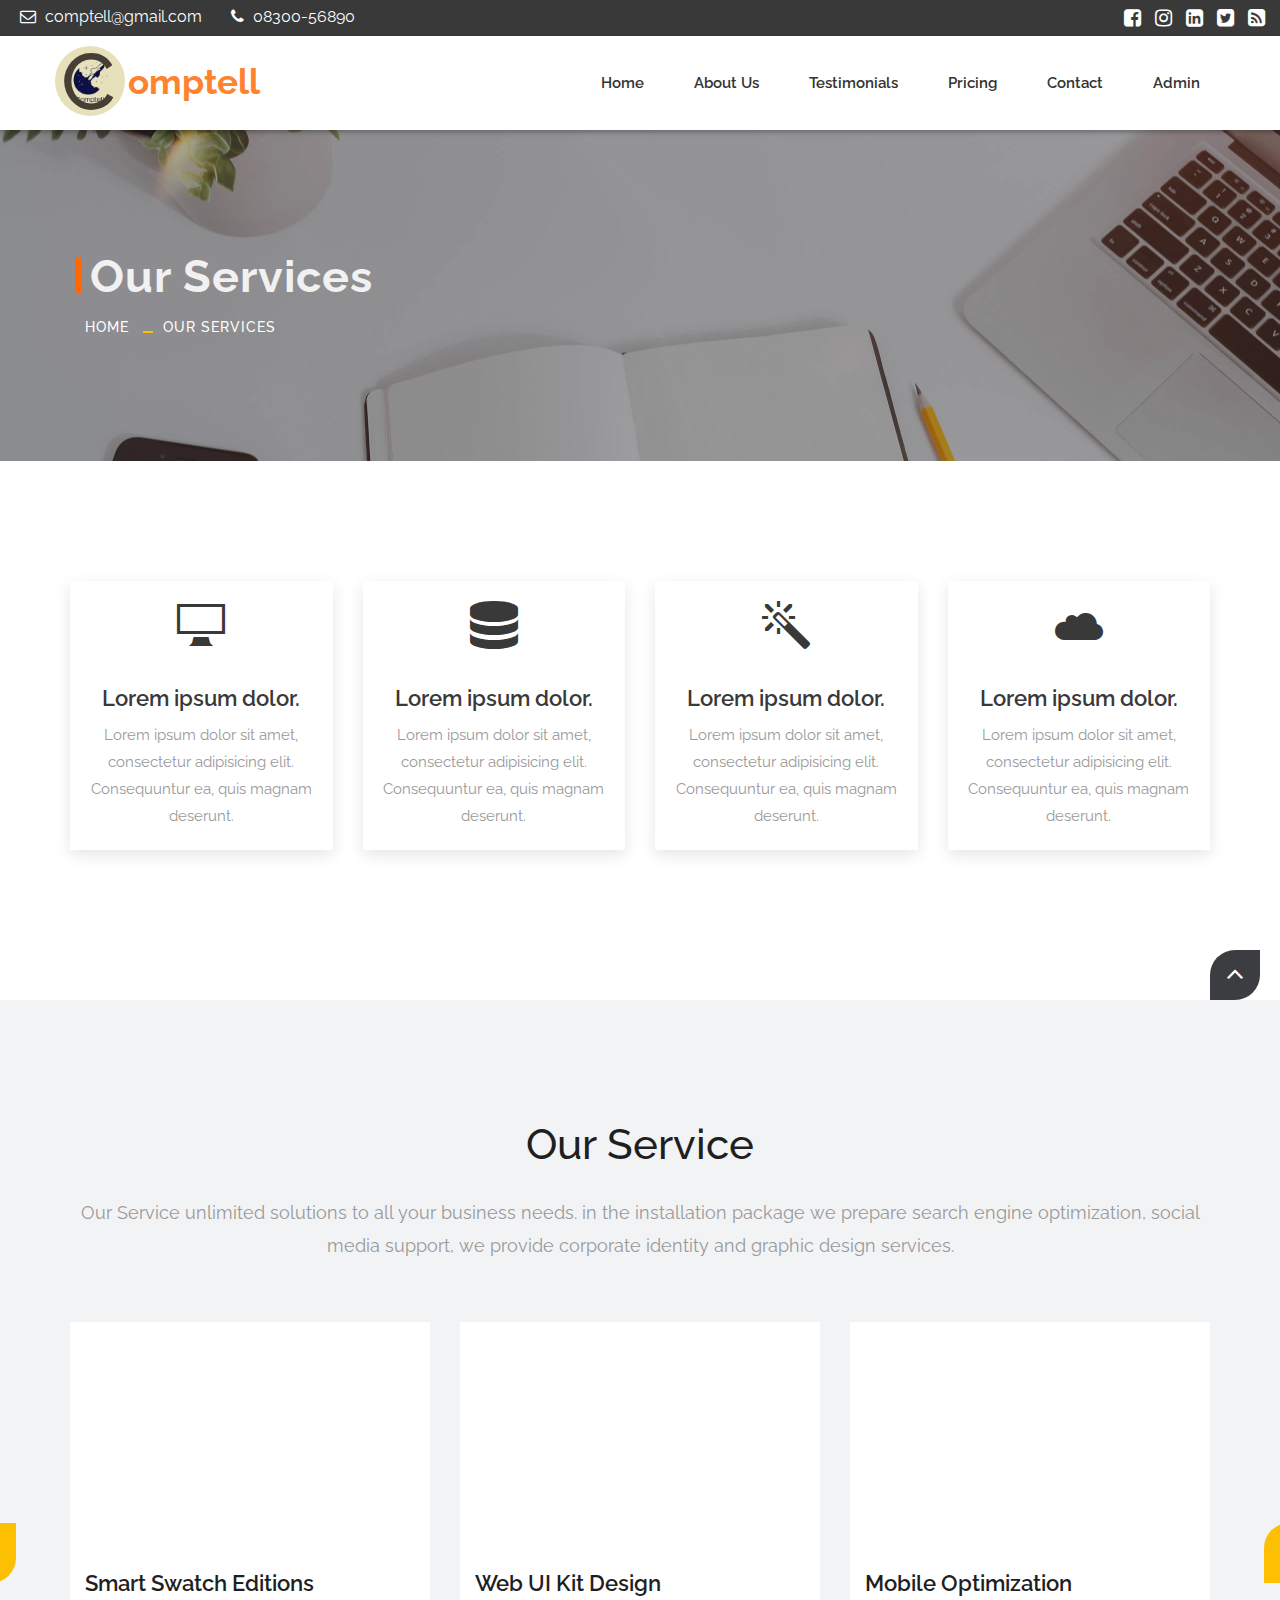
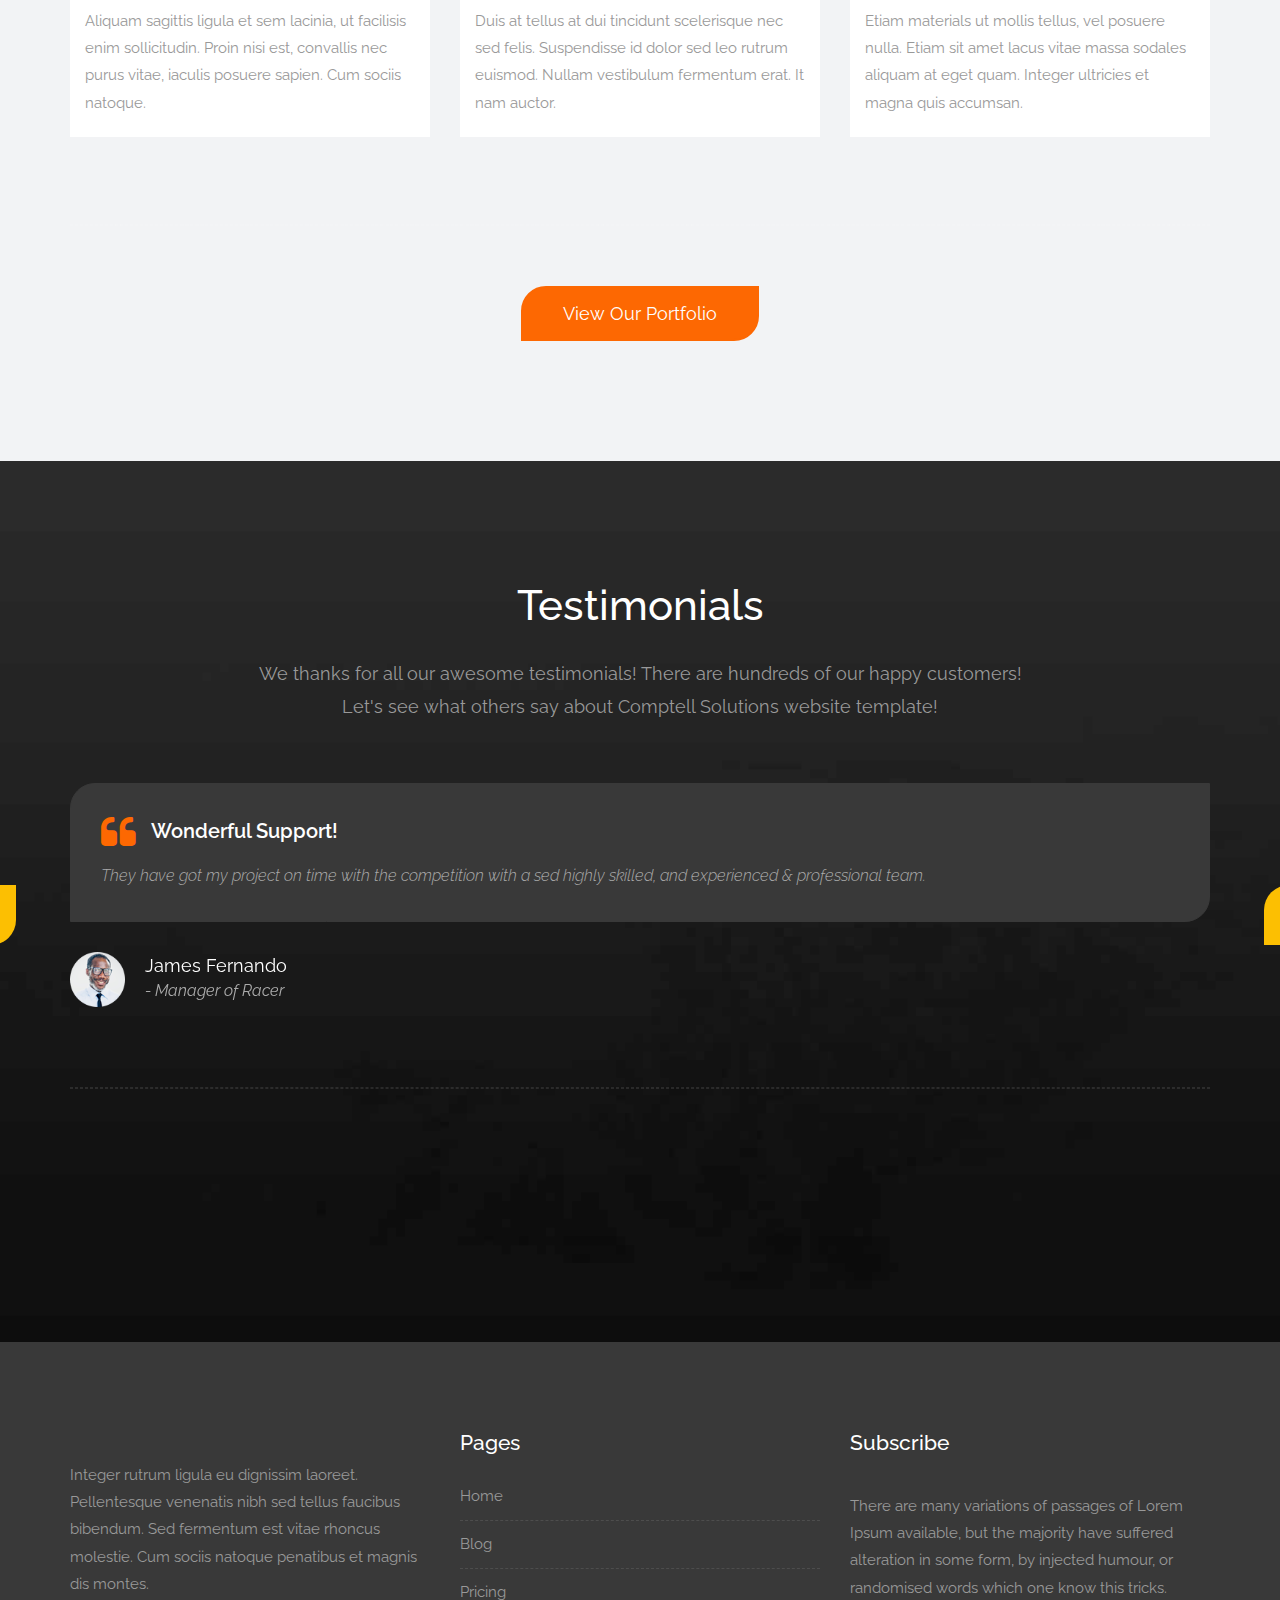
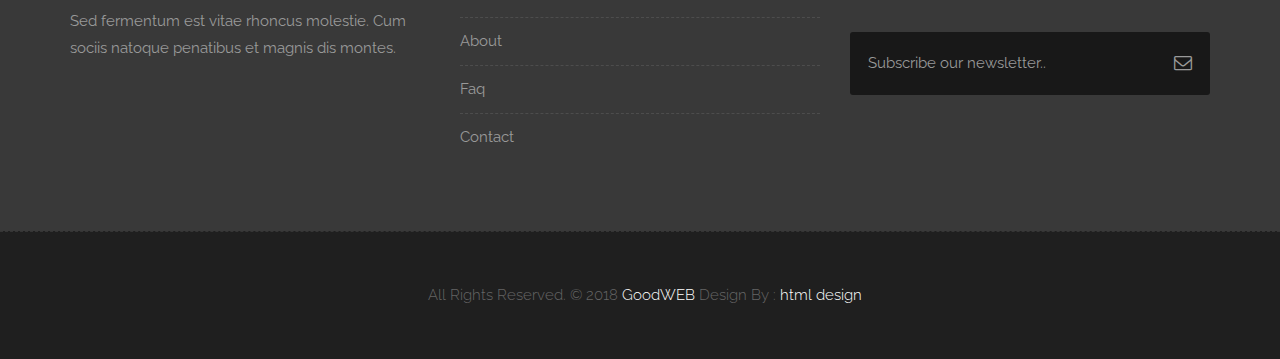
<file: services.html>
<!DOCTYPE html>
<html lang="en">

    <!-- Basic -->
    <meta charset="utf-8">
    <meta http-equiv="X-UA-Compatible" content="IE=edge">

    <!-- Mobile Metas -->
    <meta name="viewport" content="width=device-width, minimum-scale=1.0, maximum-scale=1.0, user-scalable=no">

     <!-- Site Metas -->
    <title>GoodWEB Solutions - Responsive HTML5 Landing Page Template</title>
    <meta name="keywords" content="">
    <meta name="description" content="">
    <meta name="author" content="">

    <!-- Site Icons -->
    <link rel="shortcut icon" href="images/favicon.ico" type="image/x-icon" />
    <link rel="apple-touch-icon" href="images/apple-touch-icon.png">

    <!-- Bootstrap CSS -->
    <link rel="stylesheet" href="css/bootstrap.min.css">
    <!-- Site CSS -->
    <link rel="stylesheet" href="style.css">
    <!-- Responsive CSS -->
    <link rel="stylesheet" href="css/responsive.css">
    <!-- Custom CSS -->
    <link rel="stylesheet" href="css/custom.css">

    <!-- Modernizer for Portfolio -->
    <script src="js/modernizer.js"></script>

    <!--[if lt IE 9]>
      <script src="https://oss.maxcdn.com/libs/html5shiv/3.7.0/html5shiv.js"></script>
      <script src="https://oss.maxcdn.com/libs/respond.js/1.4.2/respond.min.js"></script>
    <![endif]-->

</head>
<body>

    <!-- LOADER -->
    <div id="preloader">
        <div class="loader">
			<div class="loader__bar"></div>
			<div class="loader__bar"></div>
			<div class="loader__bar"></div>
			<div class="loader__bar"></div>
			<div class="loader__bar"></div>
			<div class="loader__ball"></div>
		</div>
    </div><!-- end loader -->
    <!-- END LOADER -->

	<div class="top-bar">
		<div class="container-fluid">
			<div class="row">
				<div class="col-md-6 col-sm-6">
					<div class="left-top">
						<div class="email-box">
							<a href="#"><i class="fa fa-envelope-o" aria-hidden="true"></i> comptell@gmail.com</a>
						</div>
						<div class="phone-box">
							<a href="tel:1234567890"><i class="fa fa-phone" aria-hidden="true"></i> 08300-56890</a>
						</div>
					</div>
				</div>
				<div class="col-md-6 col-sm-6">
					<div class="right-top">
						<div class="social-box">
							<ul>
								<li><a href="#"><i class="fa fa-facebook-square" aria-hidden="true"></i></a></li>
								<li><a href="#"><i class="fa fa-instagram" aria-hidden="true"></i></a></li>
								<li><a href="#"><i class="fa fa-linkedin-square" aria-hidden="true"></i></a></li>
								<li><a href="#"><i class="fa fa-twitter-square" aria-hidden="true"></i></a></li>
								<li><a href="#"><i class="fa fa-rss-square" aria-hidden="true"></i></a></li>
							<ul>
						</div>
					</div>
				</div>
			</div>
		</div>
	</div>
    <header class="header header_style_01">
        <nav class="megamenu navbar navbar-default">
            <div class="container-fluid">
                <div class="navbar-header">
                    <button type="button" class="navbar-toggle collapsed" data-toggle="collapse" data-target="#navbar" aria-expanded="false" aria-controls="navbar">
                        <span class="sr-only">Toggle navigation</span>
                        <span class="icon-bar"></span>
                        <span class="icon-bar"></span>
                        <span class="icon-bar"></span>
                    </button>
                    <!-- <a class="navbar-brand" href="index.html"><img src="images/logos/logo.png" alt="image"></a> -->
                    <a class="navbar-a" href="index.html"><img src="images/logos/logo.png" alt="image" class="navbar-brand"></a>
                    <h2 class="logo-name"> <span class="logo-c">C</span> <span class="omptell">omptell</span> </h2>
                </div>
                <div id="navbar" class="navbar-collapse collapse">
                    <ul class="nav navbar-nav navbar-right">
                        <li><a href="index.html">Home</a></li>
                        <li><a href="about-us.html">About us</a></li>

                        <li><a href="testimonials.html">Testimonials</a></li>
                        <li><a href="pricing.html">Pricing</a></li>
						<li><a href="contact.html">Contact</a></li>
                        <li><a href="admin.html">Admin</a></li>
                    </ul>
                </div>
            </div>
        </nav>
    </header>

   	<div class="banner-area banner-bg-1">
		<div class="container">
			<div class="row">
				<div class="col-md-12">
					<div class="banner">
						<h2>Our Services</h2>
						<ul class="page-title-link">
							<li><a href="#">Home</a></li>
							<li><a href="#">Our Services</a></li>
						</ul>
					</div>
				</div>
			</div>
		</div>
	</div>

    <div id="about" class="section wb">
        <div class="container">
           <div class="row text-center">
				<div class="col-md-3 col-sm-6">
					<div class="about-item">
						<div class="about-icon">
							<span class="icon icon-display"></span>
						</div>
						<div class="about-text">
							<h3> <a href="#">Lorem ipsum dolor. </a></h3>
							<p>Lorem ipsum dolor sit amet, consectetur adipisicing elit. Consequuntur ea, quis magnam deserunt. </p>
						</div>
					</div>
				</div>
				<div class="col-md-3 col-sm-6">
					<div class="about-item">
						<div class="about-icon">
							<span class="icon icon-database"></span>
						</div>
						<div class="about-text">
							<h3> <a href="#">Lorem ipsum dolor. </a></h3>
							<p>Lorem ipsum dolor sit amet, consectetur adipisicing elit. Consequuntur ea, quis magnam deserunt. </p>
						</div>
					</div>
				</div>
				<div class="col-md-3 col-sm-6">
					<div class="about-item">
						<div class="about-icon">
							<span class="icon icon-magic-wand"></span>
						</div>
						<div class="about-text">
							<h3> <a href="#">Lorem ipsum dolor. </a></h3>
							<p>Lorem ipsum dolor sit amet, consectetur adipisicing elit. Consequuntur ea, quis magnam deserunt. </p>
						</div>
					</div>
				</div>
				<div class="col-md-3 col-sm-6">
					<div class="about-item">
						<div class="about-icon">
							<span class="icon icon-cloud"></span>
						</div>
						<div class="about-text">
							<h3> <a href="#">Lorem ipsum dolor. </a></h3>
							<p>Lorem ipsum dolor sit amet, consectetur adipisicing elit. Consequuntur ea, quis magnam deserunt. </p>
						</div>
					</div>
				</div>
			</div>
        </div><!-- end container -->
    </div><!-- end section -->

	<div id="services" class="parallax section lb">
        <div class="container">
            <div class="section-title text-center">
                <h3>Our Service</h3>
                <p class="lead">Our Service unlimited solutions to all your business needs. in the installation package we prepare search engine optimization, social media support, we provide corporate identity and graphic design services.</p>
            </div><!-- end title -->

            <div class="owl-services owl-carousel owl-theme">
                <div class="service-widget">
                    <div class="post-media wow fadeIn">
                        <a href="uploads/service_01.jpg" data-rel="prettyPhoto[gal]" class="hoverbutton global-radius"><i class="flaticon-unlink"></i></a>
                        <img src="uploads/service_01.jpg" alt="" class="img-responsive img-rounded">
                    </div>
					<div class="service-dit">
						<h3>Smart Swatch Editions</h3>
						<p>Aliquam sagittis ligula et sem lacinia, ut facilisis enim sollicitudin. Proin nisi est, convallis nec purus vitae, iaculis posuere sapien. Cum sociis natoque.</p>
					</div>
                </div>
                <!-- end service -->

                <div class="service-widget">
                    <div class="post-media wow fadeIn">
                        <a href="uploads/service_02.jpg" data-rel="prettyPhoto[gal]" class="hoverbutton global-radius"><i class="flaticon-unlink"></i></a>
                        <img src="uploads/service_02.jpg" alt="" class="img-responsive img-rounded">
                    </div>
					<div class="service-dit">
						<h3>Web UI Kit Design</h3>
						<p>Duis at tellus at dui tincidunt scelerisque nec sed felis. Suspendisse id dolor sed leo rutrum euismod. Nullam vestibulum fermentum erat. It nam auctor. </p>
					</div>
                </div>
                <!-- end service -->

                <div class="service-widget">
                    <div class="post-media wow fadeIn">
                        <a href="uploads/service_03.jpg" data-rel="prettyPhoto[gal]" class="hoverbutton global-radius"><i class="flaticon-unlink"></i></a>
                        <img src="uploads/service_03.jpg" alt="" class="img-responsive img-rounded">
                    </div>
					<div class="service-dit">
						<h3>Mobile Optimization</h3>
						<p>Etiam materials ut mollis tellus, vel posuere nulla. Etiam sit amet lacus vitae massa sodales aliquam at eget quam. Integer ultricies et magna quis accumsan.</p>
					</div>
                </div>
                <!-- end service -->

                <div class="service-widget">
                    <div class="post-media wow fadeIn">
                        <a href="uploads/service_04.jpg" data-rel="prettyPhoto[gal]" class="hoverbutton global-radius"><i class="flaticon-unlink"></i></a>
                        <img src="uploads/service_04.jpg" alt="" class="img-responsive img-rounded">
                    </div>
					<div class="service-dit">
						<h3>Digital Design for Mac</h3>
						<p>Praesent in neque congue sapien lobortis faucibus id eget erat. <br>Pellentesque maximus rutrum felis. Interdum et malesuada fames ac ante ipsum primis in faucibus.</p>
					</div>
                </div>
                <!-- end service -->
            </div><!-- end row -->

            <hr class="hr1">

            <div class="text-center">
                <a data-scroll href="#portfolio" class="btn btn-light btn-radius btn-brd">View Our Portfolio</a>
            </div>
        </div><!-- end container -->
    </div><!-- end section -->

    <div id="testimonials" class="parallax section db parallax-off" style="background-image:url('uploads/parallax_03.jpg');">
        <div class="container">
            <div class="section-title text-center">
                <h3>Testimonials</h3>
                <p class="lead">We thanks for all our awesome testimonials! There are hundreds of our happy customers! <br>Let's see what others say about Comptell Solutions website template!</p>
            </div><!-- end title -->

            <div class="row">
                <div class="col-md-12 col-sm-12">
                    <div class="testi-carousel owl-carousel owl-theme">
                        <div class="testimonial clearfix">
                            <div class="desc">
                                <h3><i class="fa fa-quote-left"></i> Wonderful Support!</h3>
                                <p class="lead">They have got my project on time with the competition with a sed highly skilled, and experienced & professional team.</p>
                            </div>
                            <div class="testi-meta">
                                <img src="uploads/testi_01.png" alt="" class="img-responsive alignleft">
                                <h4>James Fernando <small>- Manager of Racer</small></h4>
                            </div>
                            <!-- end testi-meta -->
                        </div>
                        <!-- end testimonial -->

                        <div class="testimonial clearfix">
                            <div class="desc">
                                <h3><i class="fa fa-quote-left"></i> Awesome Services!</h3>
                                <p class="lead">Explain to you how all this mistaken idea of denouncing pleasure and praising pain was born and I will give you completed.</p>
                            </div>
                            <div class="testi-meta">
                                <img src="uploads/testi_02.png" alt="" class="img-responsive alignleft">
                                <h4>Jacques Philips <small>- Designer</small></h4>
                            </div>
                            <!-- end testi-meta -->
                        </div>
                        <!-- end testimonial -->

                        <div class="testimonial clearfix">
                            <div class="desc">
                                <h3><i class="fa fa-quote-left"></i> Great & Talented Team!</h3>
                                <p class="lead">The master-builder of human happines no one rejects, dislikes avoids pleasure itself, because it is very pursue pleasure. </p>
                            </div>
                            <div class="testi-meta">
                                <img src="uploads/testi_03.png" alt="" class="img-responsive alignleft">
                                <h4>Venanda Mercy <small>- Newyork City</small></h4>
                            </div>
                            <!-- end testi-meta -->
                        </div>
                        <!-- end testimonial -->
                        <div class="testimonial clearfix">
                            <div class="desc">
                                <h3><i class="fa fa-quote-left"></i> Wonderful Support!</h3>
                                <p class="lead">They have got my project on time with the competition with a sed highly skilled, and experienced & professional team.</p>
                            </div>
                            <div class="testi-meta">
                                <img src="uploads/testi_01.png" alt="" class="img-responsive alignleft">
                                <h4>James Fernando <small>- Manager of Racer</small></h4>
                            </div>
                            <!-- end testi-meta -->
                        </div>
                        <!-- end testimonial -->

                        <div class="testimonial clearfix">
                            <div class="desc">
                                <h3><i class="fa fa-quote-left"></i> Awesome Services!</h3>
                                <p class="lead">Explain to you how all this mistaken idea of denouncing pleasure and praising pain was born and I will give you completed.</p>
                            </div>
                            <div class="testi-meta">
                                <img src="uploads/testi_02.png" alt="" class="img-responsive alignleft">
                                <h4>Jacques Philips <small>- Designer</small></h4>
                            </div>
                            <!-- end testi-meta -->
                        </div>
                        <!-- end testimonial -->

                        <div class="testimonial clearfix">
                            <div class="desc">
                                <h3><i class="fa fa-quote-left"></i> Great & Talented Team!</h3>
                                <p class="lead">The master-builder of human happines no one rejects, dislikes avoids pleasure itself, because it is very pursue pleasure. </p>
                            </div>
                            <div class="testi-meta">
                                <img src="uploads/testi_03.png" alt="" class="img-responsive alignleft">
                                <h4>Venanda Mercy <small>- Newyork City</small></h4>
                            </div>
                            <!-- end testi-meta -->
                        </div><!-- end testimonial -->
                    </div><!-- end carousel -->
                </div><!-- end col -->
            </div><!-- end row -->

            <hr class="hr1">

            <div class="row logos">
                <div class="col-md-2 col-sm-2 col-xs-6 wow fadeInUp">
                    <a href="#"><img src="uploads/logo_01.png" alt="" class="img-repsonsive"></a>
                </div>
                <div class="col-md-2 col-sm-2 col-xs-6 wow fadeInUp">
                    <a href="#"><img src="uploads/logo_02.png" alt="" class="img-repsonsive"></a>
                </div>
                <div class="col-md-2 col-sm-2 col-xs-6 wow fadeInUp">
                    <a href="#"><img src="uploads/logo_03.png" alt="" class="img-repsonsive"></a>
                </div>
                <div class="col-md-2 col-sm-2 col-xs-6 wow fadeInUp">
                    <a href="#"><img src="uploads/logo_04.png" alt="" class="img-repsonsive"></a>
                </div>
                <div class="col-md-2 col-sm-2 col-xs-6 wow fadeInUp">
                    <a href="#"><img src="uploads/logo_05.png" alt="" class="img-repsonsive"></a>
                </div>
                <div class="col-md-2 col-sm-2 col-xs-6 wow fadeInUp">
                    <a href="#"><img src="uploads/logo_06.png" alt="" class="img-repsonsive"></a>
                </div>
            </div><!-- end row -->

        </div><!-- end container -->
    </div><!-- end section -->

    <footer class="footer">
        <div class="container">
            <div class="row">
                <div class="col-md-4 col-sm-4 col-xs-12">
                    <div class="widget clearfix">
                        <div class="widget-title">

                        </div>
                        <p> Integer rutrum ligula eu dignissim laoreet. Pellentesque venenatis nibh sed tellus faucibus bibendum. Sed fermentum est vitae rhoncus molestie. Cum sociis natoque penatibus et magnis dis montes.</p>
                        <p>Sed fermentum est vitae rhoncus molestie. Cum sociis natoque penatibus et magnis dis montes.</p>
                    </div><!-- end clearfix -->
                </div><!-- end col -->

				<div class="col-md-4 col-sm-4 col-xs-12">
                    <div class="widget clearfix">
                        <div class="widget-title">
                            <h3>Pages</h3>
                        </div>

                        <ul class="footer-links hov">
                            <li><a href="#">Home <span class="icon icon-arrow-right2"></span></a></li>
							<li><a href="#">Blog <span class="icon icon-arrow-right2"></span></a></li>
							<li><a href="#">Pricing <span class="icon icon-arrow-right2"></span></a></li>
							<li><a href="#">About <span class="icon icon-arrow-right2"></span></a></li>
							<li><a href="#">Faq <span class="icon icon-arrow-right2"></span></a></li>
							<li><a href="#">Contact <span class="icon icon-arrow-right2"></span></a></li>
                        </ul><!-- end links -->
                    </div><!-- end clearfix -->
                </div><!-- end col -->

                <div class="col-md-4 col-sm-4 col-xs-12">
                    <div class="footer-distributed widget clearfix">
                        <div class="widget-title">
                            <h3>Subscribe</h3>
							<p>There are many variations of passages of Lorem Ipsum available, but the majority have suffered alteration in some form, by injected humour, or randomised words which one know this tricks.</p>
                        </div>

						<div class="footer-right">
							<form method="get" action="#">
								<input placeholder="Subscribe our newsletter.." name="search">
								<i class="fa fa-envelope-o"></i>
							</form>
						</div>
                    </div><!-- end clearfix -->
                </div><!-- end col -->
            </div><!-- end row -->
        </div><!-- end container -->
    </footer><!-- end footer -->

    <div class="copyrights">
        <div class="container">
            <div class="footer-distributed">
                <div class="footer-left">
                    <p class="footer-company-name">All Rights Reserved. &copy; 2018 <a href="#">GoodWEB</a> Design By :
					<a href="https://html.design/">html design</a></p>
                </div>


            </div>
        </div><!-- end container -->
    </div><!-- end copyrights -->

    <a href="#" id="scroll-to-top" class="dmtop global-radius"><i class="fa fa-angle-up"></i></a>

    <!-- ALL JS FILES -->
    <script src="js/all.js"></script>
    <!-- ALL PLUGINS -->
    <script src="js/custom.js"></script>
    <script src="js/portfolio.js"></script>
    <script src="js/hoverdir.js"></script>

</body>
</html>
</file>
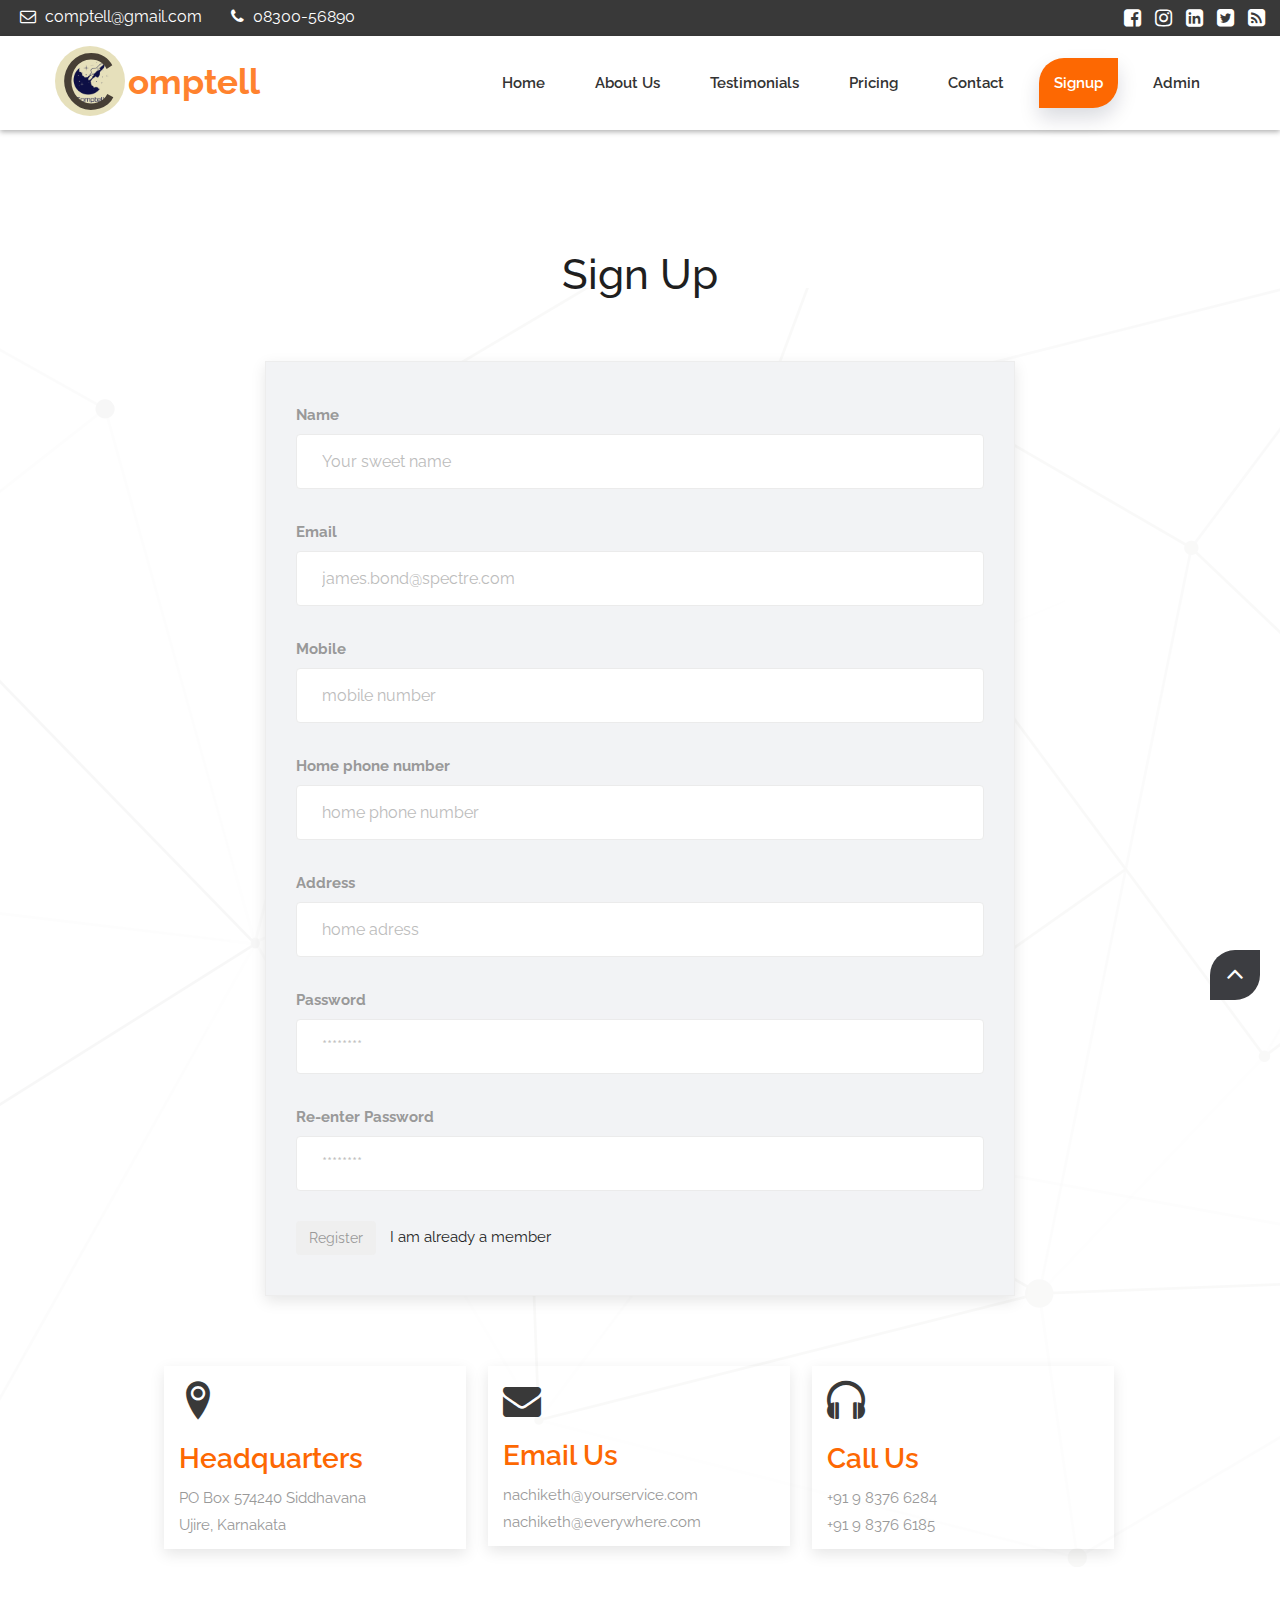
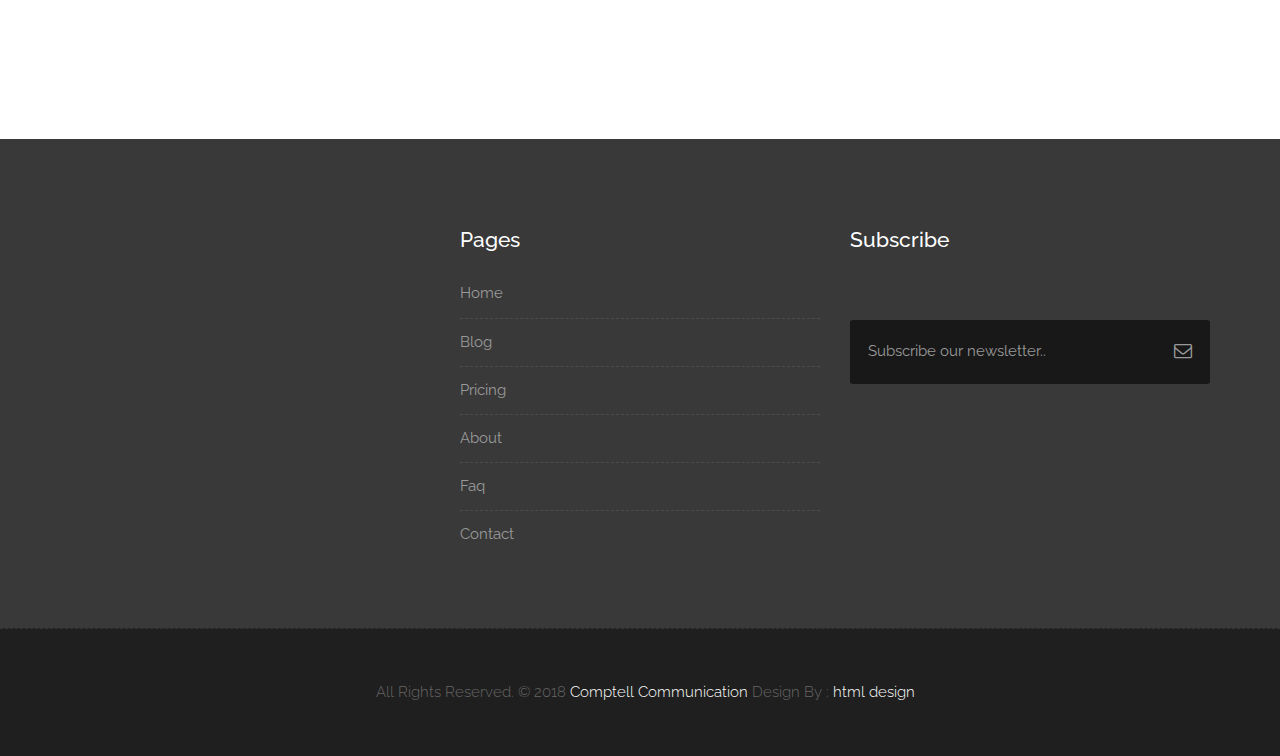
<file: signup.html>
<!DOCTYPE html>
<html lang="en">

    <!-- Basic -->
    <meta charset="utf-8">
    <meta http-equiv="X-UA-Compatible" content="IE=edge">

    <!-- Mobile Metas -->
    <meta name="viewport" content="width=device-width, minimum-scale=1.0, maximum-scale=1.0, user-scalable=no">

     <!-- Site Metas -->
    <title>Comptell Communication </title>
    <meta name="keywords" content="">
    <meta name="description" content="">
    <meta name="author" content="">

    <!-- Site Icons -->
    <link rel="shortcut icon" href="images/favicon.ico" type="image/x-icon" />
    <link rel="apple-touch-icon" href="images/apple-touch-icon.png">

    <!-- Bootstrap CSS -->
    <link rel="stylesheet" href="css/bootstrap.min.css">
    <!-- Site CSS -->
    <link rel="stylesheet" href="style.css">
    <!-- Responsive CSS -->
    <link rel="stylesheet" href="css/responsive.css">
    <!-- Custom CSS -->
    <link rel="stylesheet" href="css/custom.css">

    <!-- Modernizer for Portfolio -->
    <script src="js/modernizer.js"></script>

    <!--[if lt IE 9]>
      <script src="https://oss.maxcdn.com/libs/html5shiv/3.7.0/html5shiv.js"></script>
      <script src="https://oss.maxcdn.com/libs/respond.js/1.4.2/respond.min.js"></script>
    <![endif]-->

</head>
<body>

    <!-- LOADER -->
    <div id="preloader">
        <div class="loader">
			<div class="loader__bar"></div>
			<div class="loader__bar"></div>
			<div class="loader__bar"></div>
			<div class="loader__bar"></div>
			<div class="loader__bar"></div>
			<div class="loader__ball"></div>
		</div>
    </div><!-- end loader -->
    <!-- END LOADER -->

	<div class="top-bar">
		<div class="container-fluid">
			<div class="row">
				<div class="col-md-6 col-sm-6">
					<div class="left-top">
						<div class="email-box">
							<a href="#"><i class="fa fa-envelope-o" aria-hidden="true"></i> comptell@gmail.com</a>
						</div>
						<div class="phone-box">
							<a href="tel:1234567890"><i class="fa fa-phone" aria-hidden="true"></i> 08300-56890</a>
						</div>
					</div>
				</div>
				<div class="col-md-6 col-sm-6">
					<div class="right-top">
						<div class="social-box">
							<ul>
								<li><a href="#"><i class="fa fa-facebook-square" aria-hidden="true"></i></a></li>
								<li><a href="#"><i class="fa fa-instagram" aria-hidden="true"></i></a></li>
								<li><a href="#"><i class="fa fa-linkedin-square" aria-hidden="true"></i></a></li>
								<li><a href="#"><i class="fa fa-twitter-square" aria-hidden="true"></i></a></li>
								<li><a href="#"><i class="fa fa-rss-square" aria-hidden="true"></i></a></li>
							<ul>
						</div>
					</div>
				</div>
			</div>
		</div>
	</div>
    <header class="header header_style_01">
        <nav class="megamenu navbar navbar-default">
            <div class="container-fluid">
                <div class="navbar-header">
                    <button type="button" class="navbar-toggle collapsed" data-toggle="collapse" data-target="#navbar" aria-expanded="false" aria-controls="navbar">
                        <span class="sr-only">Toggle navigation</span>
                        <span class="icon-bar"></span>
                        <span class="icon-bar"></span>
                        <span class="icon-bar"></span>
                    </button>
                    <a class="navbar-a" href="index.html"><img src="images/logos/logo.png" alt="image" class="navbar-brand"></a>
                    <h2 class="logo-name"> <span class="logo-c">C</span> <span class="omptell">omptell</span> </h2>

                    <!-- <a class="navbar-brand" href="index.html"><img src="images/logos/logo.png" alt="image"></a> -->
                </div>
                <div id="navbar" class="navbar-collapse collapse">
                    <ul class="nav navbar-nav navbar-right">
                        <li><a href="index.html">Home</a></li>
                        <li><a href="about-us.html">About us</a></li>
                        <li><a href="testimonials.html">Testimonials</a></li>
                        <li><a href="pricing.php">Pricing</a></li>
						<li><a href="contact.html">Contact</a></li>
                        <li><a class="active" href = "signup.html">Signup</a></li>
                        <li><a href="ad.php">Admin</a></li>
                    </ul>
                </div>
            </div>
        </nav>
    </header>

	</div>

    <div id="contact" class="section wb">
        <div class="container">
            <div class="section-title text-center">
                <h3>Sign Up</h3>
            </div><!-- end title -->

            <div class="row">
                <div class="col-md-8 col-md-offset-2">
                    <div class="contact_form" id ="sign_up">
                        <form action="signup.php"  method="POST">
      <div class="form-group">
          <div id="message"></div>
        <label for="username">Name</label>
        <input class="form-control" pattern="^[a-zA-Z0-9]+([._]?[a-zA-Z0-9]+)*$" type="text" name="name" id="username" placeholder="Your sweet name" required />
      </div>
      <div class="form-group">
        <label for="email">Email</label>
        <input class="form-control" type="email" name="email" id="email" placeholder="james.bond@spectre.com" required />
      </div>
       <!-- <div class="form-group">
        <label for="date">Date</label>
        <input class="form-control" type="date" name="date" id="date" placeholder="date" required />
      </div> -->
       <div class="form-group">
        <label for="email">Mobile</label>
        <input class="form-control" type="tel" pattern="\d\d\d\d\d\d\d\d\d\d"  minlength="10" maxlength="10" name="mobile" id="email" placeholder="mobile number" required />
      </div>
      <div class="form-group">
        <label for="password">Home phone number</label>
        <input class="form-control" type="tel" pattern="\d\d\d\d\d\d\d\d\d\d" minlength="10" maxlength="10" name="home_phone" id="password" placeholder="home phone number" required />
      </div>
      <div class="form-group">
        <label for="address">Address</label>
        <input class="form-control" type="text" name="address" id="address" placeholder="home adress" required />
      </div>
      <div class="form-group">
        <label for="password">Password</label>
        <input class="form-control" type="password" name="password" id="password" placeholder="********" required />
      </div>
      <div class="form-group">
        <label for="passwordRepeat">Re-enter Password</label>
        <input class="form-control" type="password" name="con_password" id="passwordRepeat" placeholder="********" required />
      </div>
      <div class="m-t-lg">
        <ul class="list-inline">
          <li>
            <input class="btn btn--form" type="submit" value="Register" />
          </li>
          <li>
            <a class="signup__link" href="#">I am already a member</a>
          </li>
        </ul>
      </div>
    </form>  
                        <div id = "message"></div>
                    </div>
                </div><!-- end col -->
            </div><!-- end row -->

			<div class="row">
				<div class="col-md-offset-1 col-sm-10 col-md-10 col-sm-offset-1 pd-add">
					<div class="address-item">
						<div class="address-icon">
							<i class="icon icon-location2"></i>
						</div>
						<h3>Headquarters</h3>
						<p>PO Box 574240 Siddhavana 
							<br> Ujire, Karnakata</p>
					</div>
					<div class="address-item">
						<div class="address-icon">
							<i class="fa fa-envelope" aria-hidden="true"></i>
						</div>
						<h3>Email Us</h3>
						<p>nachiketh@yourservice.com
							<br>nachiketh@everywhere.com</p>
					</div>
					<div class="address-item">
						<div class="address-icon">
							<i class="icon icon-headphones"></i>
						</div>
						<h3>Call Us</h3>
						<p>+91 9 8376 6284
							<br>+91 9 8376 6185</p>
					</div>
				</div>
			</div><!-- end row -->

        </div><!-- end container -->
    </div><!-- end section -->

    <footer class="footer">
        <div class="container">
            <div class="row">
                <div class="col-md-4 col-sm-4 col-xs-12">
                    <div class="widget clearfix">
                        <div class="widget-title">
                          
                        </div>
                        <p> </p>
                        <p></p>
                    </div><!-- end clearfix -->
                </div><!-- end col -->

				<div class="col-md-4 col-sm-4 col-xs-12">
                    <div class="widget clearfix">
                        <div class="widget-title">
                            <h3>Pages</h3>
                        </div>

                        <ul class="footer-links hov">
                            <li><a href="index.html">Home <span class="icon icon-arrow-right2"></span></a></li>
							<li><a href="#">Blog <span class="icon icon-arrow-right2"></span></a></li>
							<li><a href="pricing.html">Pricing <span class="icon icon-arrow-right2"></span></a></li>
							<li><a href="about-us.html">About <span class="icon icon-arrow-right2"></span></a></li>
							<li><a href="#">Faq <span class="icon icon-arrow-right2"></span></a></li>
							<li><a href="contact.html">Contact <span class="icon icon-arrow-right2"></span></a></li>
                        </ul><!-- end links -->
                    </div><!-- end clearfix -->
                </div><!-- end col -->

                <div class="col-md-4 col-sm-4 col-xs-12">
                    <div class="footer-distributed widget clearfix">
                        <div class="widget-title">
                            <h3>Subscribe</h3>
							<p></p>
                        </div>

						<div class="footer-right">
							<form method="get" action="#">
								<input placeholder="Subscribe our newsletter.." name="search">
								<i class="fa fa-envelope-o"></i>
							</form>
						</div>
                    </div><!-- end clearfix -->
                </div><!-- end col -->
            </div><!-- end row -->
        </div><!-- end container -->
    </footer><!-- end footer -->

    <div class="copyrights">
        <div class="container">
            <div class="footer-distributed">
                <div class="footer-left">
                    <p class="footer-company-name">All Rights Reserved. &copy; 2018 <a href="#">Comptell Communication</a> Design By :
					<a href="https://html.design/">html design</a></p>
                </div>


            </div>
        </div><!-- end container -->
    </div><!-- end copyrights -->

    <a href="#" id="scroll-to-top" class="dmtop global-radius"><i class="fa fa-angle-up"></i></a>

    <!-- ALL JS FILES -->
    <script src="js/all.js"></script>
    <!-- ALL PLUGINS -->
    <script src="js/custom.js"></script>
    <script src="js/portfolio.js"></script>
    <script src="js/hoverdir.js"></script>

</body>
</html>
</file>
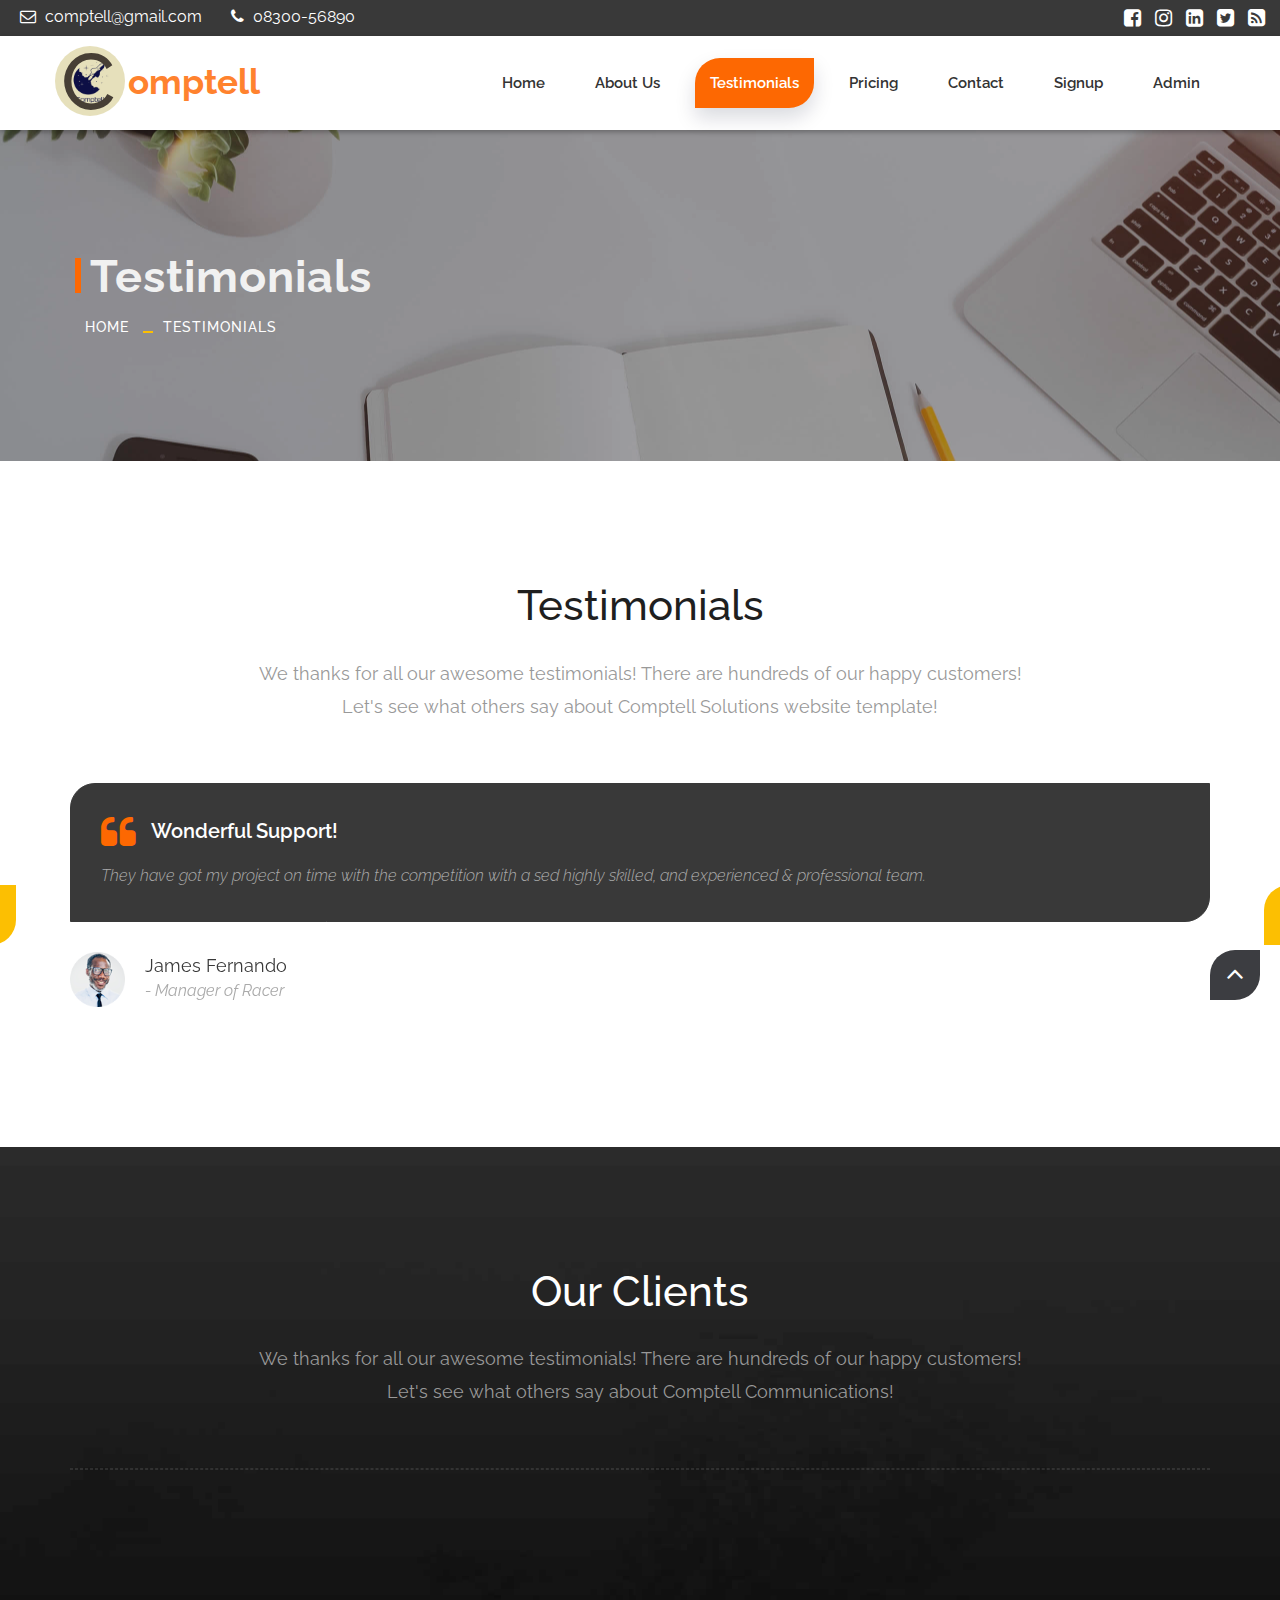
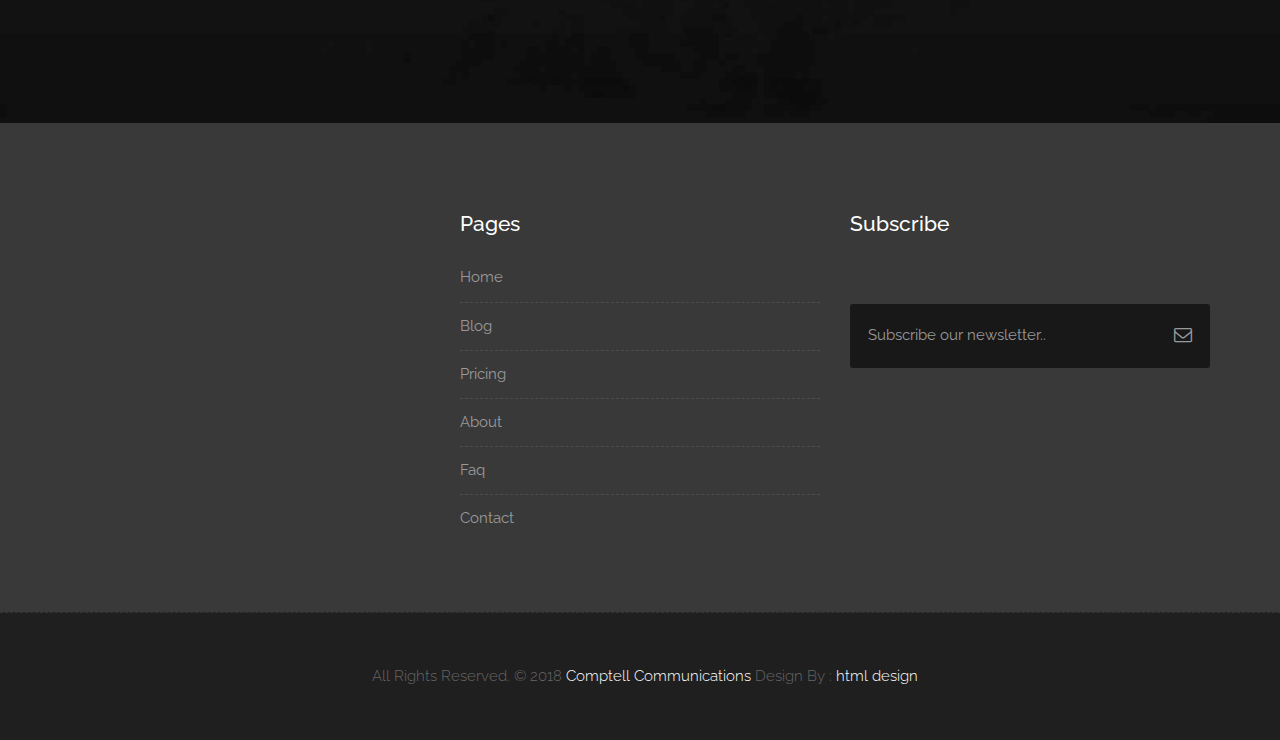
<file: testimonials.html>
<!DOCTYPE html>
<html lang="en">

    <!-- Basic -->
    <meta charset="utf-8">
    <meta http-equiv="X-UA-Compatible" content="IE=edge">

    <!-- Mobile Metas -->
    <meta name="viewport" content="width=device-width, minimum-scale=1.0, maximum-scale=1.0, user-scalable=no">

     <!-- Site Metas -->
    <title>Comptell Communications</title>
    <meta name="keywords" content="">
    <meta name="description" content="">
    <meta name="author" content="">

    <!-- Site Icons -->
    <link rel="shortcut icon" href="images/favicon.ico" type="image/x-icon" />
    <link rel="apple-touch-icon" href="images/apple-touch-icon.png">

    <!-- Bootstrap CSS -->
    <link rel="stylesheet" href="css/bootstrap.min.css">
    <!-- Site CSS -->
    <link rel="stylesheet" href="style.css">
    <!-- Responsive CSS -->
    <link rel="stylesheet" href="css/responsive.css">
    <!-- Custom CSS -->
    <link rel="stylesheet" href="css/custom.css">

    <!-- Modernizer for Portfolio -->
    <script src="js/modernizer.js"></script>

    <!--[if lt IE 9]>
      <script src="https://oss.maxcdn.com/libs/html5shiv/3.7.0/html5shiv.js"></script>
      <script src="https://oss.maxcdn.com/libs/respond.js/1.4.2/respond.min.js"></script>
    <![endif]-->

</head>
<body>

    <!-- LOADER -->
    <div id="preloader">
        <div class="loader">
			<div class="loader__bar"></div>
			<div class="loader__bar"></div>
			<div class="loader__bar"></div>
			<div class="loader__bar"></div>
			<div class="loader__bar"></div>
			<div class="loader__ball"></div>
		</div>
    </div><!-- end loader -->
    <!-- END LOADER -->

	<div class="top-bar">
		<div class="container-fluid">
			<div class="row">
				<div class="col-md-6 col-sm-6">
					<div class="left-top">
						<div class="email-box">
							<a href="#"><i class="fa fa-envelope-o" aria-hidden="true"></i> comptell@gmail.com</a>
						</div>
						<div class="phone-box">
							<a href="tel:1234567890"><i class="fa fa-phone" aria-hidden="true"></i> 08300-56890</a>
						</div>
					</div>
				</div>
				<div class="col-md-6 col-sm-6">
					<div class="right-top">
						<div class="social-box">
							<ul>
								<li><a href="#"><i class="fa fa-facebook-square" aria-hidden="true"></i></a></li>
								<li><a href="#"><i class="fa fa-instagram" aria-hidden="true"></i></a></li>
								<li><a href="#"><i class="fa fa-linkedin-square" aria-hidden="true"></i></a></li>
								<li><a href="#"><i class="fa fa-twitter-square" aria-hidden="true"></i></a></li>
								<li><a href="#"><i class="fa fa-rss-square" aria-hidden="true"></i></a></li>
							<ul>
						</div>
					</div>
				</div>
			</div>
		</div>
	</div>
    <header class="header header_style_01">
        <nav class="megamenu navbar navbar-default">
            <div class="container-fluid">
                <div class="navbar-header">
                    <button type="button" class="navbar-toggle collapsed" data-toggle="collapse" data-target="#navbar" aria-expanded="false" aria-controls="navbar">
                        <span class="sr-only">Toggle navigation</span>
                        <span class="icon-bar"></span>
                        <span class="icon-bar"></span>
                        <span class="icon-bar"></span>
                    </button>
                    <!-- <a class="navbar-brand" href="index.html"><img src="images/logos/logo.png" alt="image"></a> -->
                    <a class="navbar-a" href="index.html"><img src="images/logos/logo.png" alt="image" class="navbar-brand"></a>
                    <h2 class="logo-name"> <span class="logo-c">C</span> <span class="omptell">omptell</span> </h2>
                </div>
                <div id="navbar" class="navbar-collapse collapse">
                    <ul class="nav navbar-nav navbar-right">
                        <li><a href="index.html">Home</a></li>
                        <li><a href="about-us.html">About us</a></li>

                        <li><a class="active" href="testimonials.html">Testimonials</a></li>
                        <li><a href="pricing.php">Pricing</a></li>
						<li><a href="contact.html">Contact</a></li>
                        <li><a href = "signup.html">Signup</a></li>
                        <li><a href="ad.php">Admin</a></li>
                    </ul>
                </div>
            </div>
        </nav>
    </header>

   	<div class="banner-area banner-bg-1">
		<div class="container">
			<div class="row">
				<div class="col-md-12">
					<div class="banner">
						<h2>Testimonials</h2>
						<ul class="page-title-link">
							<li><a href="#">Home</a></li>
							<li><a href="#">Testimonials</a></li>
						</ul>
					</div>
				</div>
			</div>
		</div>
	</div>

    <div id="test-box" class="section wb">
        <div class="container">
            <div class="section-title text-center">
                <h3>Testimonials</h3>
                <p class="lead">We thanks for all our awesome testimonials! There are hundreds of our happy customers! <br>Let's see what others say about Comptell Solutions website template!</p>
            </div><!-- end title -->

            <div class="row">
                <div class="col-md-12 col-sm-12">
                    <div class="testi-carousel owl-carousel owl-theme">
                        <div class="testimonial clearfix">
                            <div class="desc">
                                <h3><i class="fa fa-quote-left"></i> Wonderful Support!</h3>
                                <p class="lead">They have got my project on time with the competition with a sed highly skilled, and experienced & professional team.</p>
                            </div>
                            <div class="testi-meta">
                                <img src="uploads/testi_01.png" alt="" class="img-responsive alignleft">
                                <h4>James Fernando <small>- Manager of Racer</small></h4>
                            </div>
                            <!-- end testi-meta -->
                        </div>
                        <!-- end testimonial -->

                        <div class="testimonial clearfix">
                            <div class="desc">
                                <h3><i class="fa fa-quote-left"></i> Awesome Services!</h3>
                                <p class="lead">Explain to you how all this mistaken idea of denouncing pleasure and praising pain was born and I will give you completed.</p>
                            </div>
                            <div class="testi-meta">
                                <img src="uploads/testi_02.png" alt="" class="img-responsive alignleft">
                                <h4>Jacques Philips <small>- Designer</small></h4>
                            </div>
                            <!-- end testi-meta -->
                        </div>
                        <!-- end testimonial -->

                        <div class="testimonial clearfix">
                            <div class="desc">
                                <h3><i class="fa fa-quote-left"></i> Great & Talented Team!</h3>
                                <p class="lead">The master-builder of human happines no one rejects, dislikes avoids pleasure itself, because it is very pursue pleasure. </p>
                            </div>
                            <div class="testi-meta">
                                <img src="uploads/testi_03.png" alt="" class="img-responsive alignleft">
                                <h4>Venanda Mercy <small>- Newyork City</small></h4>
                            </div>
                            <!-- end testi-meta -->
                        </div>
                        <!-- end testimonial -->
                        <div class="testimonial clearfix">
                            <div class="desc">
                                <h3><i class="fa fa-quote-left"></i> Wonderful Support!</h3>
                                <p class="lead">They have got my project on time with the competition with a sed highly skilled, and experienced & professional team.</p>
                            </div>
                            <div class="testi-meta">
                                <img src="uploads/testi_01.png" alt="" class="img-responsive alignleft">
                                <h4>James Fernando <small>- Manager of Racer</small></h4>
                            </div>
                            <!-- end testi-meta -->
                        </div>
                        <!-- end testimonial -->

                        <div class="testimonial clearfix">
                            <div class="desc">
                                <h3><i class="fa fa-quote-left"></i> Awesome Services!</h3>
                                <p class="lead">Explain to you how all this mistaken idea of denouncing pleasure and praising pain was born and I will give you completed.</p>
                            </div>
                            <div class="testi-meta">
                                <img src="uploads/testi_02.png" alt="" class="img-responsive alignleft">
                                <h4>Jacques Philips <small>- Designer</small></h4>
                            </div>
                            <!-- end testi-meta -->
                        </div>
                        <!-- end testimonial -->

                        <div class="testimonial clearfix">
                            <div class="desc">
                                <h3><i class="fa fa-quote-left"></i> Great & Talented Team!</h3>
                                <p class="lead">The master-builder of human happines no one rejects, dislikes avoids pleasure itself, because it is very pursue pleasure. </p>
                            </div>
                            <div class="testi-meta">
                                <img src="uploads/testi_03.png" alt="" class="img-responsive alignleft">
                                <h4>Venanda Mercy <small>- Newyork City</small></h4>
                            </div>
                            <!-- end testi-meta -->
                        </div><!-- end testimonial -->
                    </div><!-- end carousel -->
                </div><!-- end col -->
            </div><!-- end row -->

        </div><!-- end container -->
    </div><!-- end section -->

    <div id="testimonials" class="parallax section db parallax-off" style="background-image:url('uploads/parallax_03.jpg');">
        <div class="container">
            <div class="section-title text-center">
                <h3>Our Clients</h3>
                <p class="lead">We thanks for all our awesome testimonials! There are hundreds of our happy customers! <br>Let's see what others say about Comptell Communications!</p>
            </div><!-- end title -->

            <hr class="hr1">

            <div class="row logos">
                <div class="col-md-2 col-sm-2 col-xs-6 wow fadeInUp">
                    <a href="#"><img src="uploads/logo_01.png" alt="" class="img-repsonsive"></a>
                </div>
                <div class="col-md-2 col-sm-2 col-xs-6 wow fadeInUp">
                    <a href="#"><img src="uploads/logo_02.png" alt="" class="img-repsonsive"></a>
                </div>
                <div class="col-md-2 col-sm-2 col-xs-6 wow fadeInUp">
                    <a href="#"><img src="uploads/logo_03.png" alt="" class="img-repsonsive"></a>
                </div>
                <div class="col-md-2 col-sm-2 col-xs-6 wow fadeInUp">
                    <a href="#"><img src="uploads/logo_04.png" alt="" class="img-repsonsive"></a>
                </div>
                <div class="col-md-2 col-sm-2 col-xs-6 wow fadeInUp">
                    <a href="#"><img src="uploads/logo_05.png" alt="" class="img-repsonsive"></a>
                </div>
                <div class="col-md-2 col-sm-2 col-xs-6 wow fadeInUp">
                    <a href="#"><img src="uploads/logo_06.png" alt="" class="img-repsonsive"></a>
                </div>
            </div><!-- end row -->

        </div><!-- end container -->
    </div><!-- end section -->

    <footer class="footer">
        <div class="container">
            <div class="row">
                <div class="col-md-4 col-sm-4 col-xs-12">
                    <div class="widget clearfix">
                        <div class="widget-title">

                        </div>
                        <p></p>
                        <p></p>
                    </div><!-- end clearfix -->
                </div><!-- end col -->

				<div class="col-md-4 col-sm-4 col-xs-12">
                    <div class="widget clearfix">
                        <div class="widget-title">
                            <h3>Pages</h3>
                        </div>

                        <ul class="footer-links hov">
                            <li><a href="index.html">Home <span class="icon icon-arrow-right2"></span></a></li>
							<li><a href="#">Blog <span class="icon icon-arrow-right2"></span></a></li>
							<li><a href="pricing.html">Pricing <span class="icon icon-arrow-right2"></span></a></li>
							<li><a href="about-us.html">About <span class="icon icon-arrow-right2"></span></a></li>
							<li><a href="#">Faq <span class="icon icon-arrow-right2"></span></a></li>
							<li><a href="contact.html">Contact <span class="icon icon-arrow-right2"></span></a></li>
                        </ul><!-- end links -->
                    </div><!-- end clearfix -->
                </div><!-- end col -->

                <div class="col-md-4 col-sm-4 col-xs-12">
                    <div class="footer-distributed widget clearfix">
                        <div class="widget-title">
                            <h3>Subscribe</h3>
							<p></p>
                        </div>

						<div class="footer-right">
							<form method="get" action="#">
								<input placeholder="Subscribe our newsletter.." name="search">
								<i class="fa fa-envelope-o"></i>
							</form>
						</div>
                    </div><!-- end clearfix -->
                </div><!-- end col -->
            </div><!-- end row -->
        </div><!-- end container -->
    </footer><!-- end footer -->

    <div class="copyrights">
        <div class="container">
            <div class="footer-distributed">
                <div class="footer-left">
                    <p class="footer-company-name">All Rights Reserved. &copy; 2018 <a href="#">Comptell Communications</a> Design By :
					<a href="https://html.design/">html design</a></p>
                </div>


            </div>
        </div><!-- end container -->
    </div><!-- end copyrights -->

    <a href="#" id="scroll-to-top" class="dmtop global-radius"><i class="fa fa-angle-up"></i></a>

    <!-- ALL JS FILES -->
    <script src="js/all.js"></script>
    <!-- ALL PLUGINS -->
    <script src="js/custom.js"></script>
    <script src="js/portfolio.js"></script>
    <script src="js/hoverdir.js"></script>

</body>
</html>
</file>
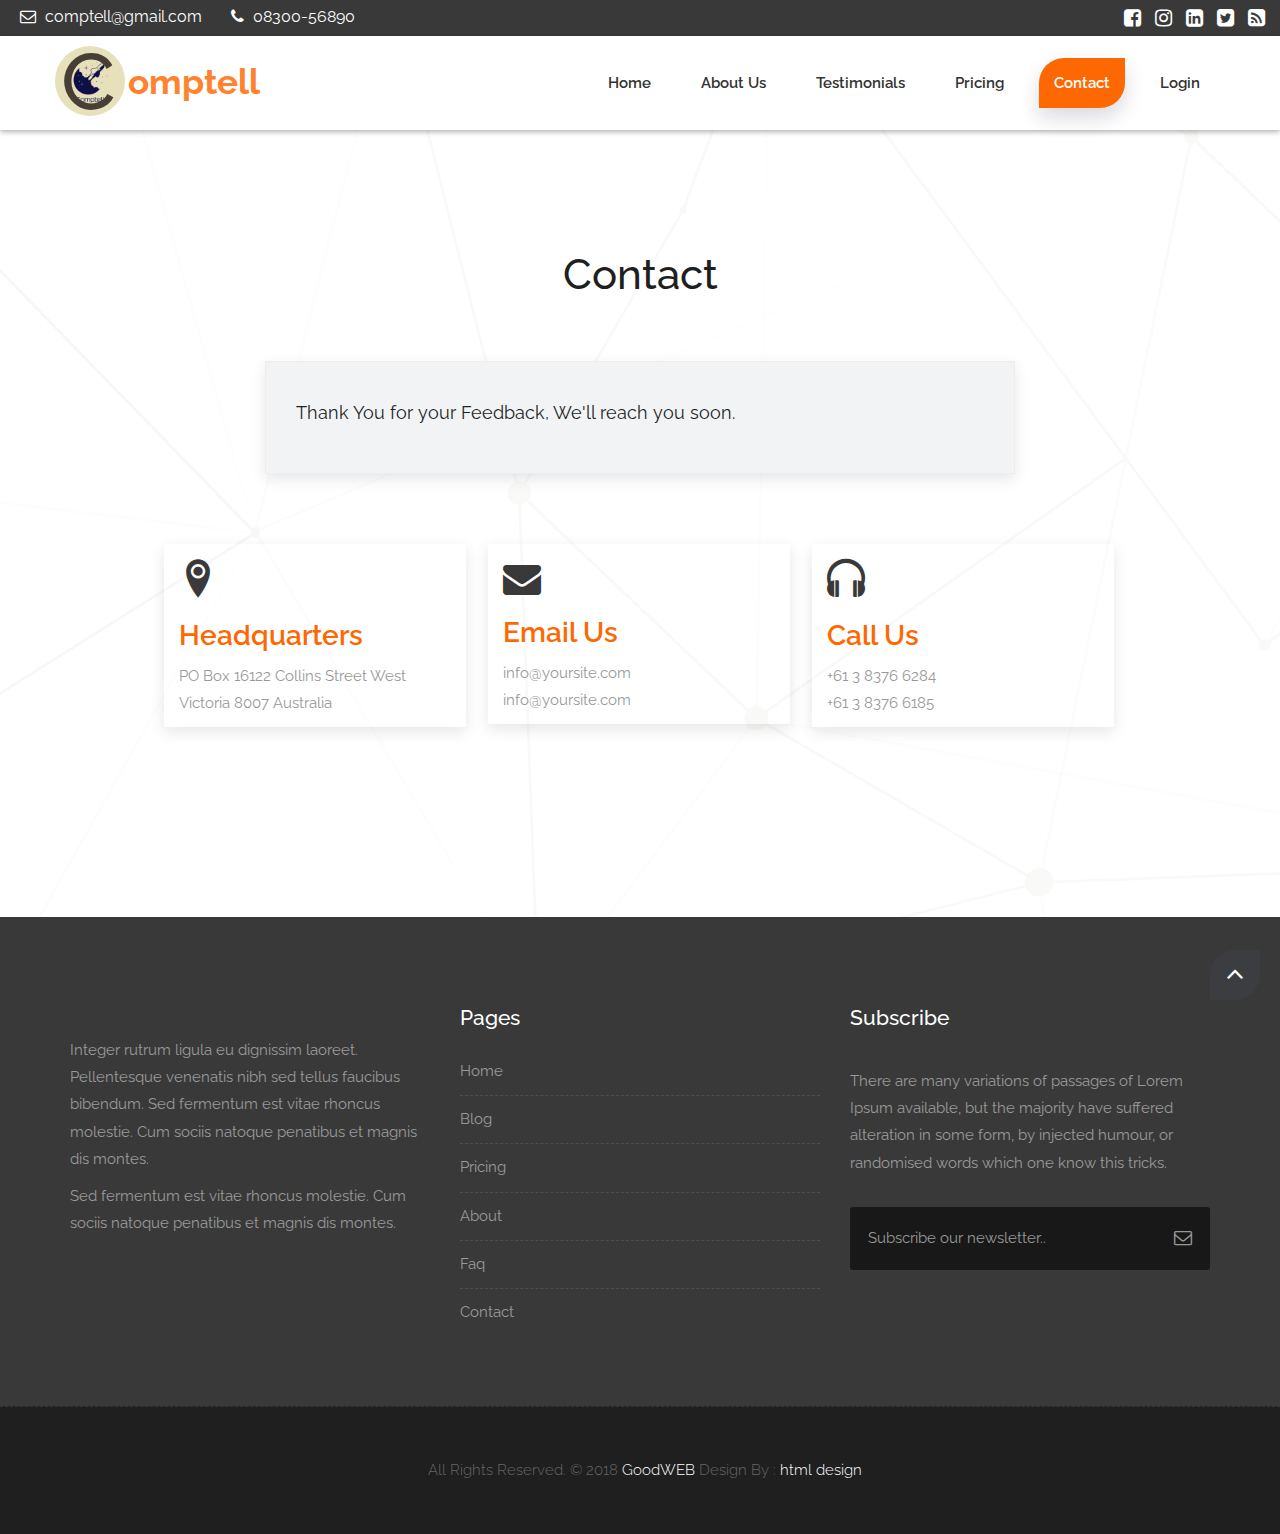
<file: thanks.html>
<!DOCTYPE html>
<html lang="en">

    <!-- Basic -->
    <meta charset="utf-8">
    <meta http-equiv="X-UA-Compatible" content="IE=edge">

    <!-- Mobile Metas -->
    <meta name="viewport" content="width=device-width, minimum-scale=1.0, maximum-scale=1.0, user-scalable=no">

     <!-- Site Metas -->
    <title>Comptell Communication Contact</title>
    <meta name="keywords" content="">
    <meta name="description" content="">
    <meta name="author" content="">

    <!-- Site Icons -->
    <link rel="shortcut icon" href="images/favicon.ico" type="image/x-icon" />
    <link rel="apple-touch-icon" href="images/apple-touch-icon.png">

    <!-- Bootstrap CSS -->
    <link rel="stylesheet" href="css/bootstrap.min.css">
    <!-- Site CSS -->
    <link rel="stylesheet" href="style.css">
    <!-- Responsive CSS -->
    <link rel="stylesheet" href="css/responsive.css">
    <!-- Custom CSS -->
    <link rel="stylesheet" href="css/custom.css">

    <!-- Modernizer for Portfolio -->
    <script src="js/modernizer.js"></script>

    <!--[if lt IE 9]>
      <script src="https://oss.maxcdn.com/libs/html5shiv/3.7.0/html5shiv.js"></script>
      <script src="https://oss.maxcdn.com/libs/respond.js/1.4.2/respond.min.js"></script>
    <![endif]-->

</head>
<body>

    <!-- LOADER -->
    <div id="preloader">
        <div class="loader">
			<div class="loader__bar"></div>
			<div class="loader__bar"></div>
			<div class="loader__bar"></div>
			<div class="loader__bar"></div>
			<div class="loader__bar"></div>
			<div class="loader__ball"></div>
		</div>
    </div><!-- end loader -->
    <!-- END LOADER -->

	<div class="top-bar">
		<div class="container-fluid">
			<div class="row">
				<div class="col-md-6 col-sm-6">
					<div class="left-top">
						<div class="email-box">
							<a href="#"><i class="fa fa-envelope-o" aria-hidden="true"></i> comptell@gmail.com</a>
						</div>
						<div class="phone-box">
							<a href="tel:1234567890"><i class="fa fa-phone" aria-hidden="true"></i> 08300-56890</a>
						</div>
					</div>
				</div>
				<div class="col-md-6 col-sm-6">
					<div class="right-top">
						<div class="social-box">
							<ul>
								<li><a href="#"><i class="fa fa-facebook-square" aria-hidden="true"></i></a></li>
								<li><a href="#"><i class="fa fa-instagram" aria-hidden="true"></i></a></li>
								<li><a href="#"><i class="fa fa-linkedin-square" aria-hidden="true"></i></a></li>
								<li><a href="#"><i class="fa fa-twitter-square" aria-hidden="true"></i></a></li>
								<li><a href="#"><i class="fa fa-rss-square" aria-hidden="true"></i></a></li>
							<ul>
						</div>
					</div>
				</div>
			</div>
		</div>
	</div>
    <header class="header header_style_01">
        <nav class="megamenu navbar navbar-default">
            <div class="container-fluid">
                <div class="navbar-header">
                    <button type="button" class="navbar-toggle collapsed" data-toggle="collapse" data-target="#navbar" aria-expanded="false" aria-controls="navbar">
                        <span class="sr-only">Toggle navigation</span>
                        <span class="icon-bar"></span>
                        <span class="icon-bar"></span>
                        <span class="icon-bar"></span>
                    </button>
                    <a class="navbar-a" href="index.html"><img src="images/logos/logo.png" alt="image" class="navbar-brand"></a>
                    <h2 class="logo-name"> <span class="logo-c">C</span> <span class="omptell">omptell</span> </h2>

                    <!-- <a class="navbar-brand" href="index.html"><img src="images/logos/logo.png" alt="image"></a> -->
                </div>
                <div id="navbar" class="navbar-collapse collapse">
                    <ul class="nav navbar-nav navbar-right">
                        <li><a href="index.html">Home</a></li>
                        <li><a href="about-us.html">About us</a></li>
                        <li><a href="testimonials.html">Testimonials</a></li>
                        <li><a href="pricing.html">Pricing</a></li>
						<li><a class="active" href="contact.html">Contact</a></li>
                        <li><a  href="login.html">Login</a></li>
                    </ul>
                </div>
            </div>
        </nav>
    </header>

	</div>

    <div id="contact" class="section wb">
        <div class="container">
            <div class="section-title text-center">
                <h3>Contact</h3>
            </div><!-- end title -->

            <div class="row">
                <div class="col-md-8 col-md-offset-2">
                    <div class="contact_form">
                        <h3>Thank You for your Feedback, We'll reach  you soon. </h3>
                    </div>
                </div><!-- end col -->
            </div><!-- end row -->

			<div class="row">
				<div class="col-md-offset-1 col-sm-10 col-md-10 col-sm-offset-1 pd-add">
					<div class="address-item">
						<div class="address-icon">
							<i class="icon icon-location2"></i>
						</div>
						<h3>Headquarters</h3>
						<p>PO Box 16122 Collins Street West
							<br> Victoria 8007 Australia</p>
					</div>
					<div class="address-item">
						<div class="address-icon">
							<i class="fa fa-envelope" aria-hidden="true"></i>
						</div>
						<h3>Email Us</h3>
						<p>info@yoursite.com
							<br>info@yoursite.com</p>
					</div>
					<div class="address-item">
						<div class="address-icon">
							<i class="icon icon-headphones"></i>
						</div>
						<h3>Call Us</h3>
						<p>+61 3 8376 6284
							<br>+61 3 8376 6185</p>
					</div>
				</div>
			</div><!-- end row -->

        </div><!-- end container -->
    </div><!-- end section -->

    <footer class="footer">
        <div class="container">
            <div class="row">
                <div class="col-md-4 col-sm-4 col-xs-12">
                    <div class="widget clearfix">
                        <div class="widget-title">
                          
                        </div>
                        <p> Integer rutrum ligula eu dignissim laoreet. Pellentesque venenatis nibh sed tellus faucibus bibendum. Sed fermentum est vitae rhoncus molestie. Cum sociis natoque penatibus et magnis dis montes.</p>
                        <p>Sed fermentum est vitae rhoncus molestie. Cum sociis natoque penatibus et magnis dis montes.</p>
                    </div><!-- end clearfix -->
                </div><!-- end col -->

				<div class="col-md-4 col-sm-4 col-xs-12">
                    <div class="widget clearfix">
                        <div class="widget-title">
                            <h3>Pages</h3>
                        </div>

                        <ul class="footer-links hov">
                            <li><a href="#">Home <span class="icon icon-arrow-right2"></span></a></li>
							<li><a href="#">Blog <span class="icon icon-arrow-right2"></span></a></li>
							<li><a href="#">Pricing <span class="icon icon-arrow-right2"></span></a></li>
							<li><a href="#">About <span class="icon icon-arrow-right2"></span></a></li>
							<li><a href="#">Faq <span class="icon icon-arrow-right2"></span></a></li>
							<li><a href="#">Contact <span class="icon icon-arrow-right2"></span></a></li>
                        </ul><!-- end links -->
                    </div><!-- end clearfix -->
                </div><!-- end col -->

                <div class="col-md-4 col-sm-4 col-xs-12">
                    <div class="footer-distributed widget clearfix">
                        <div class="widget-title">
                            <h3>Subscribe</h3>
							<p>There are many variations of passages of Lorem Ipsum available, but the majority have suffered alteration in some form, by injected humour, or randomised words which one know this tricks.</p>
                        </div>

						<div class="footer-right">
							<form method="get" action="#">
								<input placeholder="Subscribe our newsletter.." name="search">
								<i class="fa fa-envelope-o"></i>
							</form>
						</div>
                    </div><!-- end clearfix -->
                </div><!-- end col -->
            </div><!-- end row -->
        </div><!-- end container -->
    </footer><!-- end footer -->

    <div class="copyrights">
        <div class="container">
            <div class="footer-distributed">
                <div class="footer-left">
                    <p class="footer-company-name">All Rights Reserved. &copy; 2018 <a href="#">GoodWEB</a> Design By :
					<a href="https://html.design/">html design</a></p>
                </div>


            </div>
        </div><!-- end container -->
    </div><!-- end copyrights -->

    <a href="#" id="scroll-to-top" class="dmtop global-radius"><i class="fa fa-angle-up"></i></a>

    <!-- ALL JS FILES -->
    <script src="js/all.js"></script>
    <!-- ALL PLUGINS -->
    <script src="js/custom.js"></script>
    <script src="js/portfolio.js"></script>
    <script src="js/hoverdir.js"></script>

</body>
</html>
</file>
<file: style.css>
/*------------------------------------------------------------------
    Version: 1.0
-------------------------------------------------------------------*/


/*------------------------------------------------------------------
    [Table of contents]

    1. IMPORT FONTS
    2. IMPORT FILES
    3. SKELETON
    4. WP CORE
    5. HEADER
    6. SECTIONS
    7. SECTIONS
    8. PORTFOLIO
    9. TESTIMONIALS
    10. PRICING TABLES
    11. ICON BOXES
    12. MESSAGE BOXES
    13. FEATURES
    14. CONTACT
    15. FOOTER
    16. MISC
    17. BUTTONS
-------------------------------------------------------------------*/


/*------------------------------------------------------------------
    IMPORT FONTS
-------------------------------------------------------------------*/

@import url('https://fonts.googleapis.com/css?family=Raleway:100,200,300,400,500,600,700,900');

/*------------------------------------------------------------------
    IMPORT FILES
-------------------------------------------------------------------*/

@import url(css/animate.css);
@import url(css/flaticon.css);
@import url(css/icomoon.css);
@import url(css/prettyPhoto.css);
@import url(css/owl.carousel.css);
@import url(css/font-awesome.min.css);

/*------------------------------------------------------------------
    SKELETON
-------------------------------------------------------------------*/

body {
    color: #999;
    font-size: 15px;
    font-family: 'Raleway', sans-serif;
    line-height: 1.80857;
}

body.demos .section {
    background: url(images/bg.png) repeat top center #f2f3f5;
}

body.demos .section-title img {
    max-width: 280px;
    display: block;
    margin: 10px auto;
}

body.demos .service-widget h3 {
    border-bottom: 1px solid #ededed;
    font-size: 18px;
    padding: 20px 0;
    background-color: #ffffff;
}

body.demos .service-widget {
    margin: 0 0 30px;
    padding: 30px;
    background-color: #fff
}

body.demos .container-fluid {
    max-width: 1080px
}

a {
    color: #1f1f1f;
    text-decoration: none !important;
    outline: none !important;
    -webkit-transition: all .3s ease-in-out;
    -moz-transition: all .3s ease-in-out;
    -ms-transition: all .3s ease-in-out;
    -o-transition: all .3s ease-in-out;
    transition: all .3s ease-in-out;
}

h1,
h2,
h3,
h4,
h5,
h6 {
    letter-spacing: 0;
    font-weight: normal;
    position: relative;
    padding: 0 0 10px 0;
    font-weight: normal;
    line-height: 120% !important;
    color: #1f1f1f;
    margin: 0
}

h1 {
    font-size: 24px
}

h2 {
    font-size: 22px
}

h3 {
    font-size: 18px
}

h4 {
    font-size: 16px
}

h5 {
    font-size: 14px
}

h6 {
    font-size: 13px
}

h1 a,
h2 a,
h3 a,
h4 a,
h5 a,
h6 a {
    color: #212121;
    text-decoration: none!important;
    opacity: 1
}

h1 a:hover,
h2 a:hover,
h3 a:hover,
h4 a:hover,
h5 a:hover,
h6 a:hover {
    opacity: .8
}

a {
    color: #1f1f1f;
    text-decoration: none;
    outline: none;
}

a,
.btn {
    text-decoration: none !important;
    outline: none !important;
    -webkit-transition: all .3s ease-in-out;
    -moz-transition: all .3s ease-in-out;
    -ms-transition: all .3s ease-in-out;
    -o-transition: all .3s ease-in-out;
    transition: all .3s ease-in-out;
}

.btn-custom {
    margin-top: 20px;
    background-color: transparent !important;
    border: 2px solid #ddd;
    padding: 12px 40px;
    font-size: 16px;
}

.lead {
    font-size: 18px;
    line-height: 30px;
    color: #767676;
    margin: 0;
    padding: 0;
}

blockquote {
    margin: 20px 0 20px;
    padding: 30px;
}

ul, li, ol{
	margin: 0px;
	padding: 0px;
	list-style: none;
}

/*------------------------------------------------------------------
    WP CORE
-------------------------------------------------------------------*/

.first {
    clear: both
}

.last {
    margin-right: 0
}

.alignnone {
    margin: 5px 20px 20px 0;
}

.aligncenter,
div.aligncenter {
    display: block;
    margin: 5px auto 5px auto;
}

.alignright {
    float: right;
    margin: 10px 0 20px 20px;
}

.alignleft {
    float: left;
    margin: 10px 20px 20px 0;
}

a img.alignright {
    float: right;
    margin: 10px 0 20px 20px;
}

a img.alignnone {
    margin: 10px 20px 20px 0;
}

a img.alignleft {
    float: left;
    margin: 10px 20px 20px 0;
}

a img.aligncenter {
    display: block;
    margin-left: auto;
    margin-right: auto
}

.wp-caption {
    background: #fff;
    border: 1px solid #f0f0f0;
    max-width: 96%;
    /* Image does not overflow the content area */
    padding: 5px 3px 10px;
    text-align: center;
}

.wp-caption.alignnone {
    margin: 5px 20px 20px 0;
}

.wp-caption.alignleft {
    margin: 5px 20px 20px 0;
}

.wp-caption.alignright {
    margin: 5px 0 20px 20px;
}

.wp-caption img {
    border: 0 none;
    height: auto;
    margin: 0;
    max-width: 98.5%;
    padding: 0;
    width: auto;
}

.wp-caption p.wp-caption-text {
    font-size: 11px;
    line-height: 17px;
    margin: 0;
    padding: 0 4px 5px;
}


/* Text meant only for screen readers. */

.screen-reader-text {
    clip: rect(1px, 1px, 1px, 1px);
    position: absolute !important;
    height: 1px;
    width: 1px;
    overflow: hidden;
}

.screen-reader-text:focus {
    background-color: #f1f1f1;
    border-radius: 3px;
    box-shadow: 0 0 2px 2px rgba(0, 0, 0, 0.6);
    clip: auto !important;
    color: #21759b;
    display: block;
    font-size: 14px;
    font-size: 0.875rem;
    font-weight: bold;
    height: auto;
    left: 5px;
    line-height: normal;
    padding: 15px 23px 14px;
    text-decoration: none;
    top: 5px;
    width: auto;
    z-index: 100000;
    /* Above WP toolbar. */
}

/*------------------------------------------------------------------
    Top head
-------------------------------------------------------------------*/

.top-bar{
	background: #393939;
}
.left-top{
	padding: 3px 0px; 
}
.email-box{
	display: inline-block;
	margin-right: 20px;
}
.email-box a{
	color: #ffffff;
	font-size: 16px;
}
.email-box a:hover{
	color: #fd6802;
}
.email-box a i{
	padding: 0px 5px;
}
.phone-box{
	display: inline-block;
}

.phone-box a{
	color: #ffffff;
	font-size: 16px;
}
.phone-box a:hover{
	color: #fd6802;
}
.phone-box a i{
	padding: 0px 5px;
}

.social-box{
	float: right;
}

.social-box ul li{
	display: inline-block;
	padding-left: 10px;
}

.social-box ul li a{
	color: #ffffff;
	font-size: 20px;
}
.social-box ul li a:hover{
	color: #fd6802;
}


/*------------------------------------------------------------------
    HEADER
-------------------------------------------------------------------*/

.megamenu .nav,
.megamenu .collapse,
.megamenu .dropup,
.megamenu .dropdown {
    position: static;
}

.megamenu .container-fluid {
    position: relative;
}

.megamenu .dropdown-menu {
    left: auto;
}

.megamenu .megamenu-content {
    padding: 20px 30px;
}

.megamenu .dropdown.megamenu-fw .dropdown-menu {
    left: 0;
    right: 0;
}

.megamenu .list-unstyled {
    min-width: 200px;
}

.header_style_01 {
    background-color: rgba(255, 255, 255);
    display: block;
    left: 0;
    padding: 20px 40px !important;
    position: relative;
    right: 0;
    top: 0;
    width: 100%;
	-webkit-box-shadow: 0px 2px 5px 0px rgba(0,0,0,0.30);
	-moz-box-shadow: 0px 2px 5px 0px rgba(0,0,0,0.30);
	box-shadow: 0px 2px 5px 0px rgba(0,0,0,0.30);
    z-index: 111;
}

.header_style_01 .navbar-default {
    background-color: transparent;
    border: 0;
	border-radius: 0px;
}

.header_style_01 .navbar,
.header_style_01 .navbar-nav,
.header_style_01 .navbar-default,
.header_style_01 .nav {
    margin-bottom: 0 !important;
}

.navbar-brand {
    /* padding: 2px 15px 0 15px; */
    /* height: 10px; */
    border-radius: 50%;
	/* width: 10px; */
    position: absolute;
    top: -25px;
    width: 100px;
    height: 100px;
    /* width: 2rem; */
    /* height: 4rem; */
    
}

.logo-name{
    font-weight: 700;
    font-size: 30px;
    display: flex;
    flex-direction: row;
    align-items: center;
    padding-top: 8px;
    /* padding-left: 8rem; */
}
.omptell{
    padding-left: 7.3rem;
    color: #ff822e;
    font-size: 35px;
}



.logo-c{
    font-size: 8rem;
    font-weight: 500;
    position: absolute;
    padding-left: 5.6px;
    color: rgb(71, 63, 53);
}

.header_style_01 .navbar-default .navbar-nav > li > a {
    border-radius: 0;
    color: #ffffff;
    font-size: 15px;
    font-style: normal;
    font-weight: 600;
    text-transform: capitalize;
    background-color: transparent;
}

.header_style_01 .navbar-default .navbar-nav > li a {
	color: #333333;
	padding: 15px 15px;
}

.header_style_01 .navbar-default .navbar-nav > li a.active{
	color: #ffffff;
	box-shadow: 0 10px 20px 0 rgba(5, 16, 44, .15);
	border-radius: 25px 0px 25px 0px;
	background: #fd6802;
}

.header_style_01 .navbar-default .navbar-nav > li:hover a,
.header_style_01 .navbar-default .navbar-nav > li:focus a {
    color: #ffffff;
	box-shadow: 0 10px 20px 0 rgba(5, 16, 44, .15);
	border-radius: 25px 0px 25px 0px;
	background: #fd6802;
}

.header_style_01 .navbar-right > li {
    margin-top: 2px;
    -webkit-transition: all .3s ease-in-out;
    -moz-transition: all .3s ease-in-out;
    -ms-transition: all .3s ease-in-out;
    -o-transition: all .3s ease-in-out;
    transition: all .3s ease-in-out;
}

.header_style_01 .navbar-right > li > a {
    padding-bottom: 10px;
    padding-top: 10px;
}

li.social-links {
    margin: 0 8px;
}

li.social-links a {
    padding: 13px 0 !important;
}

.navbar-nav li {
    position: relative;
	margin: 0px 10px;
}

.navbar-nav span {
    font-size: 24px;
    position: absolute;
    right: 2px;
    top: 13px;
}

/*------------------------------------------------------------------
    Banner Slider
-------------------------------------------------------------------*/

.slider-bg-one {
    background-image: url("uploads/slider_01.jpg");
    background-position: center center;
    background-repeat: no-repeat;
    background-size: cover;
}

.slider-bg-two {
    background-image: url("uploads/slider_02.jpg");
    background-position: center center;
    background-repeat: no-repeat;
    background-size: cover;
}

.slider-bg-three {
    background-image: url("uploads/slider_03.jpg");
    background-position: center center;
    background-repeat: no-repeat;
    background-size: cover;
}

.slider-content-area {
    height: 100vh;
    position: relative;
}

.home-one-slider-otem .slider-content-area {
    height: 650px;
    position: relative;
}

.slide-text {
    position: absolute;
    top: 50%;
    transform: translateY(-50%);
    width: 100%;
    z-index: 1;
}

.slide-text h1 {
    color: #fff;
    font-size: 70px;
    font-weight: 700;
    text-transform: capitalize;
	text-shadow: 0px 4px 3px rgba(0,0,0,0.4),
             0px 8px 13px rgba(0,0,0,0.1),
             0px 18px 23px rgba(0,0,0,0.1);
}

.slide-text h1 span{
	color: #fd6802;
}

.slide-text h2 {
    color: #fff;
    font-size: 22px;
    letter-spacing: 1px;
    margin-bottom: 20px;
	text-shadow: 0px 4px 3px rgba(0,0,0,0.4),
             0px 8px 13px rgba(0,0,0,0.1),
             0px 18px 23px rgba(0,0,0,0.1);
}


.slider-wrapper .owl-nav .owl-prev, .slider-wrapper .owl-nav .owl-next {
    background: #393939;
    height: 60px;
    top: 50%;
    transform: translateY(-50%);
    transition: all 0.4s ease-in-out 0s;
    width: 60px;
	border-radius: 25px 0px 25px 0px;
}

.slider-wrapper .owl-nav .owl-prev:hover, .slider-wrapper .owl-nav .owl-next:hover {
	background: #fd6802;
}

.slider-wrapper .owl-nav .owl-prev {
    margin-left: 0%;
	left: 0px;
	position: absolute;
}

.slider-wrapper .owl-nav .owl-prev i{
	position: absolute;
	left: 0px;
	right: 0;
	width: auto;
	height: auto;
	background: none;
	color: #ffffff;
}

.slider-wrapper .owl-nav .owl-next {
    margin-right: 0%;
    right: 0;
	position: absolute;
}

.slider-wrapper .owl-nav .owl-next i{
	position: absolute;
	right: 0;
	left: 0px;
	width: auto;
	height: auto;
	background: none;
	color: #ffffff;
}

.home-one-slider-otem::before{
	content: "";
	position: absolute;
	background: rgba(0,0,0, 0.8);
	width: 100%;
	height: 100%;
	top: 0%;
	left: 100%;
	z-index: 1
}


/*------------------------------------------------------------------
    SECTIONS
-------------------------------------------------------------------*/

.parallax {
    background-attachment: fixed;
    background-size: cover;
    height: 100%;
    padding: 120px 0;
    position: relative;
    width: 100%;
}

.parallax.parallax-off {
    background-attachment: scroll !important;
    display: block;
    height: 100%;
    min-height: 100%;
    overflow: hidden;
    position: relative;
    background-position: center center;
    vertical-align: sub;
    width: 100%;
    z-index: 2;
}

.no-scroll-xy {
    overflow: hidden !important;
    -webkit-transition: all .4s ease-in-out;
    -moz-transition: all .4s ease-in-out;
    -ms-transition: all .4s ease-in-out;
    -o-transition: all .4s ease-in-out;
    transition: all .4s ease-in-out;
}

.section {
    display: block;
    position: relative;
    overflow: hidden;
    padding: 120px 0;
}

.noover {
    overflow: visible;
}

.noover .btn-dark {
    border: 0 !important;
}

.nopad {
    padding: 0;
}

.nopadtop {
    padding-top: 0;
}

.section.wb {
    background-color: #ffffff;
}

.section.lb {
    background-color: #f2f3f5;
}

.section.db {
    background-color: #1f1f1f;
}

.section.color1 {
    background-color: #448AFF;
}

.first-section {
    display: block;
    position: relative;
    overflow: hidden;
    padding: 16em 0 13em;
}

.first-section h2 {
    color: #ffffff;
    font-size: 68px;
    font-weight: 300;
    text-transform: capitalize;
    display: block;
    margin: 0;
    padding: 0 0 30px;
    position: relative;
}

.first-section .lead {
    font-size: 21px;
    font-weight: 300;
    padding: 0 0 40px;
    margin: 0;
    line-height: inherit;
    color: #ffffff;
}

.macbookright {
    width: 980px;
    position: absolute;
    right: -15%;
    bottom: -6%;
}

.section-title {
    display: block;
    position: relative;
    margin-bottom: 60px;
}

.section-title p {
    color: #999;
    font-weight: 400;
    font-size: 18px;
    line-height: 33px;
    margin: 0;
}

.section-title h3 {
    font-size: 42px;
    font-weight: 500;
    line-height: 62px;
    margin: 0 0 25px;
    padding: 0;
    text-transform: none;
}

.section.colorsection p,
.section.colorsection h3,
.section.db h3 {
    color: #ffffff;
}

.service-widget{
	background: #ffffff;
}

.section.lb .service-dit h3{
	padding: 12px 0px;
}
.service-dit{
	padding: 20px 15px;
}


/*------------------------------------------------------------------
    PORTFOLIO
-------------------------------------------------------------------*/

.item-h2,
.item-h1 {
    height: 100% !important;
    height: auto !important;
}

.isotope-item {
    z-index: 2;
    padding: 0;
}

.isotope-hidden.isotope-item {
    pointer-events: none;
    z-index: 1;
}

.isotope,
.isotope .isotope-item {
    /* change duration value to whatever you like */
    -webkit-transition-duration: 0.8s;
    -moz-transition-duration: 0.8s;
    transition-duration: 0.8s;
}

.isotope {
    -webkit-transition-property: height, width;
    -moz-transition-property: height, width;
    transition-property: height, width;
}

.isotope .isotope-item {
    -webkit-transition-property: -webkit-transform, opacity;
    -moz-transition-property: -moz-transform, opacity;
    transition-property: transform, opacity;
}

.portfolio-filter ul {
    padding: 0;
    z-index: 2;
    display: block;
    position: relative;
    margin: 0;
}

.portfolio-filter ul li {
    border-radius: 0;
    display: inline-block;
    margin: 0 5px 0 0;
    text-decoration: none;
    text-transform: uppercase;
    vertical-align: middle;
}

.portfolio-filter ul li:last-child:after {
    content: "";
}

.portfolio-filter ul li .btn-dark {
    box-shadow: none;
    background-color: transparent;
    border: 2px solid #fd6802 !important;
    color: #393939;
    font-weight: 500;
    font-size: 14px;
    padding: 15px 35px;
}

.da-thumbs {
    list-style: none;
    position: relative;
    padding: 0;
}

.da-thumbs .pitem {
    margin: 0;
    padding: 15px;
    position: relative;
}

.da-thumbs .pitem a,
.da-thumbs .pitem a img {
    display: block;
    position: relative;
}

.da-thumbs .pitem a {
    overflow: hidden;
}

.da-thumbs .pitem a div {
    position: absolute;
    background-color: rgba(0, 0, 0, 0.8);
    width: 100%;
    height: 100%;
}

.da-thumbs .pitem a div h3 {
    display: block;
    color: #ffffff;
    font-size: 20px;
    padding: 30px 15px;
    text-transform: capitalize;
    font-weight: normal;
}

.da-thumbs .pitem a div h3 small {
    display: block;
    color: #ffffff;
    margin-top: 5px;
    font-size: 13px;
    font-weight: 300;
}

.da-thumbs .pitem a div i {
    background-color: #fd6802;
    position: absolute;
    color: #ffffff !important;
    bottom: 0;
    font-size: 15px;
    z-index: 12;
    right: 0;
    width: 50px;
    height: 50px;
    line-height: 50px;
    text-align: center;
	border-radius: 25px 0px 0px 0px;
}


/*------------------------------------------------------------------
    TESTIMONIALS
-------------------------------------------------------------------*/

.logos img {
    margin: auto;
    display: block;
    text-align: center;
    width: 100%;
    opacity: 0.3;
}

.logos img:hover {
    opacity: 0.5;
}

.desc h3 i {
    color: #fd6802;
    font-size: 37px;
    vertical-align: middle;
    margin-right: 12px;
}

.desc {
    padding: 30px;
    position: relative;
    background: #393939;
    border: 1px solid #393939;
	-webkit-border-radius: 25px 0px 25px 0px;
	-moz-border-radius: 25px 0px 25px 0px;
	border-radius: 25px 0px 25px 0px;
}

.testi-meta {
    display: block;
    margin-top: 20px;
}

.testimonial h4 {
    font-size: 18px;
    color: #ffffff;
    padding: 13px 0 0;
}

.testimonial img {
    max-width: 55px;
}

.testimonial small {
    margin-top: 7px;
    font-size: 16px;
    display: block;
}

.testimonial {
    background-color: transparent;
}

.testimonial h3 {
    padding: 0 0 10px;
    font-size: 20px;
    font-weight: 600;
}

.testimonial small,
.testimonial .lead {
    background-color: transparent;
    color: #aaa;
    display: block;
    font-size: 16px;
    font-style: italic;
    line-height: 30px;
    margin: 0;
    padding: 0;
    position: relative;
}

.testimonial p:after {
    display: none;
}


/*------------------------------------------------------------------
    PRICING TABLES
-------------------------------------------------------------------*/

.pricing-table {
    margin: 50px 0 0 0;
    background: #fff;
    box-shadow: 0 5px 14px rgba(0, 0, 0, 0.1);
}

.pricing-table i {
    width: 30px;
    color: #c2c2c2;
    display: inline-block;
    margin-right: 10px;
    padding-right: 5px;
    border-right: 1px solid #ececec;
}

.pricing-table .btn-dark {
    padding: 10px 24px;
    font-size: 15px;
}

.pricing-table strong {
    font-weight: 600;
    margin-right: 6px;
    color: #1f1f1f;
}

.pricing-table-header {
    padding: 30px 0 25px 0;
    background: #ffffff;
}

.pricing-table-header h2 {
    font-size: 31px;
    margin: 0;
    padding: 0;
    font-weight: 300;
}

.pricing-table-header h3 {
    font-size: 15px;
    font-weight: 600;
    color: #aaaaaa;
    margin-top: 10px;
    text-transform: uppercase;
}

.pricing-table-space {
    height: 10px;
}

.pricing-table-text {
    margin: 15px 30px 0 30px;
    padding: 0 10px 15px 10px;
    border-bottom: 1px solid #ececec;
    font-weight: 300;
    line-height: 30px;
    color: #c2c2c2;
    font-size: 16px;
}

.pricing-table-text p {
    font-weight: 400;
}

.pricing-table-features {
    margin: 15px 30px 0 30px;
    padding: 0 10px 15px 30px;
    border-bottom: 1px solid #ececec;
    text-align: left;
    line-height: 30px;
    font-size: 16px;
    color: #c2c2c2;
}

.pricing-table-highlighted h3,
.pricing-table-highlighted h2 {
    color: #ffffff !important;
}

.pricing-table-sign-up {
    margin-top: 25px;
    padding-bottom: 30px;
}


/* Highlighted table */

.pricing-table-highlighted {
    margin-top: 0;
}

.m130 {
    margin-top: 130px;
}

.nav-pills {
    border: 1px solid #e1e1e1;
}

.nav-pills > li {
    width: 50%;
    padding: 10px;
    float: left;
    margin: 0 !important;
}

.nav-pills > li > a {
    margin: 0!important;
    text-align: center;
    background-color: #f4f4f4;
}


/*------------------------------------------------------------------
    ICON BOXES
-------------------------------------------------------------------*/

.icon-wrapper {
    position: relative;
    cursor: pointer;
    display: block;
    z-index: 1;
}

.icon-wrapper i {
    width: 75px;
    height: 75px;
    text-align: center;
    line-height: 75px;
    font-size: 28px;
    background-color: #f2f3f5;
    color: #1f1f1f;
    margin-top: 0;
}

.small-icons.icon-wrapper:hover i,
.small-icons.icon-wrapper:hover i:hover,
.small-icons.icon-wrapper i {
    width: auto !important;
    height: auto !important;
    line-height: 1 !important;
    padding: 0 !important;
    color: #e3e3e3 !important;
    background-color: transparent !important;
    background: none !important;
    margin-right: 10px !important;
    vertical-align: middle;
    font-size: 24px !important;
}

.small-icons.icon-wrapper h3 {
    font-size: 18px;
    padding-bottom: 5px;
}

.small-icons.icon-wrapper p {
    padding: 0;
    margin: 0;
}

.icon-wrapper h3 {
    font-size: 21px;
    padding: 0 0 15px;
    margin: 0;
}

.icon-wrapper p {
    margin-bottom: 0;
    padding-left: 95px;
}

.icon-wrapper p small {
    display: block;
    color: #999;
    margin-top: 10px;
    text-transform: none;
    font-weight: 600;
    font-size: 16px;
}

.icon-wrapper p small:after {
    content: "\f105";
    font-family: FontAwesome;
    margin-left: 5px;
    font-size: 11px;
}

.effect-1 {
    display: inline-block;
    cursor: pointer;
    text-align: center;
    position: relative;
    text-decoration: none;
    z-index: 1;
}

.effect-1:after {
    pointer-events: none;
    position: absolute;
    width: 100%;
    height: 100%;
    border-radius: 50%;
    content: '';
    -webkit-box-sizing: content-box;
    -moz-box-sizing: content-box;
    box-sizing: content-box;
}

.effect-1 {
    -webkit-transition: background 0.2s, color 0.2s;
    -moz-transition: background 0.2s, color 0.2s;
    transition: background 0.2s, color 0.2s;
}

.effect-1:after {
    top: -7px;
    left: -7px;
    padding: 7px;
    box-shadow: 0 0 0 2px #fcbf02;
    -webkit-transition: -webkit-transform 0.2s, opacity 0.2s;
    -webkit-transform: scale(.8);
    -moz-transition: -moz-transform 0.2s, opacity 0.2s;
    -moz-transform: scale(.8);
    -ms-transform: scale(.8);
    transition: transform 0.2s, opacity 0.2s;
    transform: scale(.8);
    opacity: 0;
}

.effect-1:hover:after {
    -webkit-transform: scale(1);
    -moz-transform: scale(1);
    -ms-transform: scale(1);
    transform: scale(1);
    opacity: 1;
}

.effect-1:after {
    -webkit-transform: scale(1.2);
    -moz-transform: scale(1.2);
    -ms-transform: scale(1.2);
    transform: scale(1.2);
}

.effect-1:hover:after {
    -webkit-transform: scale(1);
    -moz-transform: scale(1);
    -ms-transform: scale(1);
    transform: scale(1);
    opacity: 1;
}


/*------------------------------------------------------------------
    MESSAGE BOXES
-------------------------------------------------------------------*/

.service-widget h3 {
    font-size: 22px;
    color: #ffffff;
    padding: 20px 0 12px;
    margin: 0;
	font-weight: 600;
}

.service-widget h3 a,
.section.wb .service-widget h3,
.section.lb .service-widget h3 {
    color: #1f1f1f;
}

.service-widget p {
    margin-bottom: 0;
    padding-bottom: 0;
}

.message-box h4 {
    text-transform: uppercase;
    padding: 0;
    margin: 0 0 5px;
    font-weight: 600;
    letter-spacing: 0.5px;
    font-size: 15px;
    color: #999;
}

.message-box h2 {
    font-size: 28px;
    font-weight: 500;
    padding: 0 0 10px;
    margin: 0;
    line-height: 62px;
    margin-top: 0;
    text-transform: none;
}

.message-box p {
    margin-bottom: 20px;
}

.message-box .lead {
    padding-top: 10px;
    font-size: 19px;
    font-style: italic;
    color: #999;
    padding-bottom: 0;
}

.post-media {
    position: relative;
}

.post-media img {
    width: 100%;
}

.playbutton {
    position: absolute;
    color: #ffffff !important;
    top: 40%;
    font-size: 60px;
    z-index: 12;
    left: 0;
    right: 0;
    text-align: center;
    margin: -20px auto;
}

.hoverbutton {
    background-color: #fd6802;
    position: absolute;
    color: #ffffff !important;
    top: 48%;
    font-size: 21px;
    z-index: 12;
    left: 0;
    opacity: 0;
    right: 0;
    width: 50px;
    height: 50px;
    line-height: 50px;
    text-align: center;
    margin: -20px auto;
}

.service-widget:hover .hoverbutton {
    opacity: 1;
}

hr.hr1 {
    position: relative;
    margin: 60px 0;
    border: 1px dashed #f2f3f5;
}

hr.hr2 {
    position: relative;
    margin: 17px 0;
    border: 1px dashed #f2f3f5;
}

hr.hr3 {
    position: relative;
    margin: 25px 0 30px 0;
    border: 1px dashed #f2f3f5;
}

hr.invis {
    border-color: transparent;
}

hr.invis1 {
    margin: 10px 0;
    border-color: transparent;
}

.section.parallax hr.hr1 {
    border-color: rgba(255, 255, 255, 0.1);
}

.sep1 {
    display: block;
    position: absolute;
    content: '';
    width: 40px;
    height: 40px;
    bottom: -20px;
    left: 50%;
    margin-left: -14px;
    background-color: #1f1f1f;
    -ms-transform: rotate(45deg);
    -webkit-transform: rotate(45deg);
    transform: rotate(45deg);
    z-index: 1;
}

.sep2 {
    display: block;
    position: absolute;
    content: '';
    width: 40px;
    height: 40px;
    top: -20px;
    left: 50%;
    margin-left: -14px;
    background-color: #1f1f1f;
    -ms-transform: rotate(45deg);
    -webkit-transform: rotate(45deg);
    transform: rotate(45deg);
    z-index: 1;
}


/* Divider Styles */

.divider-wrapper {
    width: 100%;
    box-shadow: 0 5px 14px rgba(0, 0, 0, 0.1);
    height: 540px;
    margin: 0 auto;
    position: relative;
}

.divider-wrapper:hover {
    cursor: none;
}

.divider-bar {
    position: absolute;
    width: 10px;
    left: 50%;
    top: -10px;
    bottom: -15px;
}

.code-wrapper {
    border: 1px solid #ffffff;
    display: block;
    overflow: hidden;
    width: 100%;
    height: 100%;
    position: relative;
    background: url("uploads/code.jpg") no-repeat;
}

.design-wrapper {
    overflow: hidden;
    position: absolute;
    top: 0;
    left: 0;
    right: 0;
    bottom: 0;
    -webkit-transform: translateX(50%);
    transform: translateX(50%);
}

.design-image {
    display: block;
    width: 100%;
    height: 100%;
    position: relative;
    -webkit-transform: translateX(-50%);
    transform: translateX(-50%);
    background: url("uploads/design.jpg") no-repeat;
}


/*------------------------------------------------------------------
    FEATURES
-------------------------------------------------------------------*/

.customwidget h1 {
    font-size: 44px;
    color: #ffffff;
    padding: 15px 0 25px;
    margin: 0;
    line-height: 1 !important;
    font-weight: 500;
}

.customwidget ul {
    padding: 0;
    display: block;
    margin-bottom: 30px;
}

.customwidget li i {
    margin-right: 5px;
}

.customwidget li {
    color: #ffffff;
    margin-right: 10px;
}

.image-center img {
    position: relative;
    margin: 0 0 -208px;
    z-index: 10;
    padding-right: 30px;
    text-align: center;
}

.customwidget p {
    font-style: italic;
    font-size: 18px;
    padding: 0 0 10px;
}

.img-center img {
    width: 100%;
    box-shadow: 0 5px 14px rgba(0, 0, 0, 0.1);
}

.img-center {
    margin: auto;
}

#features li p {
    margin-bottom: 0;
    padding-bottom: 0;
}

#features li {
    display: table;
    width: 100%;
    margin: 64px 0;
    cursor: pointer;
	-webkit-box-shadow: 0px 5px 35px 0px rgba(148, 146, 245, 0.15);
	box-shadow: 0px 5px 35px 0px rgba(148, 146, 245, 0.15);
	background: #393939;
	border-radius: 25px 0px 25px 0px;
	transition: all 1s ease-in-out;
}

#features li:hover {
	transform: scale(1.07);
	transition: all 1s ease-in-out;
	z-index: 1000;
}

.features-left,
.features-right {
    padding: 0 10px;
}

.features-right li:last-child,
.features-left li:last-child {
    margin-bottom: 0px;
    padding-bottom: 0 !important;
}

.features-right li i,
.features-left li i {
    width: 68px;
    height: 68px;
    line-height: 68px;
    display: table;
    border-radius: 25px 0px 25px 0px;
    font-size: 26px;
	color: #ffffff;
    background-color: #fd6802;
    margin: 0 auto 22px;
    position: relative;
    text-align: center;
    z-index: 55;
    transition: .4s;
    padding: 0;
}

.features-right li i:hover,
.features-left li i:hover {
	background: #fcbf02;
}

#features i img {
    display: table;
    margin: 0 auto;
}

.features-left li i:before,
.features-right li i:before {
    text-align: center;
}

.features-right li i .ico-current,
.features-left li i .ico-current {
    opacity: 1;
    transition: .4s;
    visibility: visible;
}

.features-right li i .ico-hover,
.features-left li i .ico-hover {
    opacity: 0;
    transition: .4s;
    visibility: hidden;
    top: 19px;
}

.features-right li:hover .ico-current,
.features-left li:hover .ico-current {
    opacity: 0;
    transition: .4s;
    visibility: hidden;
}

.features-right li:hover .ico-hover,
.features-left li:hover .ico-hover {
    opacity: 1;
    transition: .4s;
    visibility: visible;
}

.features-right i {
    float: left;
}

.fr-inner {
    margin-left: 90px;
}

.features-left i {
    float: right;
}

.fl-inner {
    text-align: right;
    margin-right: 90px;
}

#features h4 {
    text-transform: capitalize;
    margin: 0;
    font-size: 19px;
	color: #ffffff;
}


/*------------------------------------------------------------------
    CONTACT
-------------------------------------------------------------------*/

.bootstrap-select {
    width: 100% \0;
    /*IE9 and below*/
}

.bootstrap-select > .dropdown-toggle {
    width: 100%;
    padding-right: 25px;
}

.has-error .bootstrap-select .dropdown-toggle,
.error .bootstrap-select .dropdown-toggle {
    border-color: #b94a48;
}

.bootstrap-select.fit-width {
    width: auto !important;
}

.bootstrap-select:not([class*="col-"]):not([class*="form-control"]):not(.input-group-btn) {
    width: 100%;
}

.bootstrap-select .dropdown-toggle:focus {
    outline: thin dotted #333333 !important;
    outline: 5px auto -webkit-focus-ring-color !important;
    outline-offset: -2px;
}

.bootstrap-select.form-control {
    margin-bottom: 0;
    padding: 0;
    border: none;
}

.bootstrap-select.form-control:not([class*="col-"]) {
    width: 100%;
}

.bootstrap-select.form-control.input-group-btn {
    z-index: auto;
}

.bootstrap-select.btn-group:not(.input-group-btn),
.bootstrap-select.btn-group[class*="col-"] {
    float: none;
    display: inline-block;
    margin-left: 0;
}

.bootstrap-select.btn-group.dropdown-menu-right,
.bootstrap-select.btn-group[class*="col-"].dropdown-menu-right,
.row .bootstrap-select.btn-group[class*="col-"].dropdown-menu-right {
    float: right;
}

.form-inline .bootstrap-select.btn-group,
.form-horizontal .bootstrap-select.btn-group,
.form-group .bootstrap-select.btn-group {
    margin-bottom: 0;
}

.form-group-lg .bootstrap-select.btn-group.form-control,
.form-group-sm .bootstrap-select.btn-group.form-control {
    padding: 0;
}

.form-inline .bootstrap-select.btn-group .form-control {
    width: 100%;
}

.bootstrap-select.btn-group.disabled,
.bootstrap-select.btn-group > .disabled {
    cursor: not-allowed;
}
input:focus {
    border: 1px solid #FD6802;
    backgroud-color: red;
}

.bootstrap-select.btn-group.disabled:focus,
.bootstrap-select.btn-group > .disabled:focus {
    outline: none !important;
}

.bootstrap-select.btn-group .dropdown-toggle .filter-option {
    display: inline-block;
    overflow: hidden;
    width: 100%;
    text-align: left;
}

.bootstrap-select.btn-group .dropdown-toggle .fa-angle-down {
    position: absolute;
    top: 30% !important;
    right: -5px;
    vertical-align: middle;
}

.bootstrap-select.btn-group[class*="col-"] .dropdown-toggle {
    width: 100%;
}

.bootstrap-select.btn-group .dropdown-menu {
    border: 1px solid #ededed;
    box-shadow: none;
    box-sizing: border-box;
    min-width: 100%;
    padding: 20px 10px;
    z-index: 1035;
}

.dropdown-menu > li > a {
    background-color: transparent !important;
    color: #bcbcbc !important;
    font-size: 15px;
    padding: 10px 20px;
}

.bootstrap-select.btn-group .dropdown-menu.inner {
    position: static;
    float: none;
    border: 0;
    padding: 0;
    margin: 0;
    border-radius: 0;
    -webkit-box-shadow: none;
    box-shadow: none;
}

.bootstrap-select.btn-group .dropdown-menu li {
    position: relative;
}

.bootstrap-select.btn-group .dropdown-menu li.active small {
    color: #fff;
}

.bootstrap-select.btn-group .dropdown-menu li.disabled a {
    cursor: not-allowed;
}

.bootstrap-select.btn-group .dropdown-menu li a {
    cursor: pointer;
}

.bootstrap-select.btn-group .dropdown-menu li a.opt {
    position: relative;
    padding-left: 2.25em;
}

.bootstrap-select.btn-group .dropdown-menu li a span.check-mark {
    display: none;
}

.bootstrap-select.btn-group .dropdown-menu li a span.text {
    display: inline-block;
}

.bootstrap-select.btn-group .dropdown-menu li small {
    padding-left: 0.5em;
}

.bootstrap-select.btn-group .dropdown-menu .notify {
    position: absolute;
    bottom: 5px;
    width: 96%;
    margin: 0 2%;
    min-height: 26px;
    padding: 3px 5px;
    background: #f5f5f5;
    border: 1px solid #e3e3e3;
    -webkit-box-shadow: inset 0 1px 1px rgba(0, 0, 0, 0.05);
    box-shadow: inset 0 1px 1px rgba(0, 0, 0, 0.05);
    pointer-events: none;
    opacity: 0.9;
    -webkit-box-sizing: border-box;
    -moz-box-sizing: border-box;
    box-sizing: border-box;
}

.bootstrap-select.btn-group .no-results {
    padding: 3px;
    background: #f5f5f5;
    margin: 0 5px;
    white-space: nowrap;
}

.bootstrap-select.btn-group.fit-width .dropdown-toggle .filter-option {
    position: static;
}

.bootstrap-select.btn-group.fit-width .dropdown-toggle .caret {
    position: static;
    top: auto;
    margin-top: 4px;
}

.bootstrap-select.btn-group.show-tick .dropdown-menu li.selected a span.check-mark {
    position: absolute;
    display: inline-block;
    right: 15px;
    margin-top: 5px;
}

.bootstrap-select.btn-group.show-tick .dropdown-menu li a span.text {
    margin-right: 34px;
}

.bootstrap-select.show-menu-arrow.open > .dropdown-toggle {
    z-index: 1036;
}

.bootstrap-select.show-menu-arrow .dropdown-toggle:before {
    content: '';
    border-left: 7px solid transparent;
    border-right: 7px solid transparent;
    border-bottom: 7px solid rgba(204, 204, 204, 0.2);
    position: absolute;
    bottom: -4px;
    left: 9px;
    display: none;
}

.bootstrap-select.show-menu-arrow .dropdown-toggle:after {
    content: '';
    border-left: 6px solid transparent;
    border-right: 6px solid transparent;
    border-bottom: 6px solid white;
    position: absolute;
    bottom: -4px;
    left: 10px;
    display: none;
}

.bootstrap-select.show-menu-arrow.dropup .dropdown-toggle:before {
    bottom: auto;
    top: -3px;
    border-top: 7px solid rgba(204, 204, 204, 0.2);
    border-bottom: 0;
}

.bootstrap-select.show-menu-arrow.dropup .dropdown-toggle:after {
    bottom: auto;
    top: -3px;
    border-top: 6px solid white;
    border-bottom: 0;
}

.bootstrap-select.show-menu-arrow.pull-right .dropdown-toggle:before {
    right: 12px;
    left: auto;
}

.bootstrap-select.show-menu-arrow.pull-right .dropdown-toggle:after {
    right: 13px;
    left: auto;
}

.bootstrap-select.show-menu-arrow.open > .dropdown-toggle:before,
.bootstrap-select.show-menu-arrow.open > .dropdown-toggle:after {
    display: block;
}

.bs-searchbox,
.bs-actionsbox,
.bs-donebutton {
    padding: 4px 8px;
}

.bs-actionsbox {
    float: left;
    width: 100%;
    -webkit-box-sizing: border-box;
    -moz-box-sizing: border-box;
    box-sizing: border-box;
}

.bs-actionsbox .btn-group button {
    width: 50%;
}

.bs-donebutton {
    float: left;
    width: 100%;
    -webkit-box-sizing: border-box;
    -moz-box-sizing: border-box;
    box-sizing: border-box;
}

.bs-donebutton .btn-group button {
    width: 100%;
}

.bs-searchbox + .bs-actionsbox {
    padding: 0 8px 4px;
}

.bs-searchbox .form-control {
    margin-bottom: 0;
    width: 100%;
}

select.bs-select-hidden,
select.selectpicker {
    display: none !important;
}

select.mobile-device {
    position: absolute !important;
    top: 0;
    left: 0;
    display: block !important;
    width: 100%;
    height: 100% !important;
    opacity: 0;
}


/*# sourceMappingURL=bootstrap-select.css.map */

.bootstrap-select > .btn {
    background: rgba(0, 0, 0, 0) none repeat scroll 0 0;
    font-size: 15px;
    height: 33px;
    box-shadow: none !important;
    border: 0 !important;
    padding: 0;
    width: 100%;
    color: #bcbcbc !important;
}

.contact_form {
    border: 1px solid #ededed;
    box-shadow: 0 5px 14px rgba(0, 0, 0, 0.1);
    background-color: #f2f3f5;
    padding: 40px 30px;
}

.contact_form .form-control {
    background-color: #fff;
    margin-bottom: 30px;
    border: 1px solid #ebebeb;
    box-sizing: border-box;
    color: #bcbcbc;
    font-size: 16px;
    outline: 0 none;
    padding: 10px 25px;
    height: 55px;
    resize: none;
    box-shadow: none !important;
    width: 100%;
}

.contact_form textarea {
    color: #bcbcbc;
    padding: 20px 25px !important;
    height: 160px !important;
}

.contact_form .form-control::-webkit-input-placeholder {
    color: #bcbcbc;
}

.contact_form .form-control::-moz-placeholder {
    opacity: 1;
    color: #bcbcbc;
}

.contact_form .form-control::-ms-input-placeholder {
    color: #bcbcbc;
}

#contact {
    background: url(images/bg.png) no-repeat center center #fff;
}


/*------------------------------------------------------------------
    FOOTER
-------------------------------------------------------------------*/

.cac {
    background-color: #232323;
    -webkit-transition: all .3s ease-in-out;
    -moz-transition: all .3s ease-in-out;
    -ms-transition: all .3s ease-in-out;
    -o-transition: all .3s ease-in-out;
    transition: all .3s ease-in-out;
}

.cac:hover a h3 {
    color: #fff !important;
}

.cac a h3 {
    color: #999;
}

.cac h3 {
    padding: 60px 0;
    margin: 0;
    font-weight: 400;
    font-size: 20px;
    text-transform: capitalize;
    line-height: !important;
}

.footer {
    padding: 90px 0 80px !important;
    color: #999;
    background-color: #393939;
}

.footer .widget-title {
    position: relative;
    display: block;
    margin-bottom: 30px;
}

.footer .widget-title small {
    color: #999;
    display: block;
    padding: 0 58px;
    text-transform: uppercase;
}

.footer .widget-title h3 {
    color: #fff;
    font-weight: 500;
    font-size: 21px;
    padding: 0;
    margin: 0;
    line-height: 1 !important;
}

.footer-links {
    list-style: none;
    padding: 0;
}

.footer-links a {
    color: #999;
	display: block;
}

.footer-links.hov a span{
	opacity: 0;
	transition: all 1s ease-in-out;
}

.footer-links.hov a:hover{
	padding-left: 15px;
}
.footer-links.hov a:hover span{
	opacity: 1;
	padding-left: 10px;
	transition: all 1s ease-in-out;
}

.footer-links a:hover,
.footer a:hover {
    color: #fd6802 !important;
}

.footer-links li {
    margin-bottom: 10px;
    display: block;
    width: 100%;
    border-bottom: 1px dashed rgba(255, 255, 255, 0.1);
    padding-bottom: 10px;
}

.twitter-widget li {
    margin-bottom: 0;
    border: 0 !important;
}

.twitter-widget li i {
    border-right: 0 !important;
    margin-right: 0;
}

.footer-links li:last-child {
    margin-bottom: 0;
    padding-bottom: 0;
    border: 0;
}

.footer-links i {
    display: inline-block;
    width: 25px;
    margin-right: 10px;
    border-right: 1px dashed rgba(255, 255, 255, 0.1);
}

.copyrights {
    border-top: 1px dashed rgba(255, 255, 255, 0.1);
    background-color: #1f1f1f;
    box-sizing: border-box;
    width: 100%;
    text-align: left;
    padding: 50px 60px;
    overflow: hidden;
}


/* Footer left */

.footer-distributed .footer-left {
    float: none;
	text-align: center;
}

.footer-distributed .footer-links {
    margin: 0 0 10px;
    text-transform: uppercase;
    padding: 0;
}

.footer-distributed .footer-links a {
    display: inline-block;
    line-height: 1.8;
    margin: 0 10px 0 10px;
    text-decoration: none;
}

.footer-distributed .footer-company-name {
    font-weight: 300;
    margin: 0 10px;
    color: #666;
    padding: 0;
}

.footer-distributed .footer-company-name a{
	color: #ffffff;
}

.footer-distributed .footer-company-name a:hover{
	color: #fd6802;
}


/* Footer right */

.footer-distributed .footer-right {
    float: none;
}


/* The search form */

.footer-distributed .widget-title p{
	padding-top: 40px;
}

.footer-distributed form {
    position: relative;
}

.footer-distributed form input {
    display: block;
    border-radius: 3px;
    box-sizing: border-box;
    background-color: #181818;
    border: none;
    font: inherit;
    font-size: 15px;
    font-weight: normal;
    color: #999;
    width: 100%;
    padding: 18px 50px 18px 18px;
}

.footer-distributed form input:focus {
    outline: none;
}


/* Changing the placeholder color */

.footer-distributed form input::-webkit-input-placeholder {
    color: #999;
}

.footer-distributed form input::-moz-placeholder {
    opacity: 1;
    color: #999;
}

.footer-distributed form input:-ms-input-placeholder {
    color: #999;
}


/* The magnify glass icon */

.footer-distributed form i {
    width: 18px;
    height: 18px;
    position: absolute;
    top: 16px;
    right: 18px;
    color: #999;
    font-size: 18px;
    margin-top: 6px;
}


/*------------------------------------------------------------------
    MISC
-------------------------------------------------------------------*/

.progress {
    background-color: #f2f3f5;
    border-radius: 0;
    box-shadow: none;
    height: 5px;
    margin-bottom: 20px;
    overflow: hidden;
}

.skills h3 {
    color: #999999;
    font-size: 15px;
}

.dmtop {
    background-color: #3C3D41;
    z-index: 100;
    width: 50px;
    height: 50px;
    line-height: 47px;
    position: fixed;
    bottom: -100px;
    border-radius: 3px;
    right: 20px;
    text-align: center;
    font-size: 28px;
    color: #ffffff !important;
    cursor: pointer;
    -webkit-transition: all .7s ease-in-out;
    -moz-transition: all .7s ease-in-out;
    -o-transition: all .7s ease-in-out;
    -ms-transition: all .7s ease-in-out;
    transition: all .7s ease-in-out;
}

.dmtop:hover {
	background-color: #fd6802;
}

.icon_wrap {
    background-color: #fd6802;
    width: 100px;
    height: 100px;
    display: block;
    line-height: 100px;
    font-size: 34px;
    color: #ffffff;
    margin: 0 auto;
    text-align: center;
    padding: 0 !important;
    border: 0 !important;
}

.stat-wrap h3 {
    font-size: 22px;
    font-weight: 600;
    color: #fcbf02;
    margin: 0 !important;
    padding: 0 !important;
    line-height: 1 !important:
}

.stat-wrap p {
    font-size: 38px;
    color: #ffffff;
    margin: 0;
    font-weight: 700;
    padding: 4px 0 0;
    line-height: 1 !important:
}

#preloader {
    width: 100%;
    height: 100%;
    top: 0;
    right: 0;
    bottom: 0;
    left: 0;
    background: #fd6802;
    z-index: 11000;
    position: fixed;
    display: block;
	display: flex;
	align-items: center;
	justify-content: center;
}

.preloader {
    position: absolute;
    margin: 0 auto;
    left: 1%;
    right: 1%;
    top: 45%;
    width: 95px;
    height: 95px;
    background: center center no-repeat none;
    background-size: 95px 95px;
    -webkit-border-radius: 50%;
    -moz-border-radius: 50%;
    -ms-border-radius: 50%;
    -o-border-radius: 50%;
    border-radius: 50%
}



.loader {
  
  position: absolute;
    margin: 0 auto;
    left: 1%;
    right: 1%;
    top: 45%;
  width: 75px;
  height: 100px;
}
.loader__bar {
  position: absolute;
  bottom: 0;
  width: 10px;
  height: 50%;
  background: #fff;
  -webkit-transform-origin: center bottom;
          transform-origin: center bottom;
  box-shadow: 1px 1px 0 rgba(0, 0, 0, 0.2);
}
.loader__bar:nth-child(1) {
  left: 0px;
  -webkit-transform: scale(1, 0.2);
          transform: scale(1, 0.2);
  -webkit-animation: barUp1 4s infinite;
          animation: barUp1 4s infinite;
}
.loader__bar:nth-child(2) {
  left: 15px;
  -webkit-transform: scale(1, 0.4);
          transform: scale(1, 0.4);
  -webkit-animation: barUp2 4s infinite;
          animation: barUp2 4s infinite;
}
.loader__bar:nth-child(3) {
  left: 30px;
  -webkit-transform: scale(1, 0.6);
          transform: scale(1, 0.6);
  -webkit-animation: barUp3 4s infinite;
          animation: barUp3 4s infinite;
}
.loader__bar:nth-child(4) {
  left: 45px;
  -webkit-transform: scale(1, 0.8);
          transform: scale(1, 0.8);
  -webkit-animation: barUp4 4s infinite;
          animation: barUp4 4s infinite;
}
.loader__bar:nth-child(5) {
  left: 60px;
  -webkit-transform: scale(1, 1);
          transform: scale(1, 1);
  -webkit-animation: barUp5 4s infinite;
          animation: barUp5 4s infinite;
}
.loader__ball {
  position: absolute;
  bottom: 10px;
  left: 0;
  width: 10px;
  height: 10px;
  background: #fff;
  border-radius: 50%;
  -webkit-animation: ball 4s infinite;
          animation: ball 4s infinite;
}

@-webkit-keyframes ball {
  0% {
    -webkit-transform: translate(0, 0);
            transform: translate(0, 0);
  }
  5% {
    -webkit-transform: translate(8px, -14px);
            transform: translate(8px, -14px);
  }
  10% {
    -webkit-transform: translate(15px, -10px);
            transform: translate(15px, -10px);
  }
  17% {
    -webkit-transform: translate(23px, -24px);
            transform: translate(23px, -24px);
  }
  20% {
    -webkit-transform: translate(30px, -20px);
            transform: translate(30px, -20px);
  }
  27% {
    -webkit-transform: translate(38px, -34px);
            transform: translate(38px, -34px);
  }
  30% {
    -webkit-transform: translate(45px, -30px);
            transform: translate(45px, -30px);
  }
  37% {
    -webkit-transform: translate(53px, -44px);
            transform: translate(53px, -44px);
  }
  40% {
    -webkit-transform: translate(60px, -40px);
            transform: translate(60px, -40px);
  }
  50% {
    -webkit-transform: translate(60px, 0);
            transform: translate(60px, 0);
  }
  57% {
    -webkit-transform: translate(53px, -14px);
            transform: translate(53px, -14px);
  }
  60% {
    -webkit-transform: translate(45px, -10px);
            transform: translate(45px, -10px);
  }
  67% {
    -webkit-transform: translate(37px, -24px);
            transform: translate(37px, -24px);
  }
  70% {
    -webkit-transform: translate(30px, -20px);
            transform: translate(30px, -20px);
  }
  77% {
    -webkit-transform: translate(22px, -34px);
            transform: translate(22px, -34px);
  }
  80% {
    -webkit-transform: translate(15px, -30px);
            transform: translate(15px, -30px);
  }
  87% {
    -webkit-transform: translate(7px, -44px);
            transform: translate(7px, -44px);
  }
  90% {
    -webkit-transform: translate(0, -40px);
            transform: translate(0, -40px);
  }
  100% {
    -webkit-transform: translate(0, 0);
            transform: translate(0, 0);
  }
}

@keyframes ball {
  0% {
    -webkit-transform: translate(0, 0);
            transform: translate(0, 0);
  }
  5% {
    -webkit-transform: translate(8px, -14px);
            transform: translate(8px, -14px);
  }
  10% {
    -webkit-transform: translate(15px, -10px);
            transform: translate(15px, -10px);
  }
  17% {
    -webkit-transform: translate(23px, -24px);
            transform: translate(23px, -24px);
  }
  20% {
    -webkit-transform: translate(30px, -20px);
            transform: translate(30px, -20px);
  }
  27% {
    -webkit-transform: translate(38px, -34px);
            transform: translate(38px, -34px);
  }
  30% {
    -webkit-transform: translate(45px, -30px);
            transform: translate(45px, -30px);
  }
  37% {
    -webkit-transform: translate(53px, -44px);
            transform: translate(53px, -44px);
  }
  40% {
    -webkit-transform: translate(60px, -40px);
            transform: translate(60px, -40px);
  }
  50% {
    -webkit-transform: translate(60px, 0);
            transform: translate(60px, 0);
  }
  57% {
    -webkit-transform: translate(53px, -14px);
            transform: translate(53px, -14px);
  }
  60% {
    -webkit-transform: translate(45px, -10px);
            transform: translate(45px, -10px);
  }
  67% {
    -webkit-transform: translate(37px, -24px);
            transform: translate(37px, -24px);
  }
  70% {
    -webkit-transform: translate(30px, -20px);
            transform: translate(30px, -20px);
  }
  77% {
    -webkit-transform: translate(22px, -34px);
            transform: translate(22px, -34px);
  }
  80% {
    -webkit-transform: translate(15px, -30px);
            transform: translate(15px, -30px);
  }
  87% {
    -webkit-transform: translate(7px, -44px);
            transform: translate(7px, -44px);
  }
  90% {
    -webkit-transform: translate(0, -40px);
            transform: translate(0, -40px);
  }
  100% {
    -webkit-transform: translate(0, 0);
            transform: translate(0, 0);
  }
}
@-webkit-keyframes barUp1 {
  0% {
    -webkit-transform: scale(1, 0.2);
            transform: scale(1, 0.2);
  }
  40% {
    -webkit-transform: scale(1, 0.2);
            transform: scale(1, 0.2);
  }
  50% {
    -webkit-transform: scale(1, 1);
            transform: scale(1, 1);
  }
  90% {
    -webkit-transform: scale(1, 1);
            transform: scale(1, 1);
  }
  100% {
    -webkit-transform: scale(1, 0.2);
            transform: scale(1, 0.2);
  }
}
@keyframes barUp1 {
  0% {
    -webkit-transform: scale(1, 0.2);
            transform: scale(1, 0.2);
  }
  40% {
    -webkit-transform: scale(1, 0.2);
            transform: scale(1, 0.2);
  }
  50% {
    -webkit-transform: scale(1, 1);
            transform: scale(1, 1);
  }
  90% {
    -webkit-transform: scale(1, 1);
            transform: scale(1, 1);
  }
  100% {
    -webkit-transform: scale(1, 0.2);
            transform: scale(1, 0.2);
  }
}
@-webkit-keyframes barUp2 {
  0% {
    -webkit-transform: scale(1, 0.4);
            transform: scale(1, 0.4);
  }
  40% {
    -webkit-transform: scale(1, 0.4);
            transform: scale(1, 0.4);
  }
  50% {
    -webkit-transform: scale(1, 0.8);
            transform: scale(1, 0.8);
  }
  90% {
    -webkit-transform: scale(1, 0.8);
            transform: scale(1, 0.8);
  }
  100% {
    -webkit-transform: scale(1, 0.4);
            transform: scale(1, 0.4);
  }
}
@keyframes barUp2 {
  0% {
    -webkit-transform: scale(1, 0.4);
            transform: scale(1, 0.4);
  }
  40% {
    -webkit-transform: scale(1, 0.4);
            transform: scale(1, 0.4);
  }
  50% {
    -webkit-transform: scale(1, 0.8);
            transform: scale(1, 0.8);
  }
  90% {
    -webkit-transform: scale(1, 0.8);
            transform: scale(1, 0.8);
  }
  100% {
    -webkit-transform: scale(1, 0.4);
            transform: scale(1, 0.4);
  }
}
@-webkit-keyframes barUp3 {
  0% {
    -webkit-transform: scale(1, 0.6);
            transform: scale(1, 0.6);
  }
  100% {
    -webkit-transform: scale(1, 0.6);
            transform: scale(1, 0.6);
  }
}
@keyframes barUp3 {
  0% {
    -webkit-transform: scale(1, 0.6);
            transform: scale(1, 0.6);
  }
  100% {
    -webkit-transform: scale(1, 0.6);
            transform: scale(1, 0.6);
  }
}
@-webkit-keyframes barUp4 {
  0% {
    -webkit-transform: scale(1, 0.8);
            transform: scale(1, 0.8);
  }
  40% {
    -webkit-transform: scale(1, 0.8);
            transform: scale(1, 0.8);
  }
  50% {
    -webkit-transform: scale(1, 0.4);
            transform: scale(1, 0.4);
  }
  90% {
    -webkit-transform: scale(1, 0.4);
            transform: scale(1, 0.4);
  }
  100% {
    -webkit-transform: scale(1, 0.8);
            transform: scale(1, 0.8);
  }
}
@keyframes barUp4 {
  0% {
    -webkit-transform: scale(1, 0.8);
            transform: scale(1, 0.8);
  }
  40% {
    -webkit-transform: scale(1, 0.8);
            transform: scale(1, 0.8);
  }
  50% {
    -webkit-transform: scale(1, 0.4);
            transform: scale(1, 0.4);
  }
  90% {
    -webkit-transform: scale(1, 0.4);
            transform: scale(1, 0.4);
  }
  100% {
    -webkit-transform: scale(1, 0.8);
            transform: scale(1, 0.8);
  }
}
@-webkit-keyframes barUp5 {
  0% {
    -webkit-transform: scale(1, 1);
            transform: scale(1, 1);
  }
  40% {
    -webkit-transform: scale(1, 1);
            transform: scale(1, 1);
  }
  50% {
    -webkit-transform: scale(1, 0.2);
            transform: scale(1, 0.2);
  }
  90% {
    -webkit-transform: scale(1, 0.2);
            transform: scale(1, 0.2);
  }
  100% {
    -webkit-transform: scale(1, 1);
            transform: scale(1, 1);
  }
}
@keyframes barUp5 {
  0% {
    -webkit-transform: scale(1, 1);
            transform: scale(1, 1);
  }
  40% {
    -webkit-transform: scale(1, 1);
            transform: scale(1, 1);
  }
  50% {
    -webkit-transform: scale(1, 0.2);
            transform: scale(1, 0.2);
  }
  90% {
    -webkit-transform: scale(1, 0.2);
            transform: scale(1, 0.2);
  }
  100% {
    -webkit-transform: scale(1, 1);
            transform: scale(1, 1);
  }
}



/*------------------------------------------------------------------
    BUTTONS
-------------------------------------------------------------------*/

.navbar-default .btn-light {
    padding: 0 20px;
    margin-left: 15px;
}

.nav-pills,
.effect-1:after,
.nav-pills > li > a,
.global-radius,
.btn-brd {
    -webkit-border-radius: 25px 0px 25px 0px;
    -moz-border-radius: 25px 0px 25px 0px;
    border-radius: 25px 0px 25px 0px;
}

.btn-light {
    padding: 13px 40px;
    font-size: 18px;
    border: 2px solid #fd6802;
    color: #ffffff;
    background-color: #fd6802;
}

.btn-dark {
    padding: 13px 40px;
    font-size: 18px;
    border: 1px solid #ececec !important;
    color: #1f1f1f;
    background-color: transparent;
}

.btn-light:hover,
.btn-light:focus {
    border-color: #fd6802;
    color: rgba(255, 255, 255);
	background: #393939;
}


/*------------------------------------------------------------------
    inner Page CSS
-------------------------------------------------------------------*/

.fixed-menu .navbar-default{
	position: fixed;
	visibility: hidden;
	left: 0px;
	top: 0px;
	width: 100%;
	padding: 0px 0px;
	background: #ffffff;
	z-index: 0;
	transition: all 1s ease-in-out;
	z-index: 999;
	opacity: 1;
	visibility: visible;
	-ms-animation-name: fadeInDown;
	-moz-animation-name: fadeInDown;
	-op-animation-name: fadeInDown;
	-webkit-animation-name: fadeInDown;
	animation-name: fadeInDown;
	-ms-animation-duration: 500ms;
	-moz-animation-duration: 500ms;
	-op-animation-duration: 500ms;
	-webkit-animation-duration: 500ms;
	animation-duration: 500ms;
	-ms-animation-timing-function: linear;
	-moz-animation-timing-function: linear;
	-op-animation-timing-function: linear;
	-webkit-animation-timing-function: linear;
	animation-timing-function: linear;
	-ms-animation-iteration-count: 1;
	-moz-animation-iteration-count: 1;
	-op-animation-iteration-count: 1;
	-webkit-animation-iteration-count: 1;
	animation-iteration-count: 1;
}

.fixed-menu .navbar-default {
    padding: 15px 0px;
    box-shadow: 0 0 8px 0 rgba(0,0,0,.12);
}


.banner-bg-1{
	background: url(uploads/inner-bg.jpg);
	padding: 120px 0;	
	background-clip: initial;
	background-color: rgba(0, 0, 0, 0);
	background-origin: initial;
	background-position: center center;
	background-repeat: no-repeat;
	background-size: cover;
	position: relative;
	z-index: 0;
}

.banner-bg-1::before{
	content: "";
	display: inline-block;
	height: 100%;
	left: 0;
	position: absolute;
	top: 0;
	width: 100%;
	z-index: -1;
	background: rgba(34, 34, 34, 0.4);
}

.banner{
	position: relative;
}

.banner h2{
	color: #f1f1f1;
	font-size: 45px;
	font-weight: 700;
	letter-spacing: 1px;
	margin-left: 20px;
	position: relative;
}
.banner h2::after {
    background: #fd6802;
    content: "";
    height: 35px;
    left: -15px;
    position: absolute;
    top: 8px;
    width: 6px;
}

.page-title-link li{
	display: inline-block;
	position: relative;
}
.page-title-link li a {
    color: #fff;
    font-size: 14px;
    letter-spacing: 1px;
    margin: 0 15px;
    text-transform: uppercase;
	font-weight: 500;
}
.page-title-link li a:hover {
	color: #fd6802;
}
.page-title-link li::after {
    background: #fcbf02;
    bottom: 8px;
    content: "";
    height: 2px;
    margin-left: -1px;
    position: absolute;
    width: 10px;
}
.page-title-link li:last-child::after {
    content: "";
    width: 0;
    height: 0;
}


.about-item{
	background: #ffffff;
	box-shadow: 0 5px 15px rgba(0, 0, 0, 0.1);
	padding-bottom: 10px;
	transition: all 1s ease-in-out;
	margin-bottom: 30px;
}
.about-icon{
	padding: 20px 0px;
	transition: all 1s ease-in-out;
}
.about-icon span{
	font-size: 48px;
	color: #393939;
}

.about-text h3{
	font-size: 22px;
	font-weight: 600;
	padding: 10px 0px;
}
.about-text h3 a{
	color: #393939;
}
.about-text h3 a:hover{
	color: #fd6802;
}

.about-item:hover .about-icon{
	transform: rotate(-360deg);
	transition: all 1s ease-in-out;
}

.about-item:hover .about-icon span{
	color: #fd6802;
	transition: all 1s ease-in-out;
}



.portfolio-filter ul li .btn-dark.active{
	background: #fcbf02;
	color: #ffffff;
}


#test-box .testimonial h3{
	color: #ffffff;
}

#test-box .testimonial h4{
	color: #393939;
}


:root{
    --pricingTable-yellow: #fd6802;
    --pricingTable-purple: #fd6802;
    --pricingTable-blue: #fd6802;
}

.pricingTable{
    padding-bottom: 10px;
    background: #fff;
    border-bottom: 15px solid var(--pricingTable-yellow);
    text-align: center;
    overflow: hidden;
    position: relative;
	transition: all 0.3s ease-in-out;
}
.pricingTable:hover{
	cursor: pointer;
	box-shadow: 0px 2px 30px rgba(0, 0, 0, 0.1);
	transform: scale(1.04);
}
.pricingTable:before{
    content: "";
    width: 100%;
    height: 350px;
    background: var(--pricingTable-yellow);
    position: absolute;
    top: -150px;
    left: 0;
    transform: skewY(-20deg);
}
.pricingTable .pricingTable-header{
    padding: 20px 20px 60px;
    text-align: left;
    position: relative;
}
.pricingTable .title{
    font-size: 30px;
    font-weight: 600;
    color: #fff;
    text-transform: uppercase;
    margin: 0;
}
.pricingTable .sub-title{
    display: block;
    font-size: 16px;
    color: #fff;
    text-transform: uppercase;
}
.pricingTable .year{
    width: 80px;
    height: 55px;
    background: #fff;
    padding: 7px 0;
    font-size: 15px;
    font-weight: 600;
    font-style: normal;
	line-height: 20px;
    color: var(--pricingTable-yellow);
    text-align: center;
    position: absolute;
    top: 30px;
    right: 20px;
    z-index: 1;
}
.pricingTable .year:before,
.pricingTable .year:after{
    content: "";
    width: 57px;
    height: 57px;
    background: #fff;
    position: absolute;
    top: -28px;
    left: 50%;
    z-index: -1;
    transform: translateX(-50%) scaleY(0.5) rotate(45deg);
}
.pricingTable .year:after{
    top: auto;
    bottom: -28px;
}
.pricingTable .price-value{
    display: inline-block;
    width: 170px;
    height: 110px;
    padding: 15px;
    border: 2px solid var(--pricingTable-yellow);
    border-top: none;
    border-bottom: none;
    position: relative;
}
.pricingTable .price-value:before,
.pricingTable .price-value:after{
    content: "";
    width: 121px;
    height: 121px;
    border: 3px solid var(--pricingTable-yellow);
    border-right: none;
    border-bottom: none;
    position: absolute;
    top: -60px;
    left: 50%;
    transform: translateX(-50%) scaleY(0.5) rotate(45deg);
}
.pricingTable .price-value:after{
    border-top: none;
    border-left: none;
    border-bottom: 3px solid var(--pricingTable-yellow);
    border-right: 3px solid var(--pricingTable-yellow);
    top: auto;
    bottom: -60px;
}
.pricingTable .value{
    width: 100%;
    height: 100%;
    background: #fff;
    border: 2px solid var(--pricingTable-yellow);
    border-top: none;
    border-bottom: none;
    color: var(--pricingTable-yellow);
    z-index: 1;
    position: relative;
}
.pricingTable .value:before,
.pricingTable .value:after{
    content: "";
    width: 97px;
    height: 97px;
    background: #fff;
    border: 3px solid var(--pricingTable-yellow);
    border-bottom: none;
    border-right: none;
    position: absolute;
    top: -48px;
    left: 50%;
    z-index: -1;
    transform: translateX(-50%) scaleY(0.5) rotate(45deg);
}
.pricingTable .value:after{
    border-right: 3px solid var(--pricingTable-yellow);
    border-bottom: 3px solid var(--pricingTable-yellow);
    border-top: none;
    border-left: none;
    top: auto;
    bottom: -48px;
}
.pricingTable .currency{
    display: inline-block;
    font-size: 30px;
    margin-top: 7px;
    vertical-align: top;
}
.pricingTable .amount{
    display: inline-block;
    font-size: 40px;
    font-weight: 600;
    line-height: 65px;
}
.pricingTable .amount span{
    display: inline-block;
    font-size: 30px;
    font-weight: normal;
    vertical-align: top;
    margin-top: -7px;
}
.pricingTable .month{
    display: block;
    font-size: 16px;
    line-height: 0;
}
.pricingTable .pricing-content{
    padding: 50px 0 0 80px;
    margin-bottom: 20px;
    list-style: none;
    text-align: left;
    transition: all 0.3s ease 0s;
}
.pricingTable .pricing-content li{
    padding: 7px 0;
    font-size: 16px;
    color: #808080;
    position: relative;
}
.pricingTable .pricing-content li:before,
.pricingTable .pricing-content li.disable:before{
    content: "\e963";
    font-family: 'IcoMoon-Free';
    font-weight: 900;
    width: 25px;
    height: 25px;
    line-height: 25px;
    border-radius: 50%;
    background: #98c458;
    text-align: center;
    color: #fff;
    position: absolute;
    left: -50px;
}
.pricingTable .pricing-content li.disable:before{
    content: "\e95f";
    background: #fe6c6c;
}
.pricingTable .pricingTable-signup{
    display: inline-block;
	padding: 0px 20px;
    height: 50px;
    line-height: 50px;
    font-size: 22px;
    font-weight: 700;
    color: var(--pricingTable-yellow);
    text-transform: capitalize;
    border: 2px solid var(--pricingTable-yellow);
    margin: 0 auto 10px;
    position: relative;
    transition: all 0.3s ease 0s;
}
.pricingTable .pricingTable-signup:hover{
    background: var(--pricingTable-yellow);
    color: #fff;
}
.pricingTable.purple{ border-bottom-color: var(--pricingTable-purple); }
.pricingTable.purple:before{ background: var(--pricingTable-purple); }
.pricingTable.purple .year{ color: var(--pricingTable-purple); }
.pricingTable.purple .price-value{
    border-left-color: var(--pricingTable-purple);
    border-right-color: var(--pricingTable-purple);
}
.pricingTable.purple .price-value:before{
    border-left-color: var(--pricingTable-purple);
    border-top-color: var(--pricingTable-purple);
}
.pricingTable.purple .price-value:after{
    border-right-color: var(--pricingTable-purple);
    border-bottom-color: var(--pricingTable-purple);
}
.pricingTable.purple .value{
    border-left-color: var(--pricingTable-purple);
    border-right-color: var(--pricingTable-purple);
    color: var(--pricingTable-purple);
}
.pricingTable.purple .value:before{
    border-left-color: var(--pricingTable-purple);
    border-top-color: var(--pricingTable-purple);
}
.pricingTable.purple .value:after{
    border-right-color: var(--pricingTable-purple);
    border-bottom-color: var(--pricingTable-purple);
}
.pricingTable.purple .pricingTable-signup{
    color: var(--pricingTable-purple);
    border-color: var(--pricingTable-purple);
}
.pricingTable.purple .pricingTable-signup:hover{
    color: #fff;
    background: var(--pricingTable-purple);
}
.pricingTable.blue{ border-bottom-color: var(--pricingTable-blue); }
.pricingTable.blue:before{ background: var(--pricingTable-blue); }
.pricingTable.blue .year{ color: var(--pricingTable-blue); }
.pricingTable.blue .price-value{
    border-left-color: var(--pricingTable-blue);
    border-right-color: var(--pricingTable-blue);
}
.pricingTable.blue .price-value:before{
    border-left-color: var(--pricingTable-blue);
    border-top-color: var(--pricingTable-blue);
}
.pricingTable.blue .price-value:after{
    border-right-color: var(--pricingTable-blue);
    border-bottom-color: var(--pricingTable-blue);
}
.pricingTable.blue .value{
    border-left-color: var(--pricingTable-blue);
    border-right-color: var(--pricingTable-blue);
    color: var(--pricingTable-blue);
}
.pricingTable.blue .value:before{
    border-left-color: var(--pricingTable-blue);
    border-top-color: var(--pricingTable-blue);
}
.pricingTable.blue .value:after{
    border-right-color: var(--pricingTable-blue);
    border-bottom-color: var(--pricingTable-blue);
}
.pricingTable.blue .pricingTable-signup{
    color: var(--pricingTable-blue);
    border-color: var(--pricingTable-blue);
}
.pricingTable.blue .pricingTable-signup:hover{
    color: #fff;
    background: var(--pricingTable-blue);
}
@media only screen and (max-width: 990px){
    .pricingTable{ margin-bottom: 30px; }
}
@media only screen and (max-width: 767px){
    .pricingTable:before{ transform: skewY(-15deg); }
    .pricingTable .title{ font-size: 22px; }
}




.pd-add{
	padding: 70px 0px;
}
.address-item{
	float: left;
	margin: 0 11px;
	padding: 0px 15px;
	width: 31%;
	box-shadow: 0 5px 14px rgba(0, 0, 0, 0.1);
}

.address-icon{
	padding: 15px 0px;
}
.address-icon i{
	font-size: 38px;
	color: #393939;
}

.address-item h3{
	font-size: 28px;
	font-weight: 600;
	color: #fd6802;
}


.dmtop.show {
    bottom: 20px;
}

input#email:focus {
    border: 1px solid #fd6802;
}

input#phone:focus {
    border: 1px solid #fd6802;
}

#not-a-user {
    margin: 15px;
    padding: 15px;
}
</file>
<file: css/responsive.css>
/******************************************
    Version: 1.0
/****************************************** */

@media (max-width: 1310px) {
    .macbookright {
        right: -25%;
    }
    body.app_version .app_iphone_01 {
        right: 0% !important;
    }
    body.app_version .app_iphone_02 {
        right: -10% !important;
    }
    body.politics_version .app_iphone_01 {
        left: 0%;
    }
}

@media (max-width: 1200px) {
    body.watch_version .image-center img {
        max-width: 660px;
        top: 0;
        left: -12%;
        position: absolute !important;
        z-index: 10;
        text-align: center;
    }
    body.politics_version .app_iphone_01 {
        left: -5%;
    }
    body.watch_version .macbookright {
        right: -7%;
    }
    .header_style_01 .navbar-brand {
        padding-right: 0;
    }
    .container-fluid {
        width: 100%;
        padding: 0 15px;
    }
    .container {
        width: 90%;
    }
    .first-section h2 {
        font-size: 48px;
    }
	.navbar-nav li{
		margin: 0px 5px;
	}
	.header_style_01{
		padding: 20px 20px !important;
	}
}

@media (max-width: 1158px) {
    body.clinic_version .app_iphone_01 {
        right: -5%;
    }
    body.clinic_version .app_iphone_02 {
        right: 15%;
    }
    body.clinic_version .app_iphone_03 {
        right: -10%;
    }
    .header_style_01 .navbar-default .navbar-nav > li > a {
        font-size: 14px;
    }
    .first-section .lead {
        font-size: 18px;
    }
    .navbar-default .btn-light {
        display: none;
    }
    body.app_version .app_iphone_01 {
        right: -5% !important;
    }
    body.app_version .app_iphone_02 {
        right: -15% !important;
    }
	.navbar-nav li{
		margin: 0px 5px;
	}
}

@media (max-width: 1120px) {
    .iphones {
        right: -30%;
    }
    .macbookright {
        bottom: -10%;
        right: -35%;
    }
    .how-its-work .hc {
        width: 50% !important;
    }
    body.clinic_version .how-its-work .hc {
        width: 33.3333% !important;
    }
    body.clinic_version .dev-list .widget img {
        width: 100%;
    }
	.navbar-nav li{
		margin: 0px 5px;
	}
	.header_style_01 .navbar-default .navbar-nav > li a{
		padding: 15px 10px;
	}
	.header_style_01{
		padding: 20px 30px !important;
	}
}

@media (max-width: 992px) {
    body.clinic_version .service-widget {
        margin: 15px 0;
    }
    .m40 {
        margin-top: 40px;
    }
    body.host_version .stat-wrap {
        text-align: center;
    }
    body.host_version .stat-wrap .alignleft {
        float: none;
        margin: 0 auto;
    }
    .apple-button i {
        font-size: 32px;
        margin: 0px 20px 0 0;
        vertical-align: middle;
    }
    body.clinic_version .affix,
    body.clinic_version .header_style_01,
    body.app_version .header_style_01 {
        width: 100% !important;
        padding: 20px 0 !important;
    }
    .apple-button strong {
        font-size: 24px;
    }
    body.app_version .header_style_01 {
        top: 0 !important;
    }
    .pricing-table {
        margin: 15px 0 !important;
    }
    hr.hr2 {
        display: none;
    }
    .stat-wrap .col-md-3,
    .icon-wrapper,
    .message-box {
        margin-bottom: 30px;
    }
    .owl-prev i {
        left: 0;
    }
    .owl-next i {
        right: 0;
    }
    body.clinic_version .how-its-work .hc {
        width: 100% !important;
    }
}

@media (max-width: 1000px) {
    body.politics_version .header_style_01 {
        position: relative;
        top: 0;
        background-color: #1f1f1f !important;
    }
    body.realestate_version .message-box,
    body.realestate_version .service-widget {
        margin: 15px 0;
    }
    body.realestate_version .property-detail .col-md-2 {
        margin: 15px 0;
    }
    body.realestate_version .first-section {
        padding: 10em 0 !important;
    }
    body.realestate_version .header_style_01 {
        position: relative;
        background-color: #1f1f1f;
    }
    .footer .col-xs-12 {
        margin: 15px 0;
        width: 100% !important;
    }
    body.clinic_version .app_iphone_01,
    body.clinic_version .app_iphone_02,
    body.clinic_version .app_iphone_03 {
        display: none;
    }
    body.seo_version .header_style_01 {
        background-color: #0e0e2e;
    }
    .navbar-default .btn-light {
        display: block;
        width: 100%;
        border: 0 !important;
        padding: 0 !important;
        margin: -8px -2px 0 !important;
        line-height: 1 !important;
    }
    .navbar-collapse {
        margin-top: 15px;
    }
    .header_style_01 {
        background-color: #ffffff;
        display: block;
        left: 0;
        padding: 20px 0px !important;
        position: relative;
        right: 0;
        top: 0;
        width: 100%;
        z-index: 111;
    }
    .navbar-default .navbar-toggle {
        border-color: #393939;
        color: #fff !important;
        background-color: #393939;
		border-radius: 15px 0px 15px 0px; 
    }
	.navbar-default .navbar-toggle:hover, .navbar-default .navbar-toggle:focus{
		border-color: #fd6802;
		background-color: #fd6802;
	}
    .navbar-default .navbar-collapse,
    .navbar-default .navbar-form {
        border-color: transparent;
    }
    .navbar-header {
        float: none;
    }
    .navbar-left,
    .navbar-right {
        float: none !important;
    }
    .navbar-toggle {
        display: block;
    }
    .navbar-collapse {
        border-top: 1px solid transparent;
        box-shadow: inset 0 1px 0 rgba(255, 255, 255, 0.1);
    }
    .navbar-fixed-top {
        top: 0;
        border-width: 0 0 1px;
    }
    .navbar-collapse.collapse {
        display: none!important;
    }
    .navbar-nav {
        float: none!important;
        margin-top: 7.5px;
    }
    .navbar-nav>li {
        float: none;
    }
    .navbar-nav>li>a {
        padding-top: 10px;
        padding-bottom: 10px;
    }
    .collapse.in {
        display: block !important;
    }
    .affix-top {
        overflow: hidden;
        visibility: visible;
        opacity: 1;
        top: 0 !important;
    }
    .header_style_01 .navbar-default .navbar-nav > li a {
        padding: 10px 20px;
    }
    .first-section .col-md-6 {
        width: 100%;
        text-align: center;
    }
    .social-links,
    .macbookright {
        display: none !important;
    }
    .footer-distributed form input {
        width: 300px;
    }
    .footer-distributed {
        padding: 30px;
        text-align: center;
    }
    .footer-distributed .footer-company-name {
        margin-top: 10px;
        font-size: 12px;
    }
    .footer-distributed .footer-left,
    .footer-distributed .footer-right {
        float: none;
        max-width: 100%;
        margin: 0 auto;
    }
    .footer-distributed .footer-left {
        margin-bottom: 20px;
    }
    .footer-distributed form input {
        width: 100%;
    }
	.slide-text h1{
		font-size: 28px;
		letter-spacing: 0px;
	}
	.slide-text h2{
		font-size: 16px;
	}
	.btn-light{
		padding: 13px 24px;
	}
	.section{
		padding: 60px 0;
	}
	.post-media{
		margin-bottom: 30px;
	}
	.navbar-default .navbar-toggle .icon-bar{
		background-color: #ffffff;
	}
	.home-one-slider-otem .slider-content-area{
		height: 460px;
	}
}

@media (max-width: 768px) {
    body.building_version .first-section h2 {
        font-size: 34px;
    }
    body.politics_version .issuse-wrap2 {
        margin-top: 30px;
    }
    body.seo_version .nopadtop {
        padding-top: 120px;
    }
    body.host_version .affix,
    body.host_version .header_style_01 {
        padding-left: 0 !important;
        padding-right: 0 !important;
    }
    body.host_version .stat-wrap .col-md-4 {
        margin: 15px 0;
    }
    .how-its-work .hc {
        width: 100% !important;
    }
    .affix,
    .header_style_01 {
        padding-left: 15px;
        padding-right: 15px;
    }
    .m130 {
        margin-top: 0;
    }
    .footer .widget,
    .logos .col-md-2,
    .service-widget {
        margin: 15px 0;
    }
    .features-left i {
        float: left;
        margin-right: 20px !important;
    }
    .fl-inner {
        text-align: left;
        margin-right: 0;
    }
    .effect-1:after {
        border: 0 !important;
        box-shadow: none !important;
    }
    .first-section {
        padding: 8em 0 6em !important;
    }
    .first-section h2 {
        font-size: 32px;
    }
	.slide-text h1{
		font-size: 28px;
		letter-spacing: 0px;
	}
	.message-box h2{
		font-size: 24px;
	}
	.left-top{
		text-align: center;
	}
	.social-box{
		float: none;
		text-align: center;
	}
	.navbar-default .navbar-toggle .icon-bar{
		background-color: #ffffff;
	}
	.banner h2{
		font-size: 30px;
	}
	.banner h2::after{
		height: 25px;
		top: 7px;
	}
	.home-one-slider-otem .slider-content-area{
		height: 460px;
	}
}

@media (max-width: 600px) {
    body.host_version .btn-light,
    body.app_version .btn-light {
        font-size: 14px;
        margin: 0 auto;
        padding: 10px 20px;
        text-align: center;
        width: 40% !important;
    }
    body.app_version .btn-light i {
        display: none !important;
    }
    .copyrights {
        padding: 40px 10px;
    }
    .footer-distributed {
        padding: 0;
    }
    .section-title p {
        font-size: 14px;
        line-height: 25px;
    }
    .section-title h3 {
        font-size: 28px;
    }
    .portfolio-filter ul li .btn-dark {
        width: 100%;
        display: block;
        background-color: #ffffff;
    }
    .portfolio-filter ul li {
        border-radius: 0;
        padding: 1px;
        display: inline-block;
        margin: 0 1px 2px 1px;
        text-decoration: none;
        text-transform: uppercase;
        vertical-align: middle;
        width: 49%;
        float: left;
        border: 0 solid #ededed;
    }
	.slide-text h1{
		font-size: 28px;
		letter-spacing: 0px;
	}
	.message-box h2{
		font-size: 24px;
	}
	.left-top{
		text-align: center;
	}
	.social-box{
		float: none;
		text-align: center;
	}
	.home-one-slider-otem .slider-content-area{
		height: 460px;
	}
}
</file>
<file: css/custom.css>
/** ADD YOUR AWESOME CODES HERE **/
</file>
